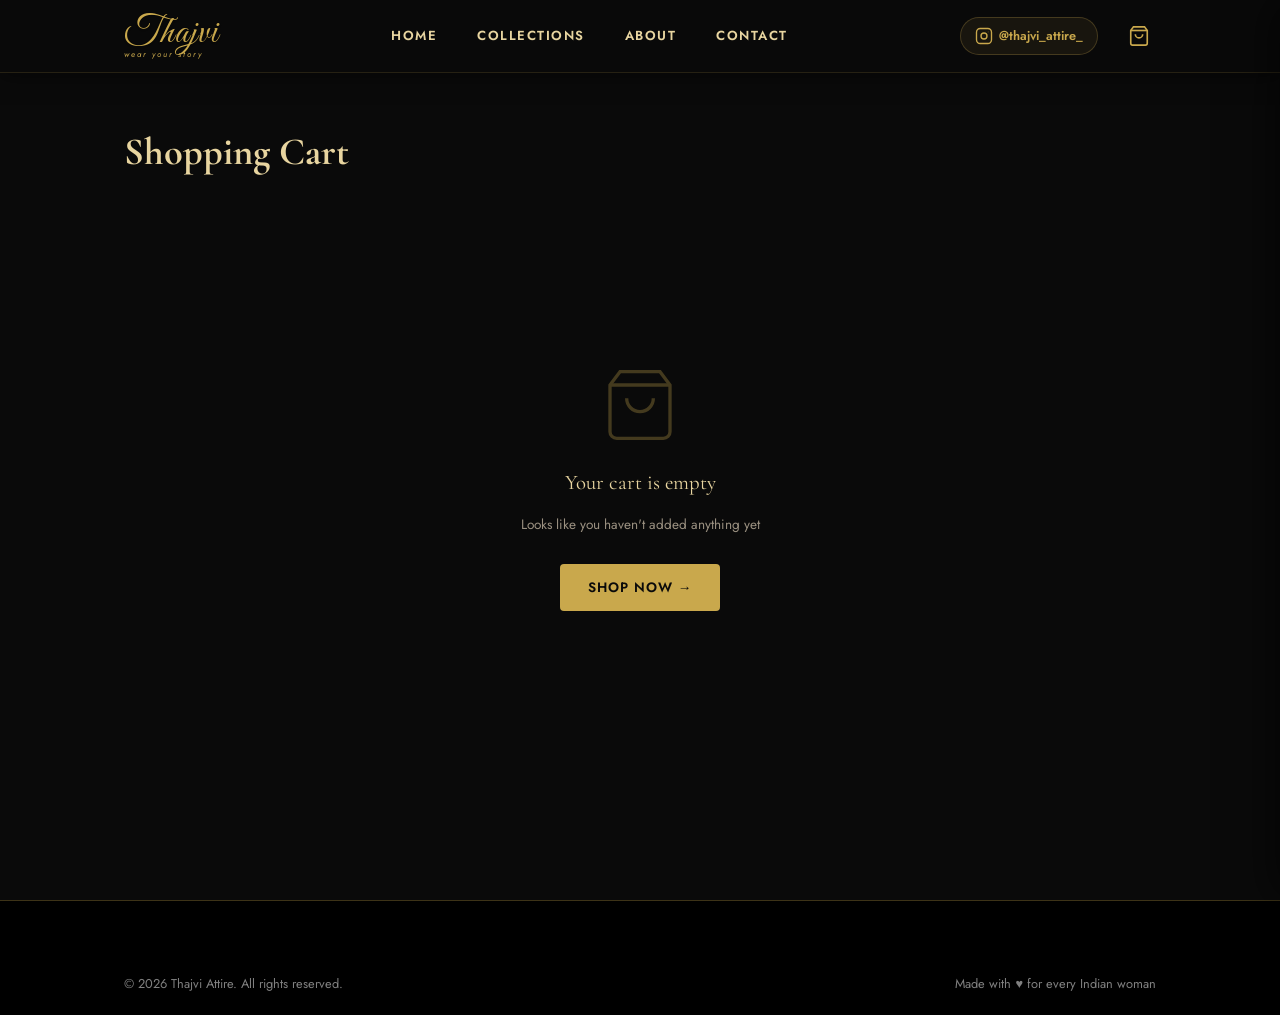
<file: cart.html>
<!DOCTYPE html>
<html lang="en">
<head>
  <meta charset="UTF-8" />
  <meta name="viewport" content="width=device-width, initial-scale=1.0" />
  <title>Your Cart | Thajvi Attire</title>
  <meta name="theme-color" content="#0A0A0A" />
  <meta http-equiv="X-Frame-Options" content="DENY" />
  <meta name="referrer" content="strict-origin-when-cross-origin" />
  <link rel="icon" href="assets/favicon/favicon.ico" sizes="32x32" />
  <link rel="preconnect" href="https://fonts.googleapis.com" />
  <link rel="preconnect" href="https://fonts.gstatic.com" crossorigin />
  <link href="https://fonts.googleapis.com/css2?family=Cormorant+Garamond:ital,wght@0,400;0,500;0,600;0,700;1,400;1,600&family=Great+Vibes&family=Jost:wght@300;400;500;600&display=swap" rel="stylesheet" />
  <link rel="stylesheet" href="assets/css/style.css" />
  <link rel="stylesheet" href="assets/css/cart.css" />
</head>
<body>

  <!-- ========== NAVBAR ========== -->
  <header class="navbar scrolled" id="navbar">
    <div class="nav-container">
      <a href="index.html" class="nav-logo">
        <span class="logo-main">Thajvi</span>
        <span class="logo-sub">wear your story</span>
      </a>
      <nav class="nav-links" id="nav-links">
        <a href="index.html">Home</a>
        <a href="index.html#collections">Collections</a>
        <a href="index.html#about">About</a>
        <a href="index.html#contact">Contact</a>
      </nav>
      <a href="https://instagram.com/thajvi_attire_" target="_blank" rel="noopener" class="nav-insta">
        <svg viewBox="0 0 24 24" fill="none" stroke="currentColor" stroke-width="1.8" width="18" height="18">
          <rect x="2" y="2" width="20" height="20" rx="5" ry="5"/>
          <circle cx="12" cy="12" r="4"/>
          <circle cx="17.5" cy="6.5" r="0.5" fill="currentColor" stroke="none"/>
        </svg>
        @thajvi_attire_
      </a>
      <button class="hamburger" id="hamburger" aria-label="Open menu" aria-expanded="false">
        <span></span><span></span><span></span>
      </button>
    </div>
  </header>

  <!-- ========== CART PAGE ========== -->
  <section class="cart-page">
    <div class="container">
      <h1 class="cart-page-title">Shopping Cart</h1>
      <div id="cart-page-content"></div>
    </div>
  </section>

  <!-- ========== FOOTER ========== -->
  <footer class="footer">
    <div class="container">
      <div class="footer-bottom" style="border-top:none;padding-top:0;">
        <p>&copy; 2026 Thajvi Attire. All rights reserved.</p>
        <p>Made with &#9829; for every Indian woman</p>
      </div>
    </div>
  </footer>

  <script src="assets/js/cart.js"></script>
  <script src="assets/js/cart-ui.js"></script>
  <script>
  // ===== Cart Page Renderer =====
  (function() {
    var content = document.getElementById('cart-page-content');
    if (!content) return;

    function render() {
      var cart = ThajviCart.get();

      if (cart.length === 0) {
        content.innerHTML =
          '<div class="cart-page-empty">' +
            '<div class="cart-empty">' +
              '<svg viewBox="0 0 24 24" fill="none" stroke="currentColor" stroke-width="1" width="80" height="80" style="opacity:0.3;color:var(--gold)">' +
              '<path d="M6 2L3 6v14a2 2 0 002 2h14a2 2 0 002-2V6l-3-4z"/>' +
              '<line x1="3" y1="6" x2="21" y2="6"/>' +
              '<path d="M16 10a4 4 0 01-8 0"/>' +
              '</svg>' +
              '<p class="cart-empty-title">Your cart is empty</p>' +
              '<p class="cart-empty-sub">Looks like you haven\'t added anything yet</p>' +
              '<a href="index.html#collections" class="cart-empty-btn">Shop Now &rarr;</a>' +
            '</div>' +
          '</div>';
        return;
      }

      var subtotal = ThajviCart.subtotal();
      var shipping = ThajviCart.shipping();
      var total = ThajviCart.total();
      var remaining = ThajviCart.freeShippingRemaining();
      var progress = ThajviCart.freeShippingProgress();
      var shippingText = shipping === 0 ? '<span style="color:#25d366;font-weight:600;">FREE</span>' : ThajviCart.formatPrice(shipping);

      // Items table
      var tableHtml =
        '<table class="cart-table">' +
        '<thead><tr><th>Product</th><th>Size</th><th>Price</th><th>Qty</th><th>Total</th><th></th></tr></thead><tbody>';

      for (var i = 0; i < cart.length; i++) {
        var item = cart[i];
        var lineTotal = item.price * item.quantity;
        tableHtml +=
          '<tr>' +
            '<td><div class="cart-table-product">' +
              '<div class="cart-table-img">' + (item.image ? '<img src="' + item.image + '" alt="' + item.name + '" />' : '') + '</div>' +
              '<div><p class="cart-table-name">' + item.name + '</p></div>' +
            '</div></td>' +
            '<td><span class="cart-table-size">' + item.size + '</span></td>' +
            '<td class="cart-table-price">' + ThajviCart.formatPrice(item.price) + '</td>' +
            '<td><div class="cart-qty-control">' +
              '<button class="cart-qty-btn" data-action="decrease" data-id="' + item.id + '" data-qty="' + item.quantity + '">\u2212</button>' +
              '<span class="cart-qty-num">' + item.quantity + '</span>' +
              '<button class="cart-qty-btn" data-action="increase" data-id="' + item.id + '" data-qty="' + item.quantity + '">+</button>' +
            '</div></td>' +
            '<td class="cart-table-total">' + ThajviCart.formatPrice(lineTotal) + '</td>' +
            '<td><button class="cart-table-remove" data-id="' + item.id + '" aria-label="Remove">\uD83D\uDDD1</button></td>' +
          '</tr>';
      }
      tableHtml += '</tbody></table>';
      tableHtml += '<a href="index.html#collections" class="cart-back-link">&larr; Continue Shopping</a>';

      // Sidebar
      var sidebarHtml =
        '<div class="cart-order-summary">' +
          '<h3 class="cart-order-title">Order Summary</h3>' +
          '<div class="cart-shipping-progress">' +
            '<div class="cart-shipping-bar"><div class="cart-shipping-fill" style="width:' + progress + '%"></div></div>' +
            (remaining > 0
              ? '<p class="cart-shipping-msg">Add ' + ThajviCart.formatPrice(remaining) + ' more for free shipping</p>'
              : '<p class="cart-shipping-msg free">You have free shipping!</p>') +
          '</div>' +
          '<div class="cart-summary-row"><span>Subtotal</span><span>' + ThajviCart.formatPrice(subtotal) + '</span></div>' +
          '<div class="cart-summary-row"><span>Shipping</span><span>' + shippingText + '</span></div>' +
          '<div class="cart-summary-divider"></div>' +
          '<div class="cart-summary-row cart-summary-total"><span>Total</span><span>' + ThajviCart.formatPrice(total) + '</span></div>' +
          '<p class="cart-tax-note">Inclusive of all taxes</p>' +
          '<div class="cart-coupon"><input type="text" placeholder="Coupon code" /><button id="coupon-apply-btn">Apply</button></div>' +
          '<a href="checkout.html" class="cart-checkout-btn">Proceed to Checkout &rarr;</a>' +
          '<div class="cart-trust-row">' +
            '<span class="cart-trust-item">\uD83D\uDD12 Secure</span>' +
            '<span class="cart-trust-item">\u21A9\uFE0F Returns</span>' +
            '<span class="cart-trust-item">\uD83D\uDE9A Delivery</span>' +
            '<span class="cart-trust-item">\u2705 Quality</span>' +
          '</div>' +
        '</div>';

      content.innerHTML =
        '<div class="cart-page-grid">' +
          '<div>' + tableHtml + '</div>' +
          '<div>' + sidebarHtml + '</div>' +
        '</div>';

      // Bind events
      content.querySelectorAll('.cart-table-remove').forEach(function(btn) {
        btn.addEventListener('click', function() {
          ThajviCart.remove(this.getAttribute('data-id'));
          render();
        });
      });
      content.querySelectorAll('.cart-qty-btn').forEach(function(btn) {
        btn.addEventListener('click', function() {
          var id = this.getAttribute('data-id');
          var qty = parseInt(this.getAttribute('data-qty'));
          var action = this.getAttribute('data-action');
          ThajviCart.updateQty(id, action === 'increase' ? qty + 1 : qty - 1);
          render();
        });
      });
      // Coupon placeholder
      var couponBtn = document.getElementById('coupon-apply-btn');
      if (couponBtn) {
        couponBtn.addEventListener('click', function() {
          this.textContent = 'Coming soon!';
          setTimeout(function() { couponBtn.textContent = 'Apply'; }, 2000);
        });
      }
    }

    function generateOrderMessage(cart, total, shipping) {
      var msg = 'Hi! \uD83D\uDC4B\n\nI\'d like to place an order:\n\n';
      for (var i = 0; i < cart.length; i++) {
        msg += '\u2022 *' + cart[i].name + '* (Size: ' + cart[i].size + ') x' + cart[i].quantity + ' \u2014 ' + ThajviCart.formatPrice(cart[i].price * cart[i].quantity) + '\n';
      }
      msg += '\n\uD83D\uDCE6 Shipping: ' + (shipping === 0 ? 'FREE' : ThajviCart.formatPrice(shipping));
      msg += '\n\uD83D\uDCB0 Total: ' + ThajviCart.formatPrice(total);
      msg += '\n\nPlease confirm availability and payment details. Thank you!';
      return msg;
    }

    render();
    ThajviCart.onChange(render);

    // Mobile hamburger
    var hamburger = document.getElementById('hamburger');
    var navLinks = document.getElementById('nav-links');
    if (hamburger && navLinks) {
      hamburger.addEventListener('click', function() {
        navLinks.classList.toggle('open');
        hamburger.classList.toggle('open');
      });
    }
  })();
  </script>

</body>
</html>
</file>
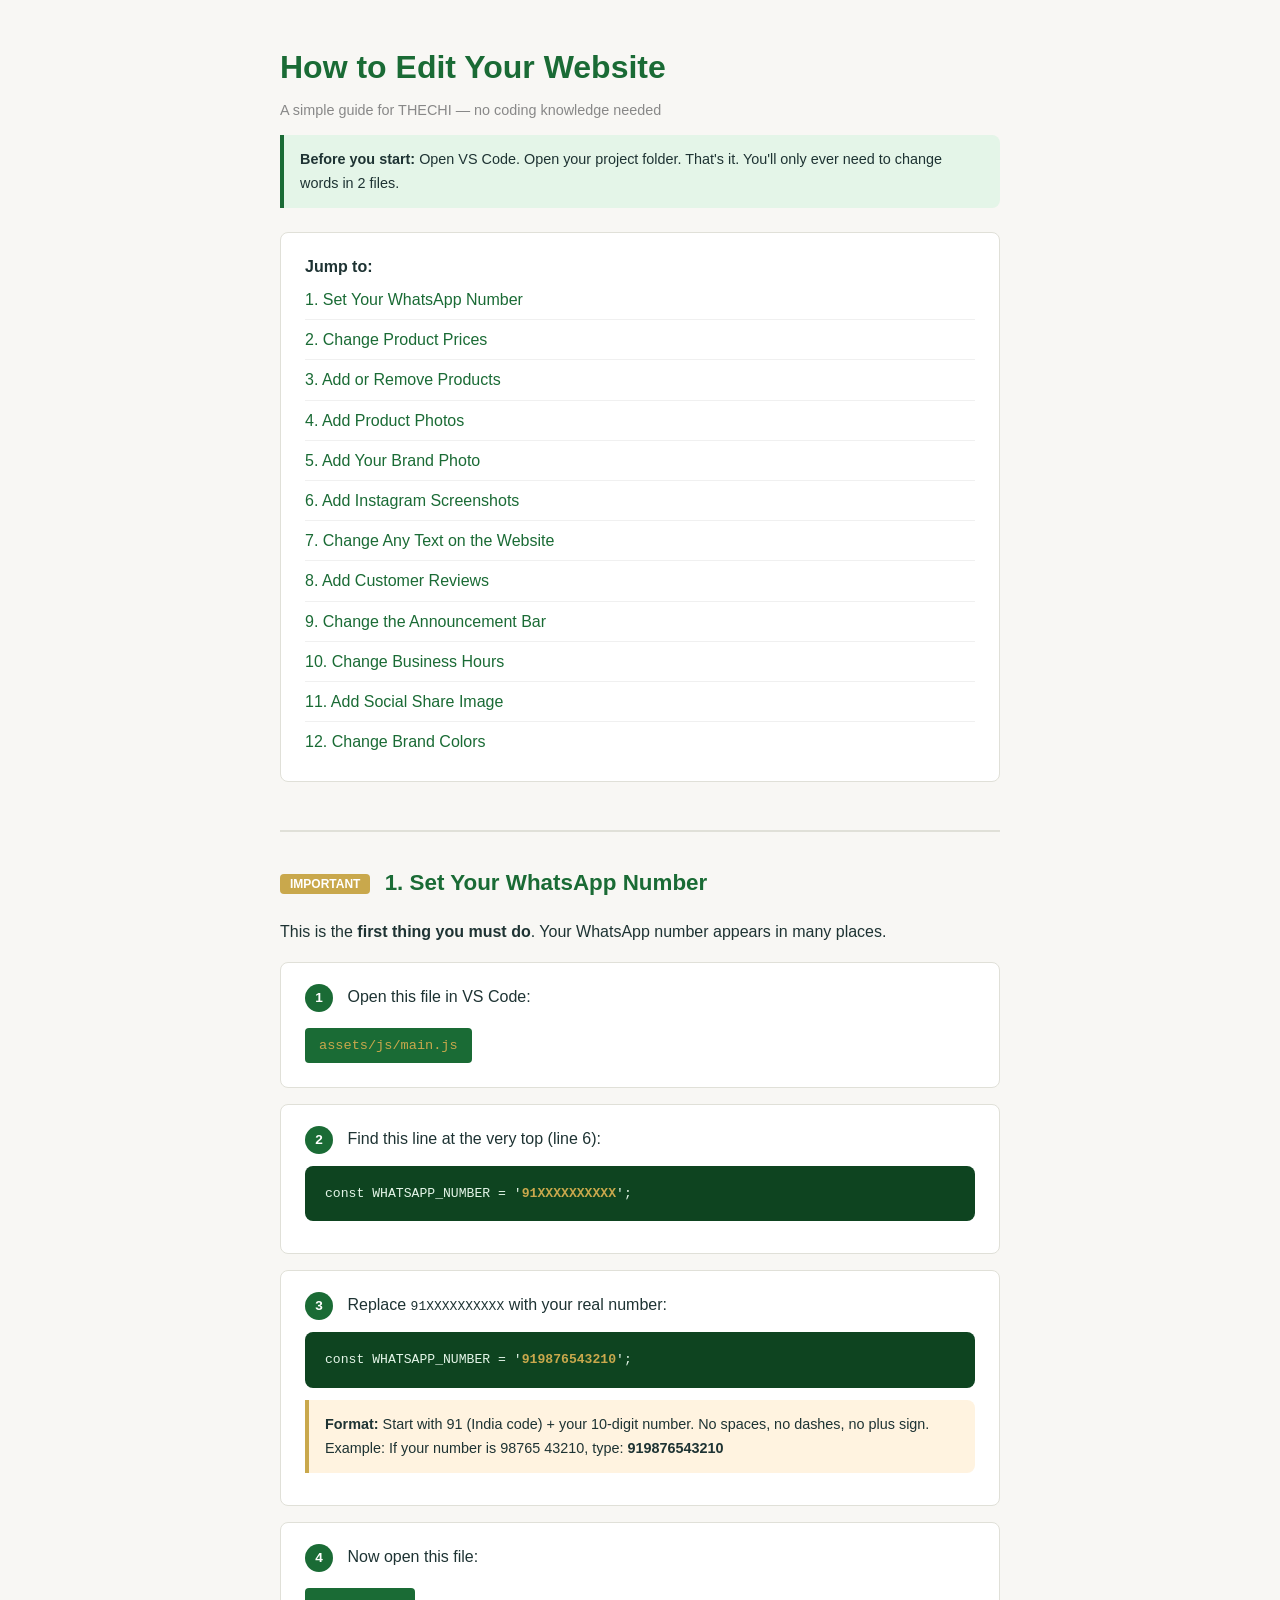
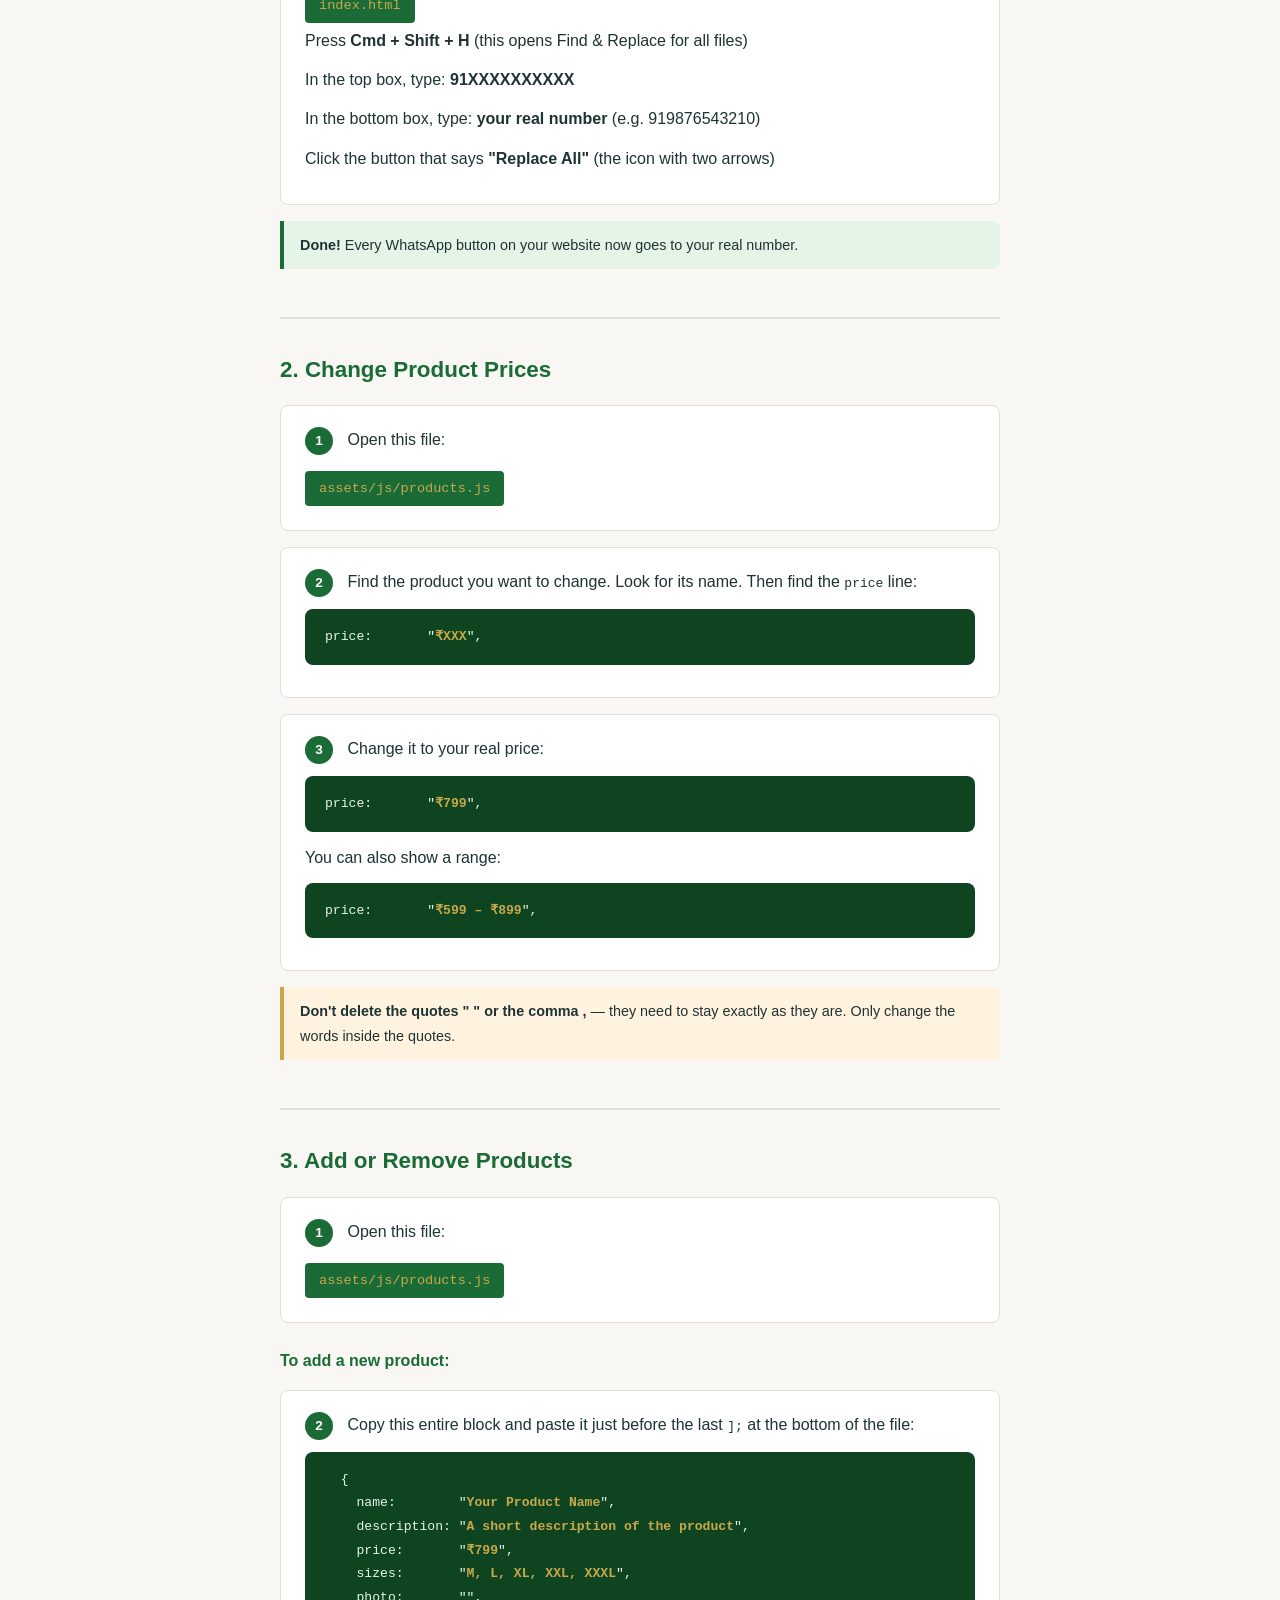
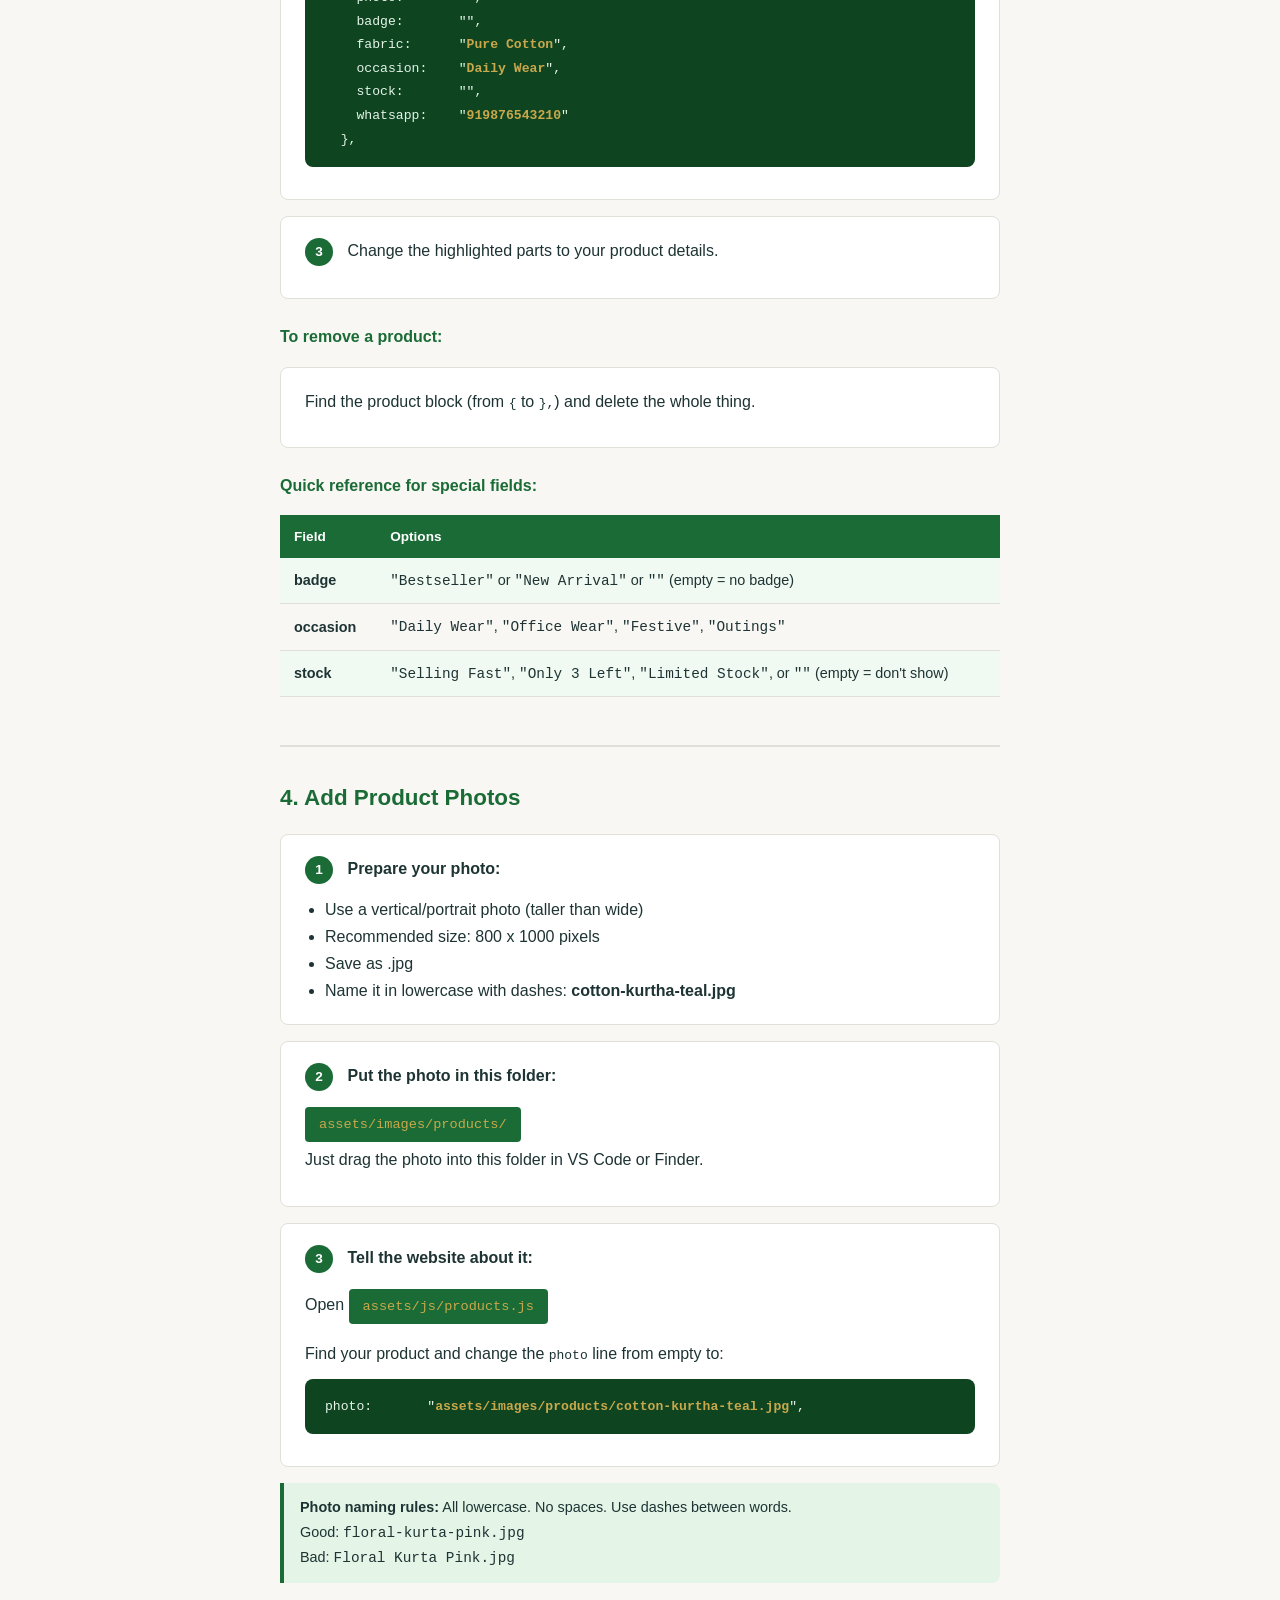
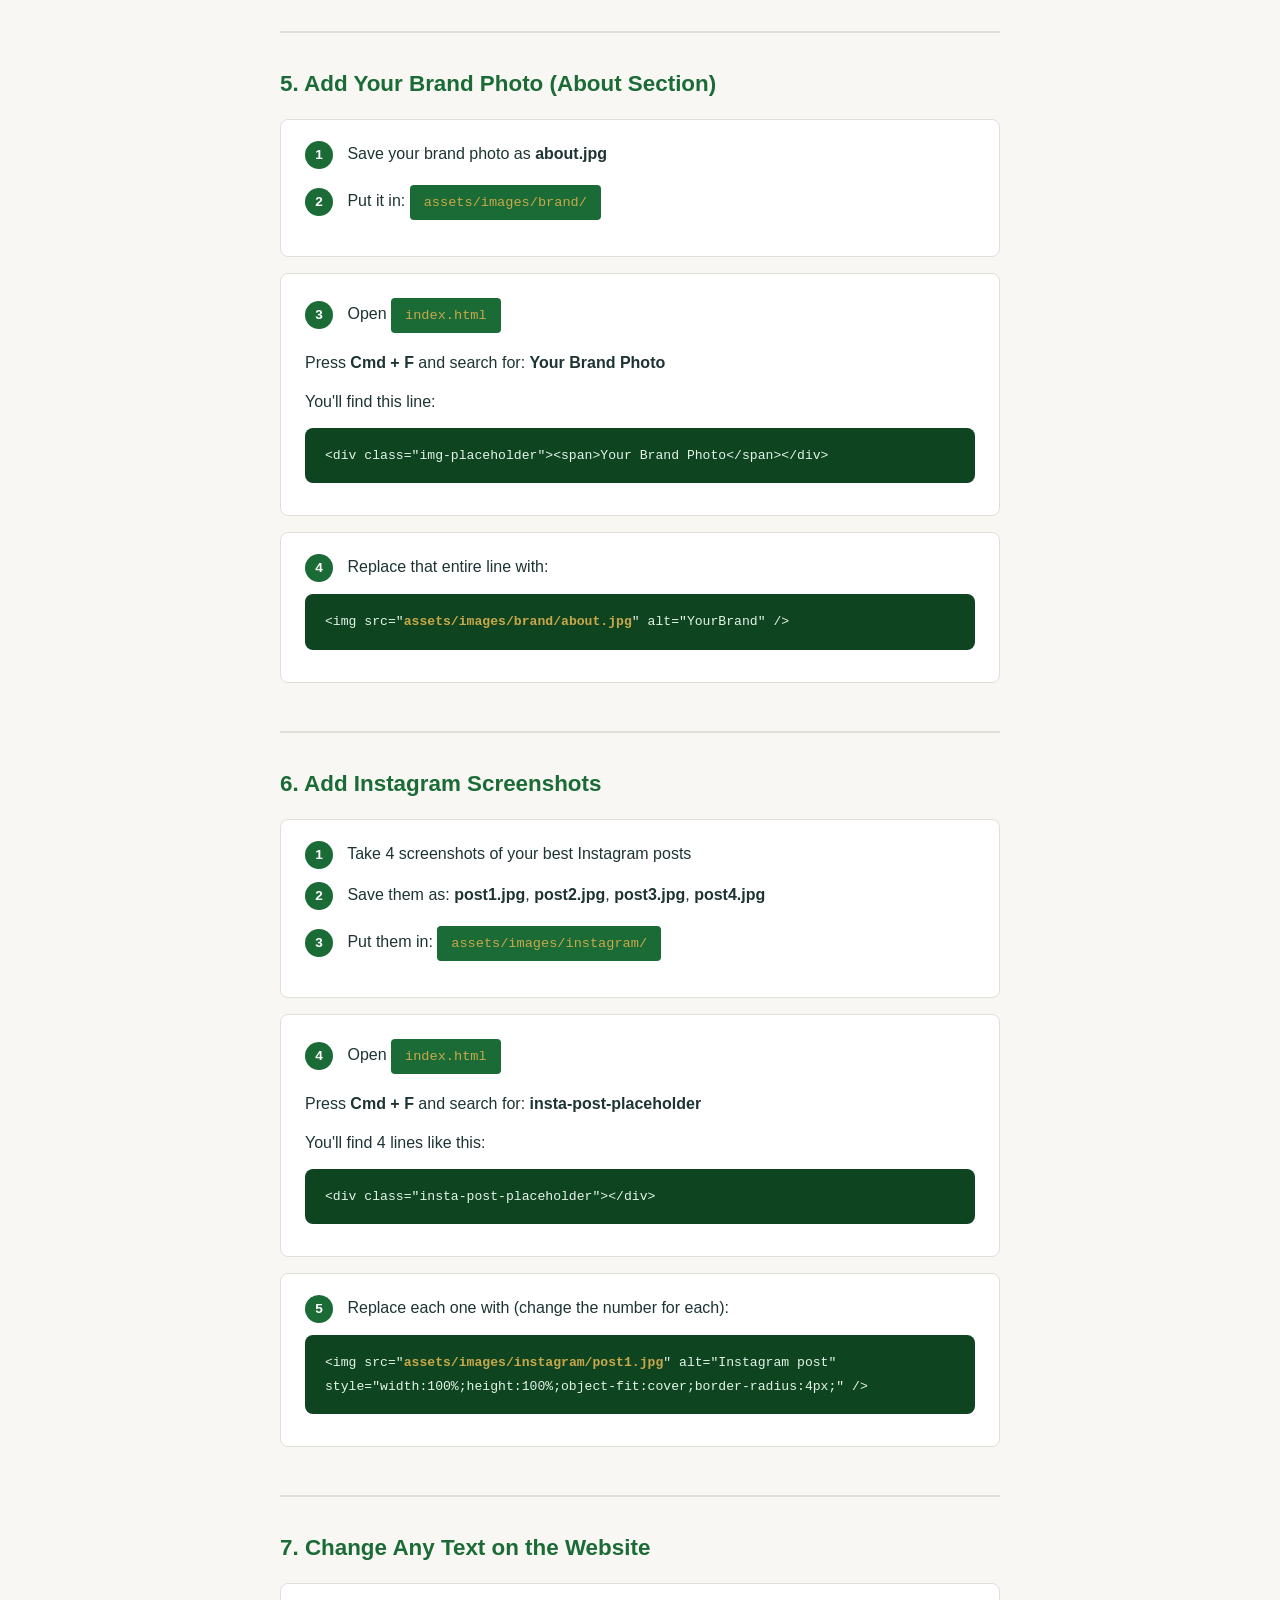
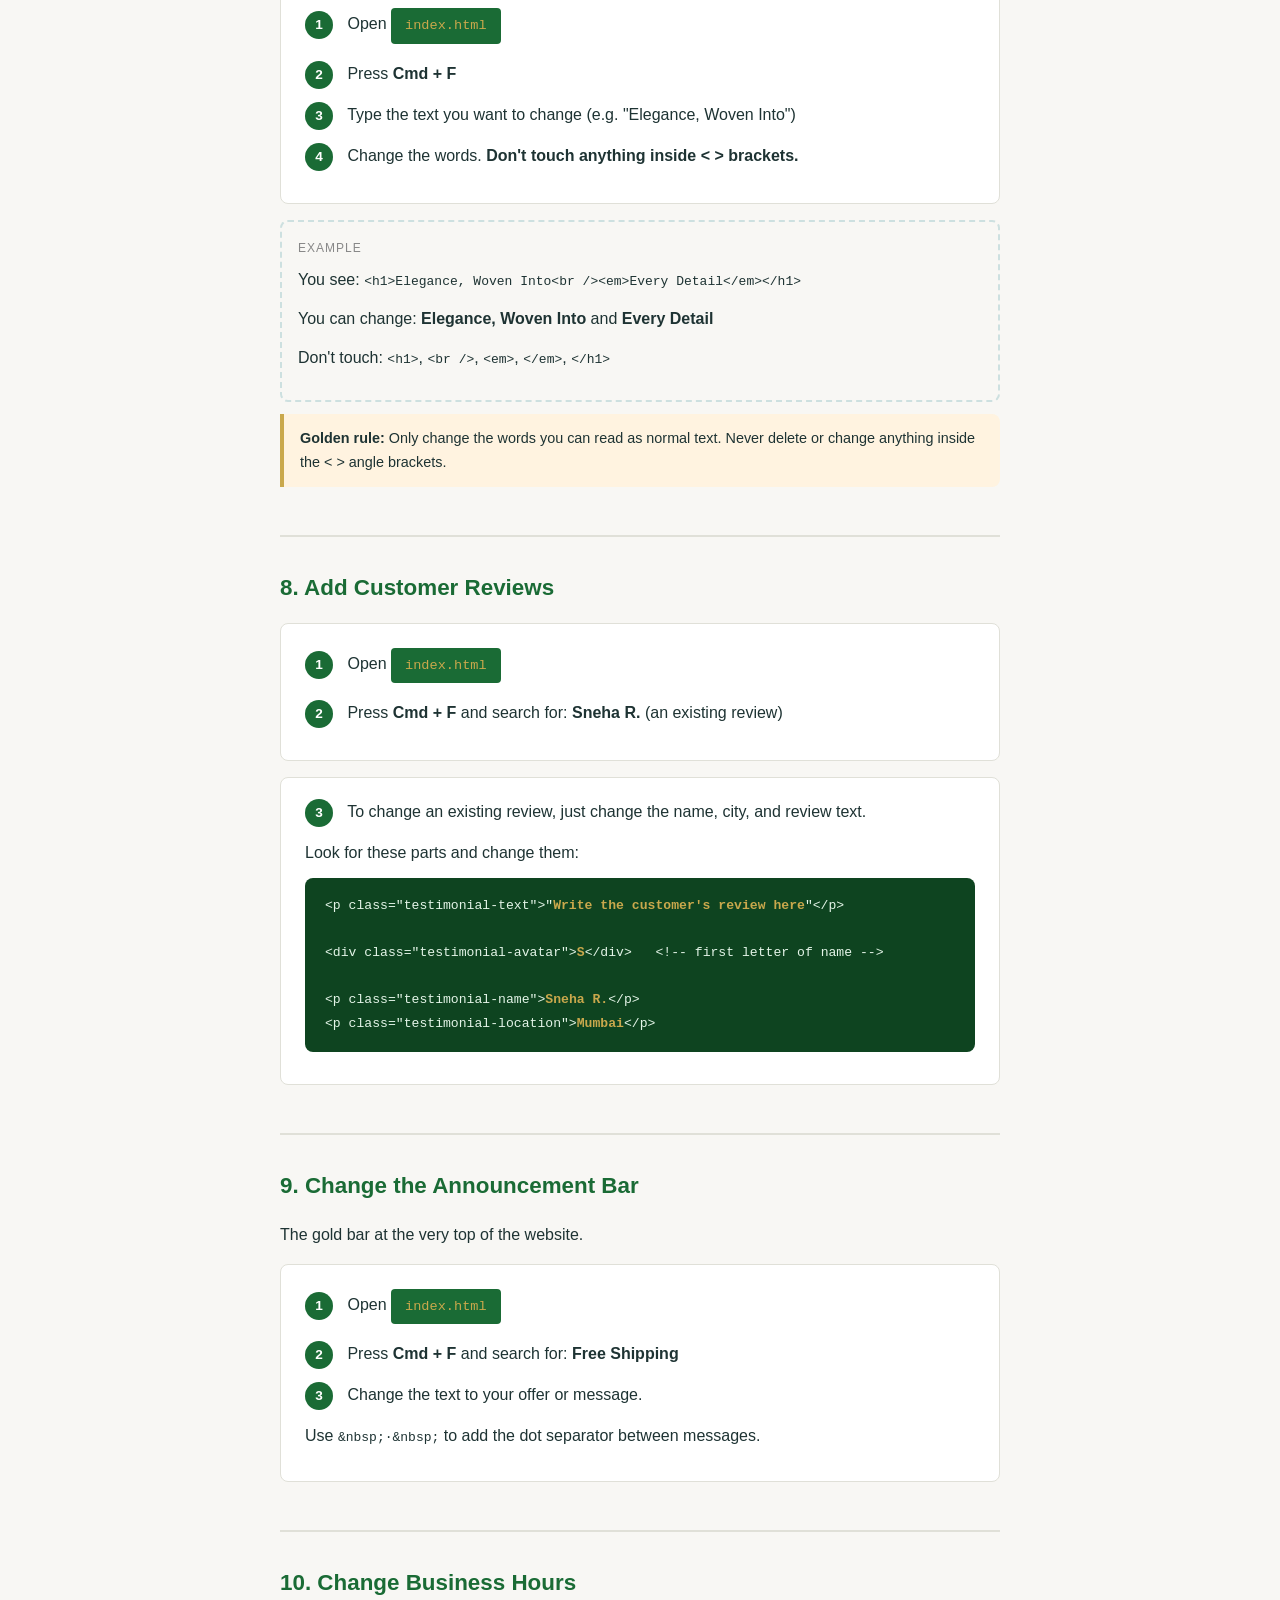
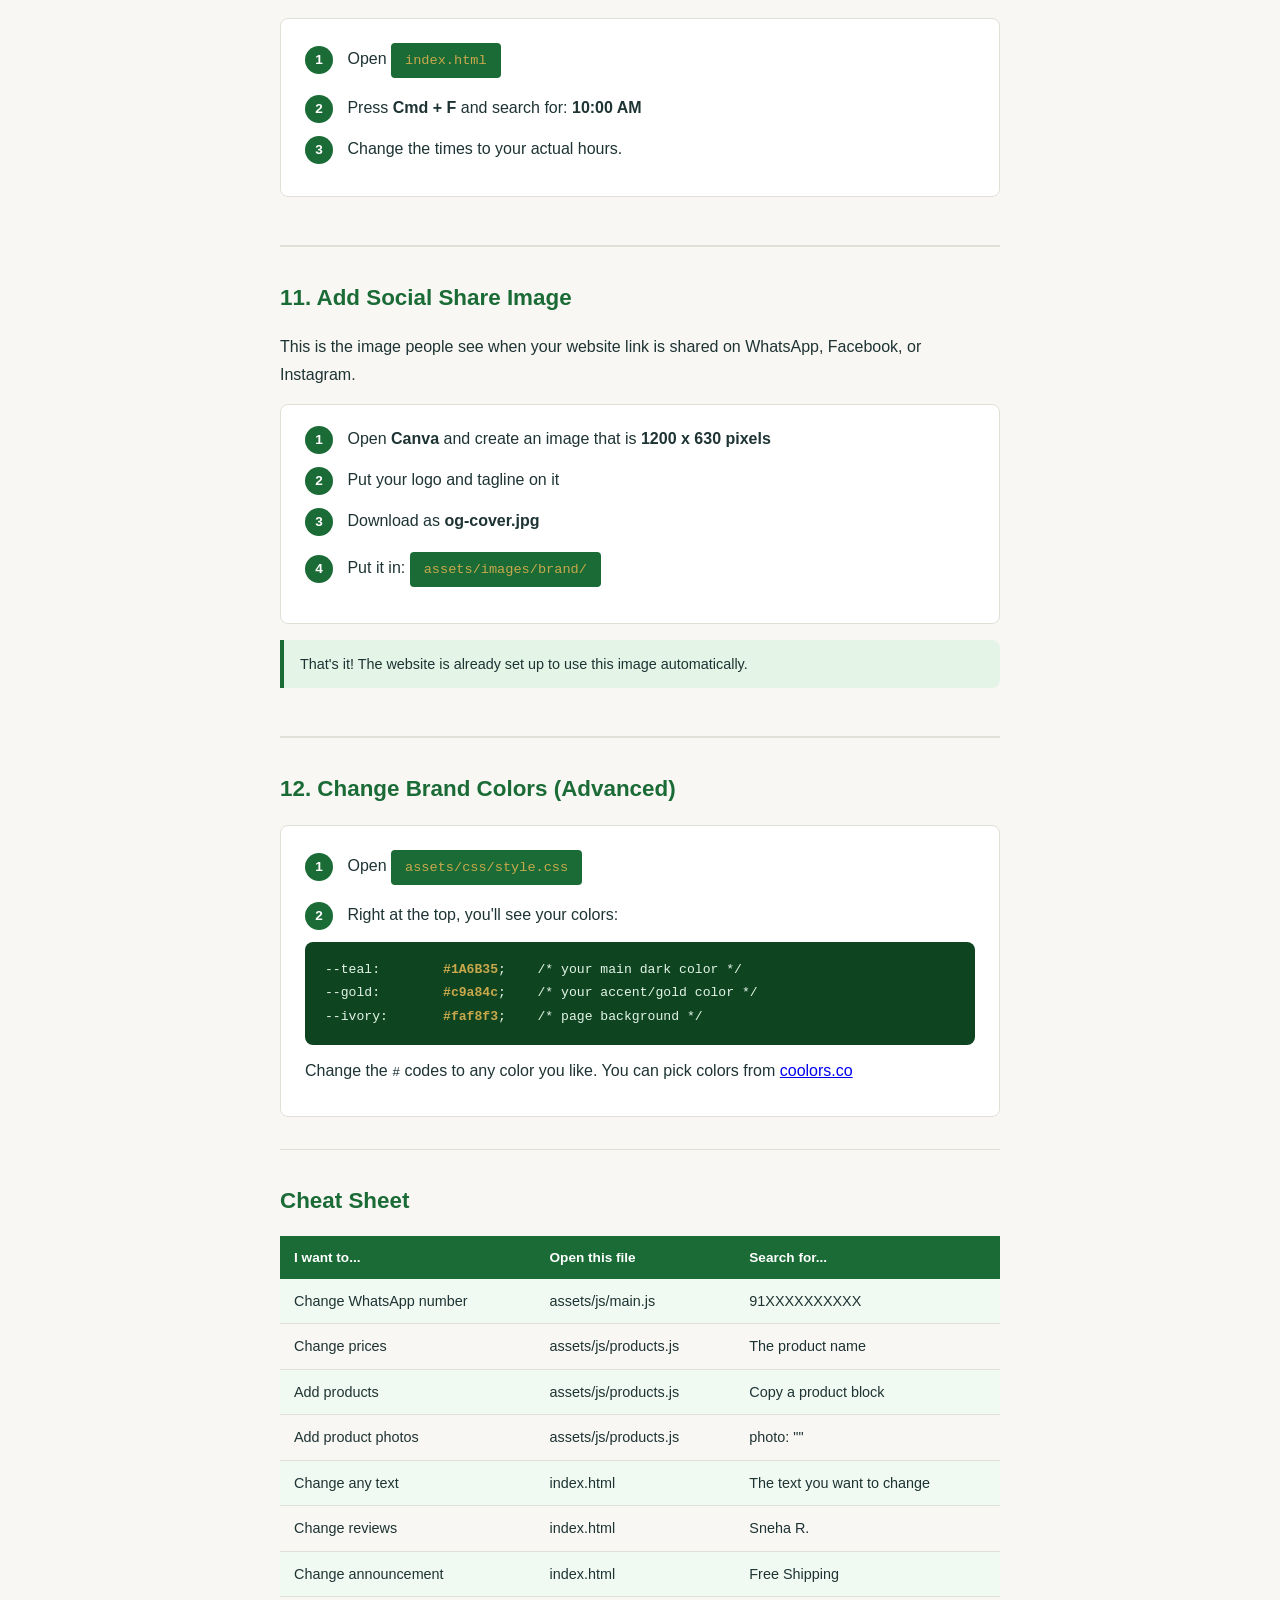
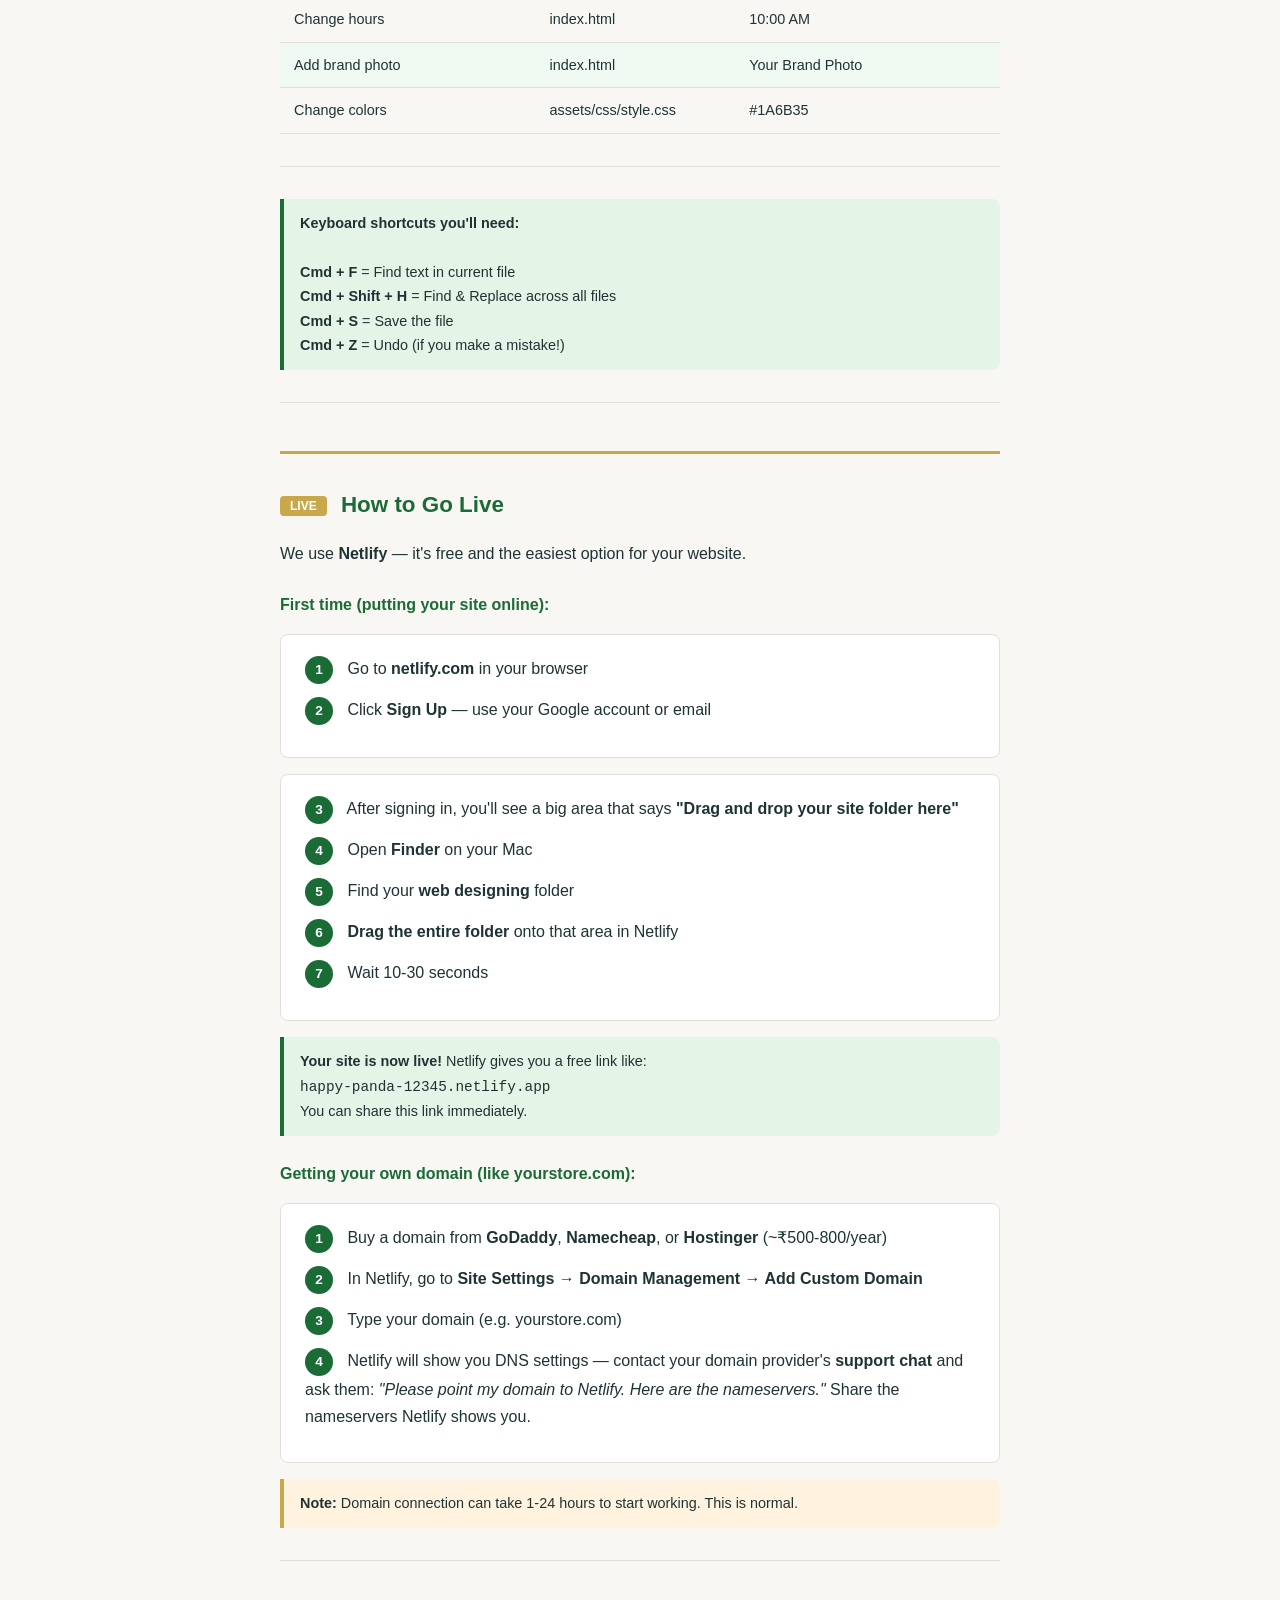
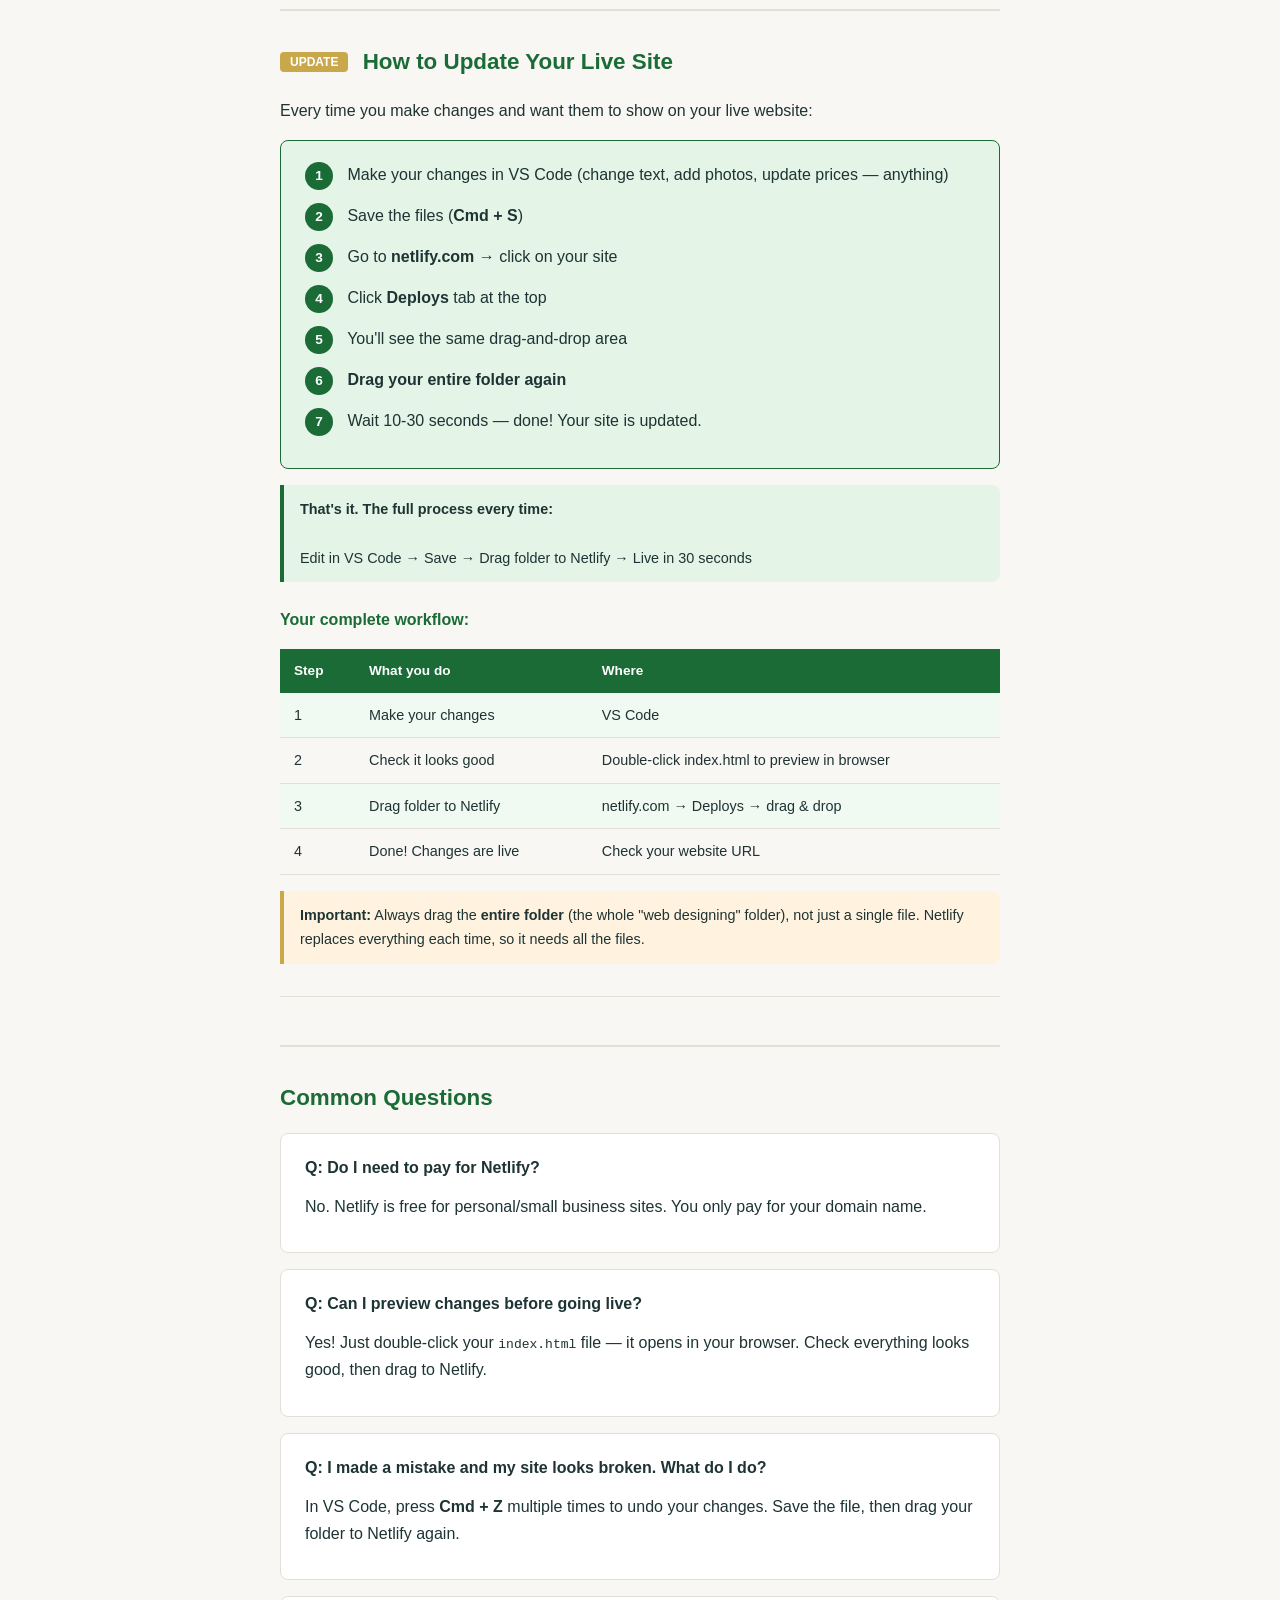
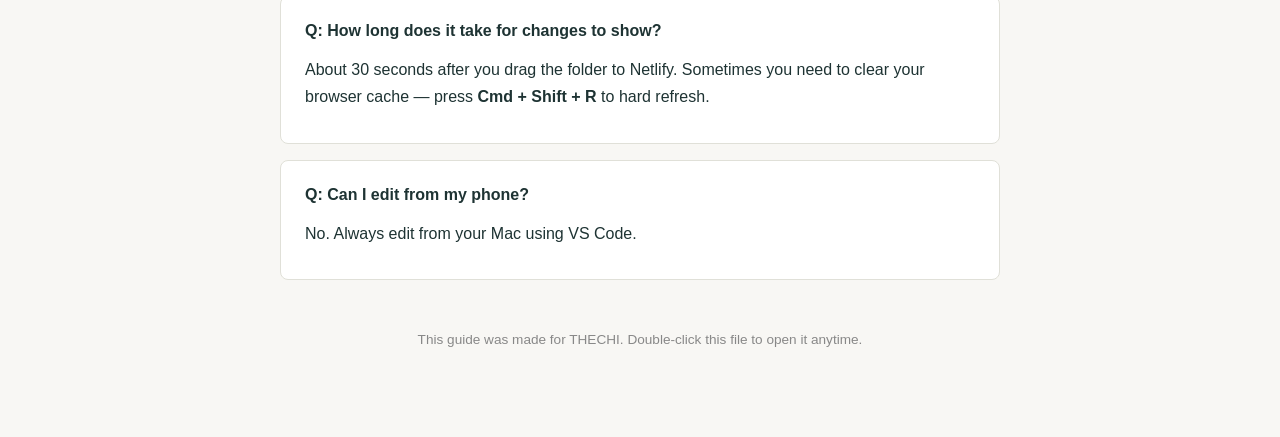
<file: HOW-TO-EDIT.html>
<!DOCTYPE html>
<html lang="en">
<head>
  <meta charset="UTF-8" />
  <meta name="viewport" content="width=device-width, initial-scale=1.0" />
  <title>How to Edit Your Website — THECHI</title>
  <style>
    * { box-sizing: border-box; margin: 0; padding: 0; }
    body { font-family: -apple-system, BlinkMacSystemFont, 'Segoe UI', sans-serif; background: #f8f7f4; color: #1e3333; line-height: 1.7; padding: 40px 20px 80px; }
    .wrap { max-width: 720px; margin: 0 auto; }
    h1 { font-size: 2rem; margin-bottom: 8px; color: #1A6B35; }
    h1 small { display: block; font-size: 0.9rem; color: #888; font-weight: 400; margin-top: 4px; }
    h2 { font-size: 1.4rem; color: #1A6B35; margin: 48px 0 16px; padding-top: 32px; border-top: 2px solid #e0e0d8; }
    h2 span { background: #c9a84c; color: #fff; font-size: 0.75rem; padding: 3px 10px; border-radius: 4px; vertical-align: middle; margin-right: 8px; }
    h3 { font-size: 1rem; margin: 24px 0 8px; color: #1A6B35; }
    p { margin-bottom: 12px; }
    .step { background: #fff; border: 1px solid #e0e0d8; border-radius: 8px; padding: 20px 24px; margin: 16px 0; }
    .step-num { display: inline-block; background: #1A6B35; color: #fff; width: 28px; height: 28px; border-radius: 50%; text-align: center; line-height: 28px; font-size: 0.85rem; font-weight: 700; margin-right: 10px; }
    .file-path { background: #1A6B35; color: #c9a84c; padding: 6px 14px; border-radius: 4px; font-family: monospace; font-size: 0.85rem; display: inline-block; margin: 4px 0; }
    .code-box { background: #0E4420; color: #E4F5E8; padding: 16px 20px; border-radius: 8px; font-family: monospace; font-size: 0.82rem; overflow-x: auto; margin: 12px 0; line-height: 1.8; white-space: pre-wrap; }
    .code-box .highlight { color: #c9a84c; font-weight: 700; }
    .warning { background: #fff3e0; border-left: 4px solid #c9a84c; padding: 12px 16px; border-radius: 0 8px 8px 0; margin: 12px 0; font-size: 0.9rem; }
    .tip { background: #E4F5E8; border-left: 4px solid #1A6B35; padding: 12px 16px; border-radius: 0 8px 8px 0; margin: 12px 0; font-size: 0.9rem; }
    .example { border: 2px dashed #cde0e0; padding: 16px; border-radius: 8px; margin: 12px 0; }
    .example-label { font-size: 0.75rem; text-transform: uppercase; letter-spacing: 1px; color: #888; margin-bottom: 8px; }
    table { width: 100%; border-collapse: collapse; margin: 16px 0; }
    th { background: #1A6B35; color: #fff; padding: 10px 14px; text-align: left; font-size: 0.85rem; }
    td { padding: 10px 14px; border-bottom: 1px solid #e0e0d8; font-size: 0.9rem; }
    tr:nth-child(even) { background: #F0FAF2; }
    .emoji { font-size: 1.2rem; }
    hr { border: none; border-top: 1px solid #e0e0d8; margin: 32px 0; }
    .toc { background: #fff; border: 1px solid #e0e0d8; border-radius: 8px; padding: 20px 24px; margin: 24px 0; }
    .toc a { display: block; color: #1A6B35; padding: 6px 0; text-decoration: none; border-bottom: 1px solid #f0f0f0; }
    .toc a:hover { color: #c9a84c; }
    .toc a:last-child { border-bottom: none; }
  </style>
</head>
<body>
<div class="wrap">

<h1>How to Edit Your Website <small>A simple guide for THECHI — no coding knowledge needed</small></h1>

<div class="tip">
  <strong>Before you start:</strong> Open VS Code. Open your project folder. That's it. You'll only ever need to change words in 2 files.
</div>

<div class="toc">
  <strong>Jump to:</strong>
  <a href="#whatsapp">1. Set Your WhatsApp Number</a>
  <a href="#prices">2. Change Product Prices</a>
  <a href="#products">3. Add or Remove Products</a>
  <a href="#photos">4. Add Product Photos</a>
  <a href="#brand-photo">5. Add Your Brand Photo</a>
  <a href="#instagram">6. Add Instagram Screenshots</a>
  <a href="#text">7. Change Any Text on the Website</a>
  <a href="#reviews">8. Add Customer Reviews</a>
  <a href="#announcement">9. Change the Announcement Bar</a>
  <a href="#hours">10. Change Business Hours</a>
  <a href="#social-share">11. Add Social Share Image</a>
  <a href="#colors">12. Change Brand Colors</a>
</div>

<!-- ============================================ -->
<h2 id="whatsapp"><span>IMPORTANT</span> 1. Set Your WhatsApp Number</h2>

<p>This is the <strong>first thing you must do</strong>. Your WhatsApp number appears in many places.</p>

<div class="step">
  <p><span class="step-num">1</span> Open this file in VS Code:</p>
  <p class="file-path">assets/js/main.js</p>
</div>

<div class="step">
  <p><span class="step-num">2</span> Find this line at the very top (line 6):</p>
  <div class="code-box">const WHATSAPP_NUMBER = '<span class="highlight">91XXXXXXXXXX</span>';</div>
</div>

<div class="step">
  <p><span class="step-num">3</span> Replace <code>91XXXXXXXXXX</code> with your real number:</p>
  <div class="code-box">const WHATSAPP_NUMBER = '<span class="highlight">919876543210</span>';</div>
  <div class="warning">
    <strong>Format:</strong> Start with 91 (India code) + your 10-digit number. No spaces, no dashes, no plus sign.<br>
    Example: If your number is 98765 43210, type: <strong>919876543210</strong>
  </div>
</div>

<div class="step">
  <p><span class="step-num">4</span> Now open this file:</p>
  <p class="file-path">index.html</p>
  <p>Press <strong>Cmd + Shift + H</strong> (this opens Find & Replace for all files)</p>
  <p>In the top box, type: <strong>91XXXXXXXXXX</strong></p>
  <p>In the bottom box, type: <strong>your real number</strong> (e.g. 919876543210)</p>
  <p>Click the button that says <strong>"Replace All"</strong> (the icon with two arrows)</p>
</div>

<div class="tip">
  <strong>Done!</strong> Every WhatsApp button on your website now goes to your real number.
</div>

<!-- ============================================ -->
<h2 id="prices">2. Change Product Prices</h2>

<div class="step">
  <p><span class="step-num">1</span> Open this file:</p>
  <p class="file-path">assets/js/products.js</p>
</div>

<div class="step">
  <p><span class="step-num">2</span> Find the product you want to change. Look for its name. Then find the <code>price</code> line:</p>
  <div class="code-box">price:       "<span class="highlight">&#8377;XXX</span>",</div>
</div>

<div class="step">
  <p><span class="step-num">3</span> Change it to your real price:</p>
  <div class="code-box">price:       "<span class="highlight">&#8377;799</span>",</div>
  <p>You can also show a range:</p>
  <div class="code-box">price:       "<span class="highlight">&#8377;599 – &#8377;899</span>",</div>
</div>

<div class="warning">
  <strong>Don't delete the quotes " " or the comma ,</strong> — they need to stay exactly as they are. Only change the words inside the quotes.
</div>

<!-- ============================================ -->
<h2 id="products">3. Add or Remove Products</h2>

<div class="step">
  <p><span class="step-num">1</span> Open this file:</p>
  <p class="file-path">assets/js/products.js</p>
</div>

<h3>To add a new product:</h3>

<div class="step">
  <p><span class="step-num">2</span> Copy this entire block and paste it just before the last <code>];</code> at the bottom of the file:</p>
  <div class="code-box">  {
    name:        "<span class="highlight">Your Product Name</span>",
    description: "<span class="highlight">A short description of the product</span>",
    price:       "<span class="highlight">&#8377;799</span>",
    sizes:       "<span class="highlight">M, L, XL, XXL, XXXL</span>",
    photo:       "",
    badge:       "",
    fabric:      "<span class="highlight">Pure Cotton</span>",
    occasion:    "<span class="highlight">Daily Wear</span>",
    stock:       "",
    whatsapp:    "<span class="highlight">919876543210</span>"
  },</div>
</div>

<div class="step">
  <p><span class="step-num">3</span> Change the highlighted parts to your product details.</p>
</div>

<h3>To remove a product:</h3>
<div class="step">
  <p>Find the product block (from <code>{</code> to <code>},</code>) and delete the whole thing.</p>
</div>

<h3>Quick reference for special fields:</h3>
<table>
  <tr><th>Field</th><th>Options</th></tr>
  <tr><td><strong>badge</strong></td><td><code>"Bestseller"</code> or <code>"New Arrival"</code> or <code>""</code> (empty = no badge)</td></tr>
  <tr><td><strong>occasion</strong></td><td><code>"Daily Wear"</code>, <code>"Office Wear"</code>, <code>"Festive"</code>, <code>"Outings"</code></td></tr>
  <tr><td><strong>stock</strong></td><td><code>"Selling Fast"</code>, <code>"Only 3 Left"</code>, <code>"Limited Stock"</code>, or <code>""</code> (empty = don't show)</td></tr>
</table>

<!-- ============================================ -->
<h2 id="photos">4. Add Product Photos</h2>

<div class="step">
  <p><span class="step-num">1</span> <strong>Prepare your photo:</strong></p>
  <ul style="margin-left: 20px; margin-top: 8px;">
    <li>Use a vertical/portrait photo (taller than wide)</li>
    <li>Recommended size: 800 x 1000 pixels</li>
    <li>Save as .jpg</li>
    <li>Name it in lowercase with dashes: <strong>cotton-kurtha-teal.jpg</strong></li>
  </ul>
</div>

<div class="step">
  <p><span class="step-num">2</span> <strong>Put the photo in this folder:</strong></p>
  <p class="file-path">assets/images/products/</p>
  <p>Just drag the photo into this folder in VS Code or Finder.</p>
</div>

<div class="step">
  <p><span class="step-num">3</span> <strong>Tell the website about it:</strong></p>
  <p>Open <span class="file-path">assets/js/products.js</span></p>
  <p>Find your product and change the <code>photo</code> line from empty to:</p>
  <div class="code-box">photo:       "<span class="highlight">assets/images/products/cotton-kurtha-teal.jpg</span>",</div>
</div>

<div class="tip">
  <strong>Photo naming rules:</strong> All lowercase. No spaces. Use dashes between words.<br>
  Good: <code>floral-kurta-pink.jpg</code><br>
  Bad: <code>Floral Kurta Pink.jpg</code>
</div>

<!-- ============================================ -->
<h2 id="brand-photo">5. Add Your Brand Photo (About Section)</h2>

<div class="step">
  <p><span class="step-num">1</span> Save your brand photo as <strong>about.jpg</strong></p>
  <p><span class="step-num">2</span> Put it in: <span class="file-path">assets/images/brand/</span></p>
</div>

<div class="step">
  <p><span class="step-num">3</span> Open <span class="file-path">index.html</span></p>
  <p>Press <strong>Cmd + F</strong> and search for: <strong>Your Brand Photo</strong></p>
  <p>You'll find this line:</p>
  <div class="code-box">&lt;div class="img-placeholder"&gt;&lt;span&gt;Your Brand Photo&lt;/span&gt;&lt;/div&gt;</div>
</div>

<div class="step">
  <p><span class="step-num">4</span> Replace that entire line with:</p>
  <div class="code-box">&lt;img src="<span class="highlight">assets/images/brand/about.jpg</span>" alt="YourBrand" /&gt;</div>
</div>

<!-- ============================================ -->
<h2 id="instagram">6. Add Instagram Screenshots</h2>

<div class="step">
  <p><span class="step-num">1</span> Take 4 screenshots of your best Instagram posts</p>
  <p><span class="step-num">2</span> Save them as: <strong>post1.jpg</strong>, <strong>post2.jpg</strong>, <strong>post3.jpg</strong>, <strong>post4.jpg</strong></p>
  <p><span class="step-num">3</span> Put them in: <span class="file-path">assets/images/instagram/</span></p>
</div>

<div class="step">
  <p><span class="step-num">4</span> Open <span class="file-path">index.html</span></p>
  <p>Press <strong>Cmd + F</strong> and search for: <strong>insta-post-placeholder</strong></p>
  <p>You'll find 4 lines like this:</p>
  <div class="code-box">&lt;div class="insta-post-placeholder"&gt;&lt;/div&gt;</div>
</div>

<div class="step">
  <p><span class="step-num">5</span> Replace each one with (change the number for each):</p>
  <div class="code-box">&lt;img src="<span class="highlight">assets/images/instagram/post1.jpg</span>" alt="Instagram post" style="width:100%;height:100%;object-fit:cover;border-radius:4px;" /&gt;</div>
</div>

<!-- ============================================ -->
<h2 id="text">7. Change Any Text on the Website</h2>

<div class="step">
  <p><span class="step-num">1</span> Open <span class="file-path">index.html</span></p>
  <p><span class="step-num">2</span> Press <strong>Cmd + F</strong></p>
  <p><span class="step-num">3</span> Type the text you want to change (e.g. "Elegance, Woven Into")</p>
  <p><span class="step-num">4</span> Change the words. <strong>Don't touch anything inside &lt; &gt; brackets.</strong></p>
</div>

<div class="example">
  <p class="example-label">Example</p>
  <p>You see: <code>&lt;h1&gt;Elegance, Woven Into&lt;br /&gt;&lt;em&gt;Every Detail&lt;/em&gt;&lt;/h1&gt;</code></p>
  <p>You can change: <strong>Elegance, Woven Into</strong> and <strong>Every Detail</strong></p>
  <p>Don't touch: <code>&lt;h1&gt;</code>, <code>&lt;br /&gt;</code>, <code>&lt;em&gt;</code>, <code>&lt;/em&gt;</code>, <code>&lt;/h1&gt;</code></p>
</div>

<div class="warning">
  <strong>Golden rule:</strong> Only change the words you can read as normal text. Never delete or change anything inside the &lt; &gt; angle brackets.
</div>

<!-- ============================================ -->
<h2 id="reviews">8. Add Customer Reviews</h2>

<div class="step">
  <p><span class="step-num">1</span> Open <span class="file-path">index.html</span></p>
  <p><span class="step-num">2</span> Press <strong>Cmd + F</strong> and search for: <strong>Sneha R.</strong> (an existing review)</p>
</div>

<div class="step">
  <p><span class="step-num">3</span> To change an existing review, just change the name, city, and review text.</p>
  <p>Look for these parts and change them:</p>
  <div class="code-box">&lt;p class="testimonial-text"&gt;"<span class="highlight">Write the customer's review here</span>"&lt;/p&gt;

&lt;div class="testimonial-avatar"&gt;<span class="highlight">S</span>&lt;/div&gt;   &lt;!-- first letter of name --&gt;

&lt;p class="testimonial-name"&gt;<span class="highlight">Sneha R.</span>&lt;/p&gt;
&lt;p class="testimonial-location"&gt;<span class="highlight">Mumbai</span>&lt;/p&gt;</div>
</div>

<!-- ============================================ -->
<h2 id="announcement">9. Change the Announcement Bar</h2>

<p>The gold bar at the very top of the website.</p>

<div class="step">
  <p><span class="step-num">1</span> Open <span class="file-path">index.html</span></p>
  <p><span class="step-num">2</span> Press <strong>Cmd + F</strong> and search for: <strong>Free Shipping</strong></p>
  <p><span class="step-num">3</span> Change the text to your offer or message.</p>
  <p>Use <code>&amp;nbsp;&middot;&amp;nbsp;</code> to add the dot separator between messages.</p>
</div>

<!-- ============================================ -->
<h2 id="hours">10. Change Business Hours</h2>

<div class="step">
  <p><span class="step-num">1</span> Open <span class="file-path">index.html</span></p>
  <p><span class="step-num">2</span> Press <strong>Cmd + F</strong> and search for: <strong>10:00 AM</strong></p>
  <p><span class="step-num">3</span> Change the times to your actual hours.</p>
</div>

<!-- ============================================ -->
<h2 id="social-share">11. Add Social Share Image</h2>

<p>This is the image people see when your website link is shared on WhatsApp, Facebook, or Instagram.</p>

<div class="step">
  <p><span class="step-num">1</span> Open <strong>Canva</strong> and create an image that is <strong>1200 x 630 pixels</strong></p>
  <p><span class="step-num">2</span> Put your logo and tagline on it</p>
  <p><span class="step-num">3</span> Download as <strong>og-cover.jpg</strong></p>
  <p><span class="step-num">4</span> Put it in: <span class="file-path">assets/images/brand/</span></p>
</div>

<div class="tip">That's it! The website is already set up to use this image automatically.</div>

<!-- ============================================ -->
<h2 id="colors">12. Change Brand Colors (Advanced)</h2>

<div class="step">
  <p><span class="step-num">1</span> Open <span class="file-path">assets/css/style.css</span></p>
  <p><span class="step-num">2</span> Right at the top, you'll see your colors:</p>
  <div class="code-box">--teal:        <span class="highlight">#1A6B35</span>;    /* your main dark color */
--gold:        <span class="highlight">#c9a84c</span>;    /* your accent/gold color */
--ivory:       <span class="highlight">#faf8f3</span>;    /* page background */</div>
  <p>Change the <code>#</code> codes to any color you like. You can pick colors from <a href="https://coolors.co" target="_blank">coolors.co</a></p>
</div>

<hr>

<h2 style="border: none; padding: 0; margin-top: 32px;">Cheat Sheet</h2>

<table>
  <tr><th>I want to...</th><th>Open this file</th><th>Search for...</th></tr>
  <tr><td>Change WhatsApp number</td><td>assets/js/main.js</td><td>91XXXXXXXXXX</td></tr>
  <tr><td>Change prices</td><td>assets/js/products.js</td><td>The product name</td></tr>
  <tr><td>Add products</td><td>assets/js/products.js</td><td>Copy a product block</td></tr>
  <tr><td>Add product photos</td><td>assets/js/products.js</td><td>photo: ""</td></tr>
  <tr><td>Change any text</td><td>index.html</td><td>The text you want to change</td></tr>
  <tr><td>Change reviews</td><td>index.html</td><td>Sneha R.</td></tr>
  <tr><td>Change announcement</td><td>index.html</td><td>Free Shipping</td></tr>
  <tr><td>Change hours</td><td>index.html</td><td>10:00 AM</td></tr>
  <tr><td>Add brand photo</td><td>index.html</td><td>Your Brand Photo</td></tr>
  <tr><td>Change colors</td><td>assets/css/style.css</td><td>#1A6B35</td></tr>
</table>

<hr>

<div class="tip">
  <strong>Keyboard shortcuts you'll need:</strong><br><br>
  <strong>Cmd + F</strong> = Find text in current file<br>
  <strong>Cmd + Shift + H</strong> = Find & Replace across all files<br>
  <strong>Cmd + S</strong> = Save the file<br>
  <strong>Cmd + Z</strong> = Undo (if you make a mistake!)
</div>

<hr>

<h2 style="border-top: 3px solid #c9a84c; padding-top: 32px;"><span>LIVE</span> How to Go Live</h2>

<p>We use <strong>Netlify</strong> — it's free and the easiest option for your website.</p>

<h3>First time (putting your site online):</h3>

<div class="step">
  <p><span class="step-num">1</span> Go to <strong>netlify.com</strong> in your browser</p>
  <p><span class="step-num">2</span> Click <strong>Sign Up</strong> — use your Google account or email</p>
</div>

<div class="step">
  <p><span class="step-num">3</span> After signing in, you'll see a big area that says <strong>"Drag and drop your site folder here"</strong></p>
  <p><span class="step-num">4</span> Open <strong>Finder</strong> on your Mac</p>
  <p><span class="step-num">5</span> Find your <strong>web designing</strong> folder</p>
  <p><span class="step-num">6</span> <strong>Drag the entire folder</strong> onto that area in Netlify</p>
  <p><span class="step-num">7</span> Wait 10-30 seconds</p>
</div>

<div class="tip">
  <strong>Your site is now live!</strong> Netlify gives you a free link like:<br>
  <code>happy-panda-12345.netlify.app</code><br>
  You can share this link immediately.
</div>

<h3>Getting your own domain (like yourstore.com):</h3>

<div class="step">
  <p><span class="step-num">1</span> Buy a domain from <strong>GoDaddy</strong>, <strong>Namecheap</strong>, or <strong>Hostinger</strong> (~₹500-800/year)</p>
  <p><span class="step-num">2</span> In Netlify, go to <strong>Site Settings → Domain Management → Add Custom Domain</strong></p>
  <p><span class="step-num">3</span> Type your domain (e.g. yourstore.com)</p>
  <p><span class="step-num">4</span> Netlify will show you DNS settings — contact your domain provider's <strong>support chat</strong> and ask them: <em>"Please point my domain to Netlify. Here are the nameservers."</em> Share the nameservers Netlify shows you.</p>
</div>

<div class="warning">
  <strong>Note:</strong> Domain connection can take 1-24 hours to start working. This is normal.
</div>

<hr>

<h2><span>UPDATE</span> How to Update Your Live Site</h2>

<p>Every time you make changes and want them to show on your live website:</p>

<div class="step" style="background: #E4F5E8; border-color: #1A6B35;">
  <p><span class="step-num">1</span> Make your changes in VS Code (change text, add photos, update prices — anything)</p>
  <p><span class="step-num">2</span> Save the files (<strong>Cmd + S</strong>)</p>
  <p><span class="step-num">3</span> Go to <strong>netlify.com</strong> → click on your site</p>
  <p><span class="step-num">4</span> Click <strong>Deploys</strong> tab at the top</p>
  <p><span class="step-num">5</span> You'll see the same drag-and-drop area</p>
  <p><span class="step-num">6</span> <strong>Drag your entire folder again</strong></p>
  <p><span class="step-num">7</span> Wait 10-30 seconds — done! Your site is updated.</p>
</div>

<div class="tip">
  <strong>That's it. The full process every time:</strong><br><br>
  Edit in VS Code → Save → Drag folder to Netlify → Live in 30 seconds
</div>

<h3>Your complete workflow:</h3>

<table>
  <tr><th>Step</th><th>What you do</th><th>Where</th></tr>
  <tr><td>1</td><td>Make your changes</td><td>VS Code</td></tr>
  <tr><td>2</td><td>Check it looks good</td><td>Double-click index.html to preview in browser</td></tr>
  <tr><td>3</td><td>Drag folder to Netlify</td><td>netlify.com → Deploys → drag & drop</td></tr>
  <tr><td>4</td><td>Done! Changes are live</td><td>Check your website URL</td></tr>
</table>

<div class="warning">
  <strong>Important:</strong> Always drag the <strong>entire folder</strong> (the whole "web designing" folder), not just a single file. Netlify replaces everything each time, so it needs all the files.
</div>

<hr>

<h2>Common Questions</h2>

<div class="step">
  <p><strong>Q: Do I need to pay for Netlify?</strong></p>
  <p>No. Netlify is free for personal/small business sites. You only pay for your domain name.</p>
</div>

<div class="step">
  <p><strong>Q: Can I preview changes before going live?</strong></p>
  <p>Yes! Just double-click your <code>index.html</code> file — it opens in your browser. Check everything looks good, then drag to Netlify.</p>
</div>

<div class="step">
  <p><strong>Q: I made a mistake and my site looks broken. What do I do?</strong></p>
  <p>In VS Code, press <strong>Cmd + Z</strong> multiple times to undo your changes. Save the file, then drag your folder to Netlify again.</p>
</div>

<div class="step">
  <p><strong>Q: How long does it take for changes to show?</strong></p>
  <p>About 30 seconds after you drag the folder to Netlify. Sometimes you need to clear your browser cache — press <strong>Cmd + Shift + R</strong> to hard refresh.</p>
</div>

<div class="step">
  <p><strong>Q: Can I edit from my phone?</strong></p>
  <p>No. Always edit from your Mac using VS Code.</p>
</div>

<p style="text-align: center; color: #888; margin-top: 48px; font-size: 0.85rem;">
  This guide was made for THECHI. Double-click this file to open it anytime.
</p>

</div>
</body>
</html>
</file>
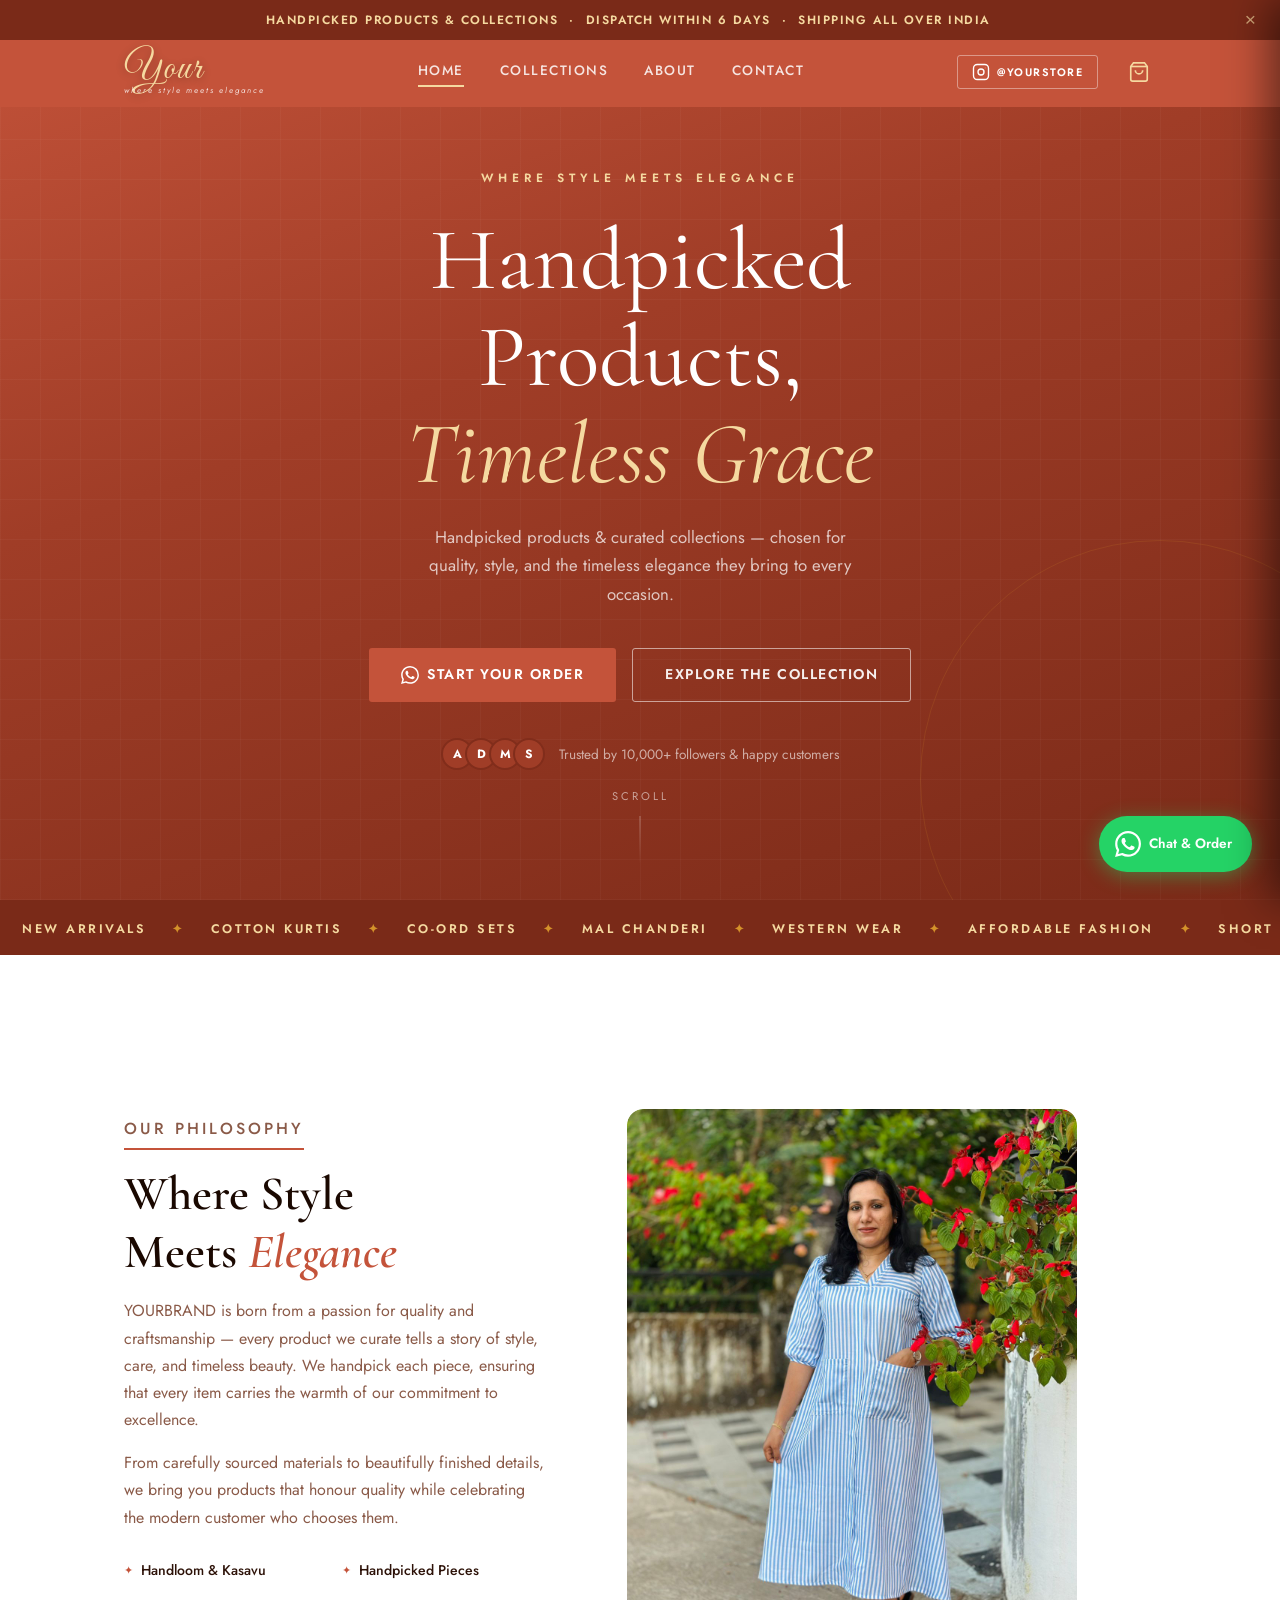
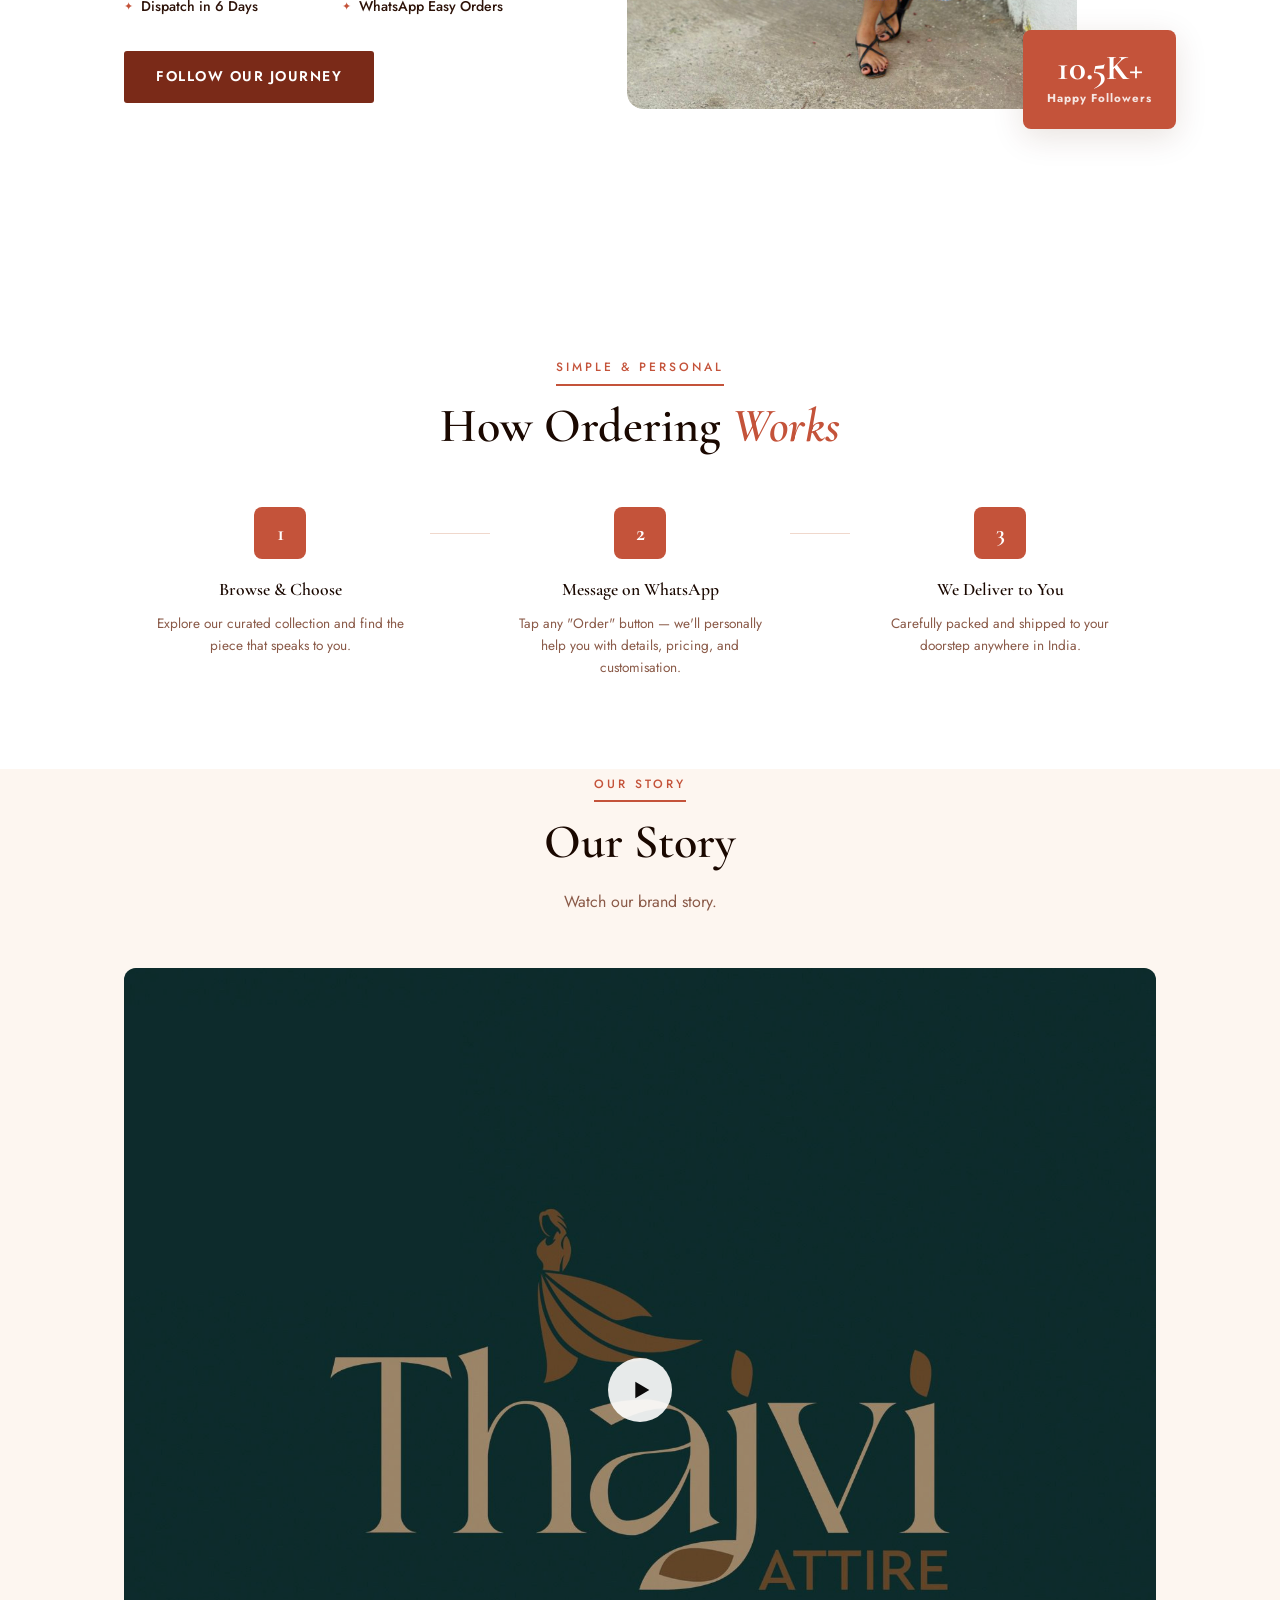
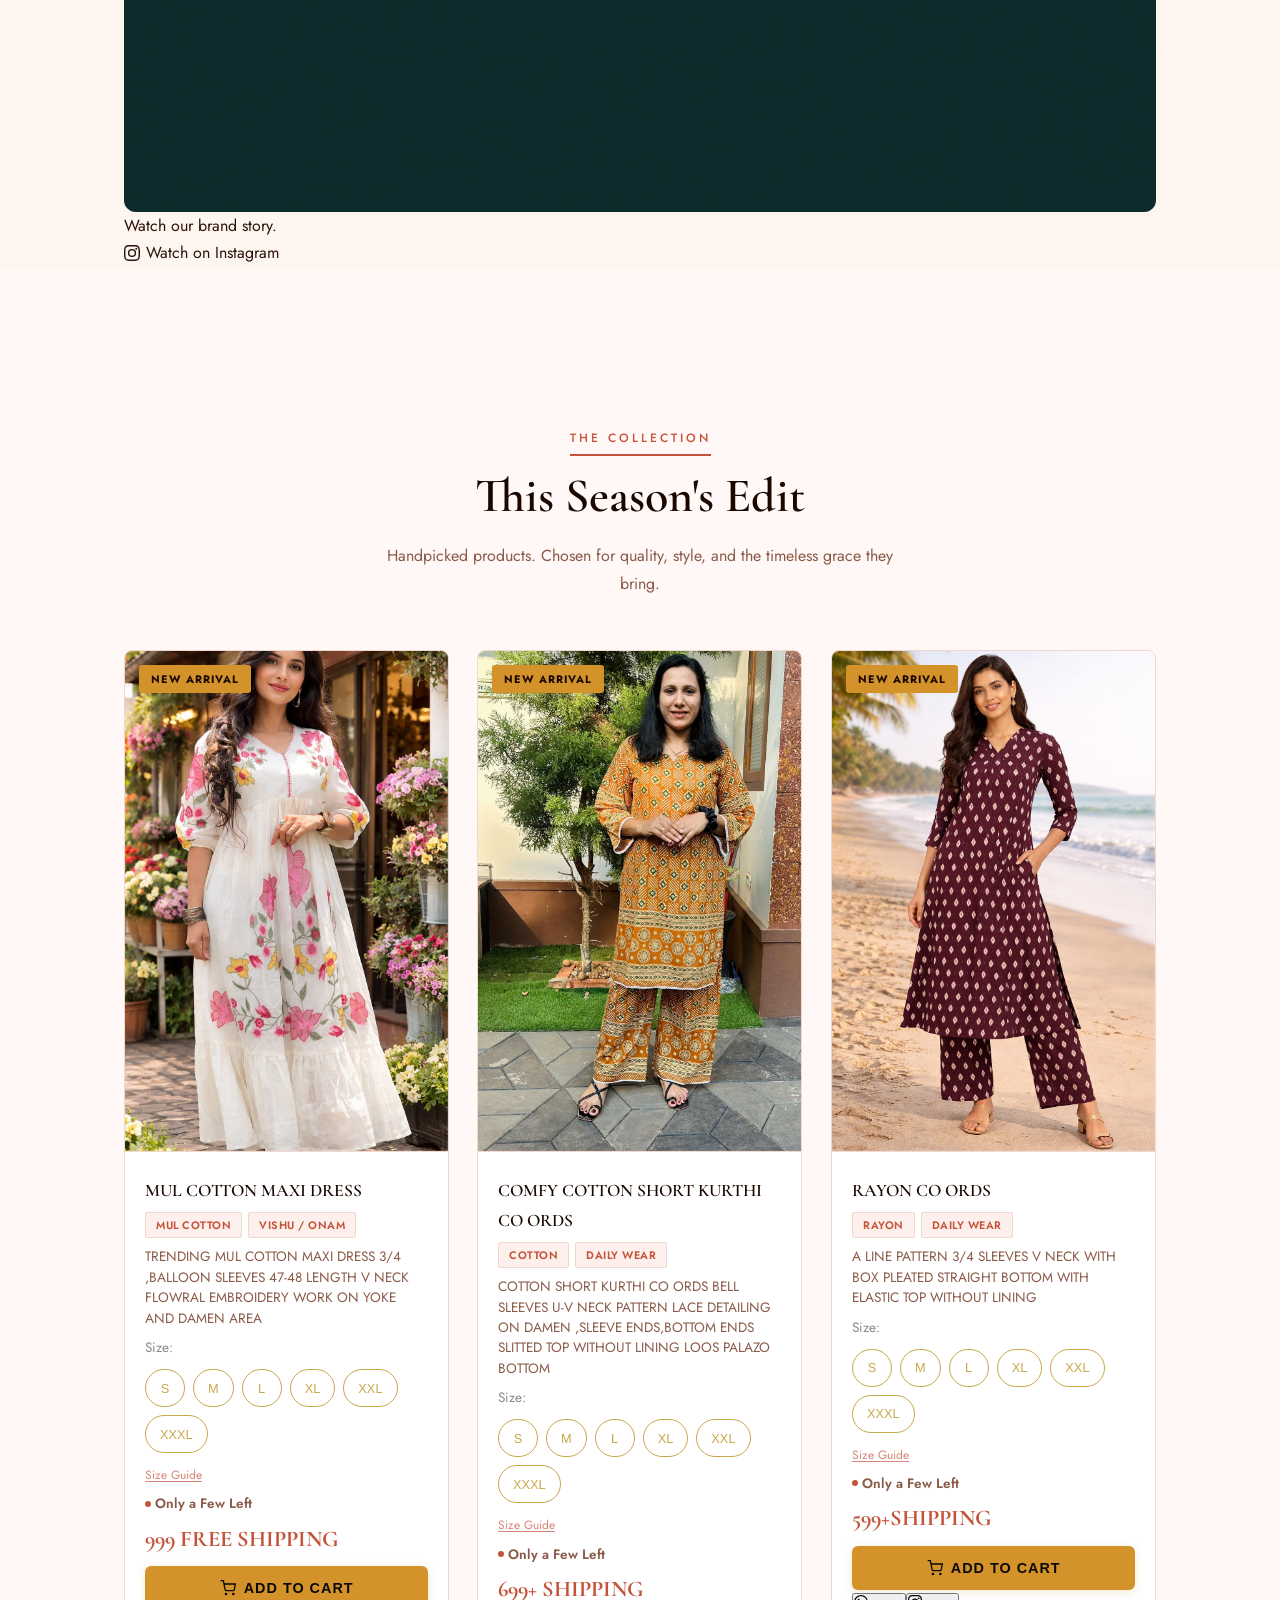
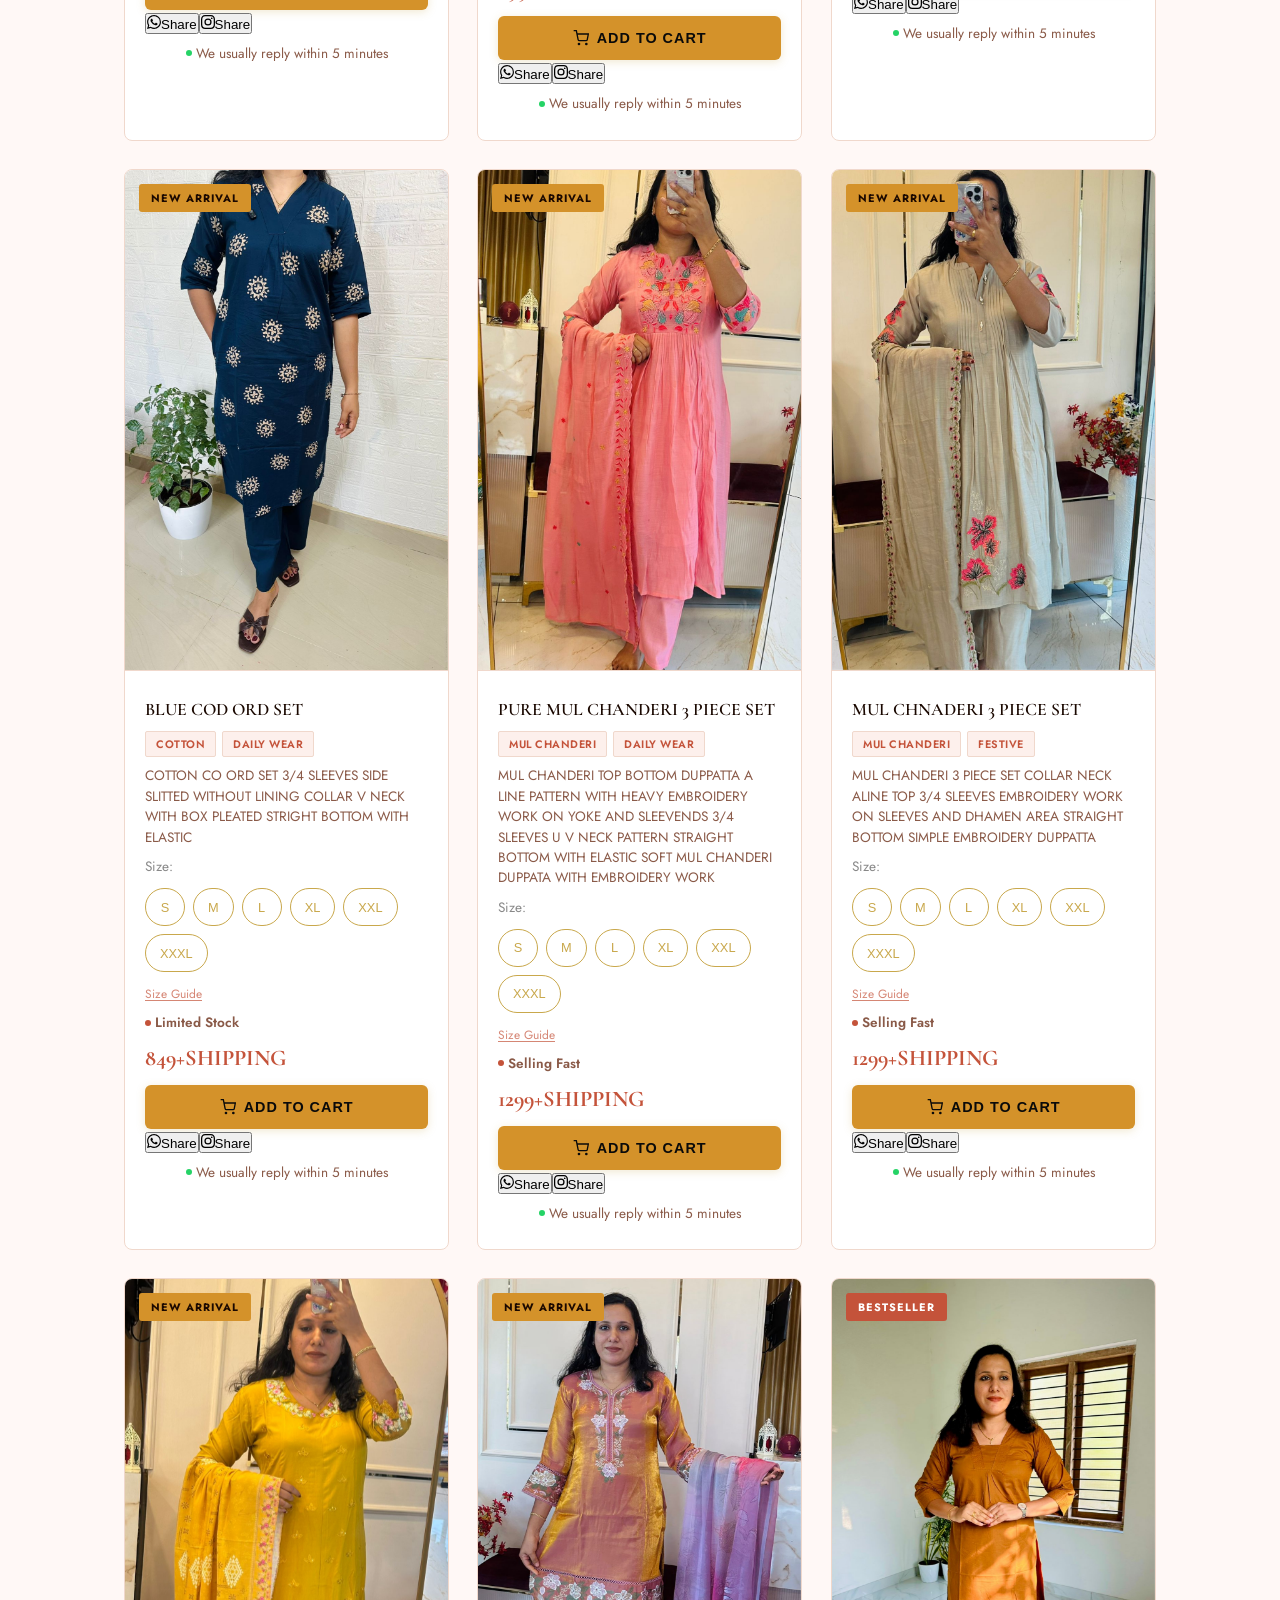
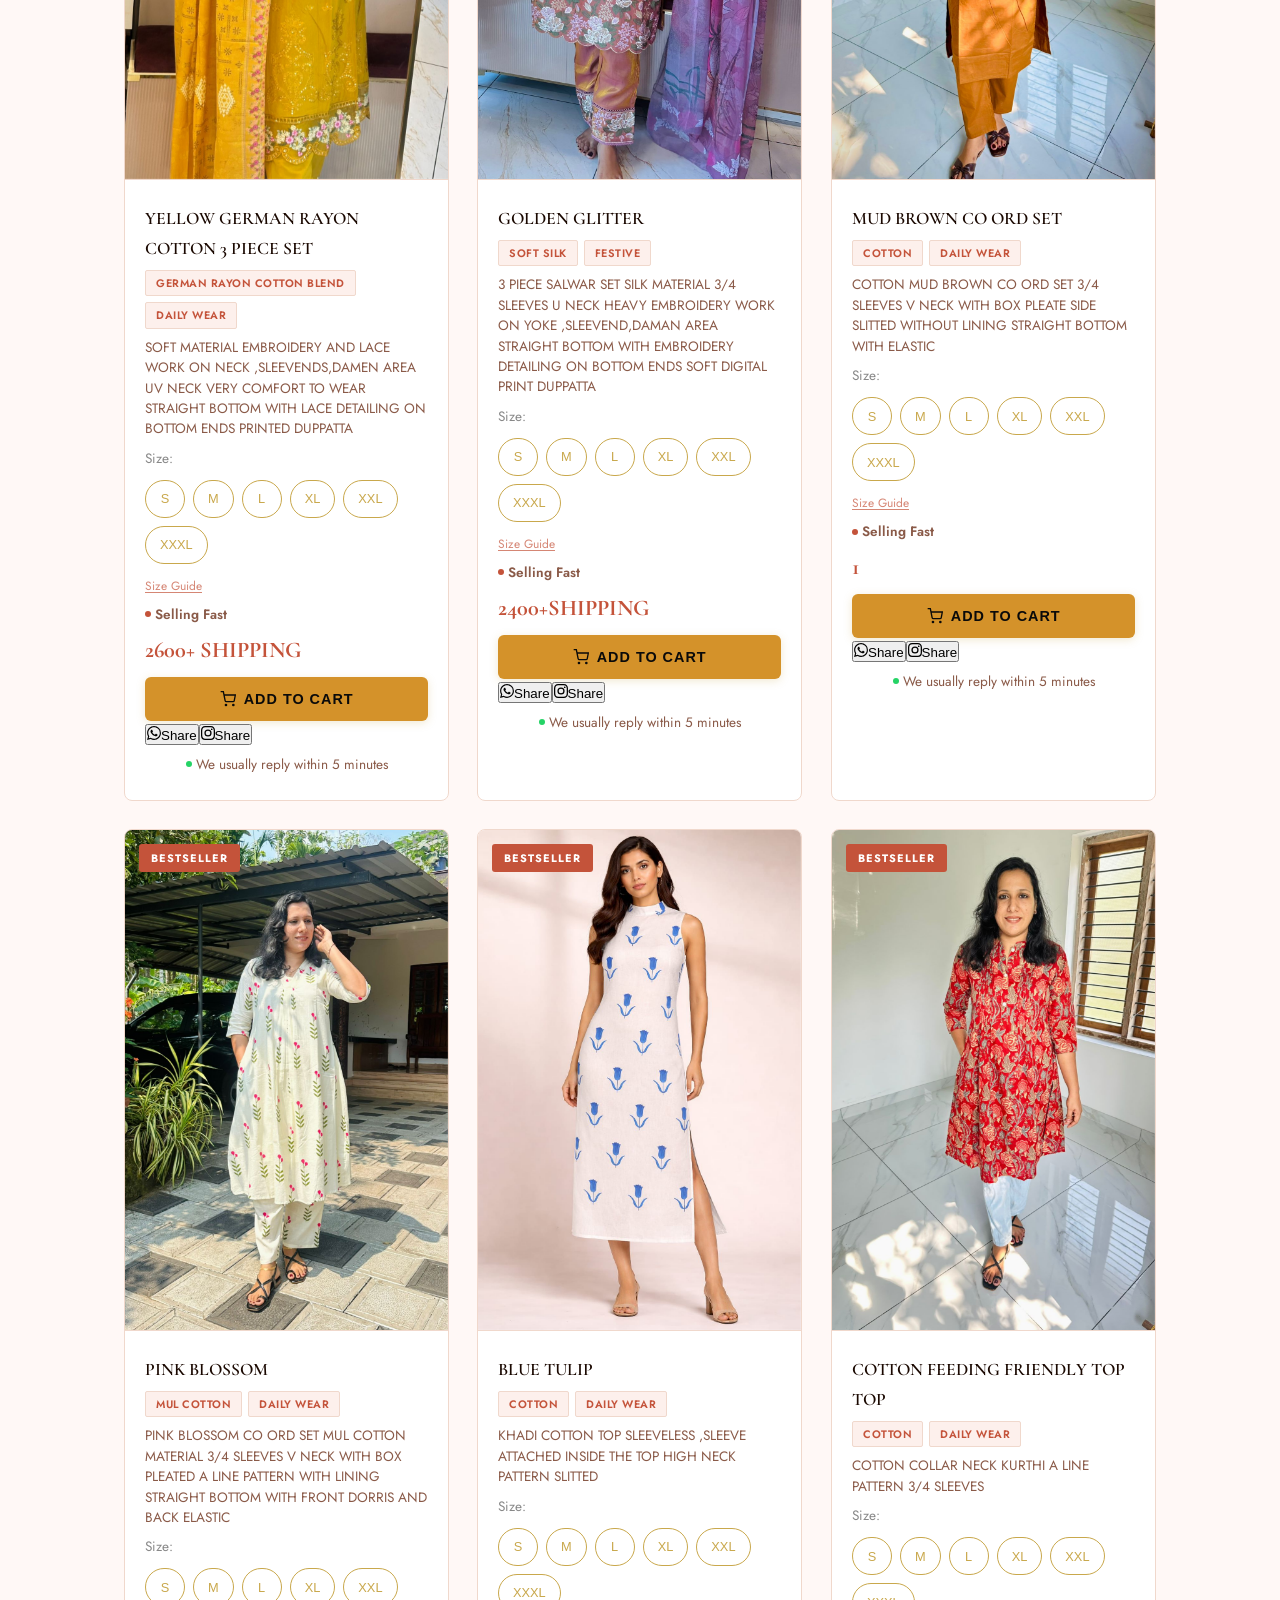
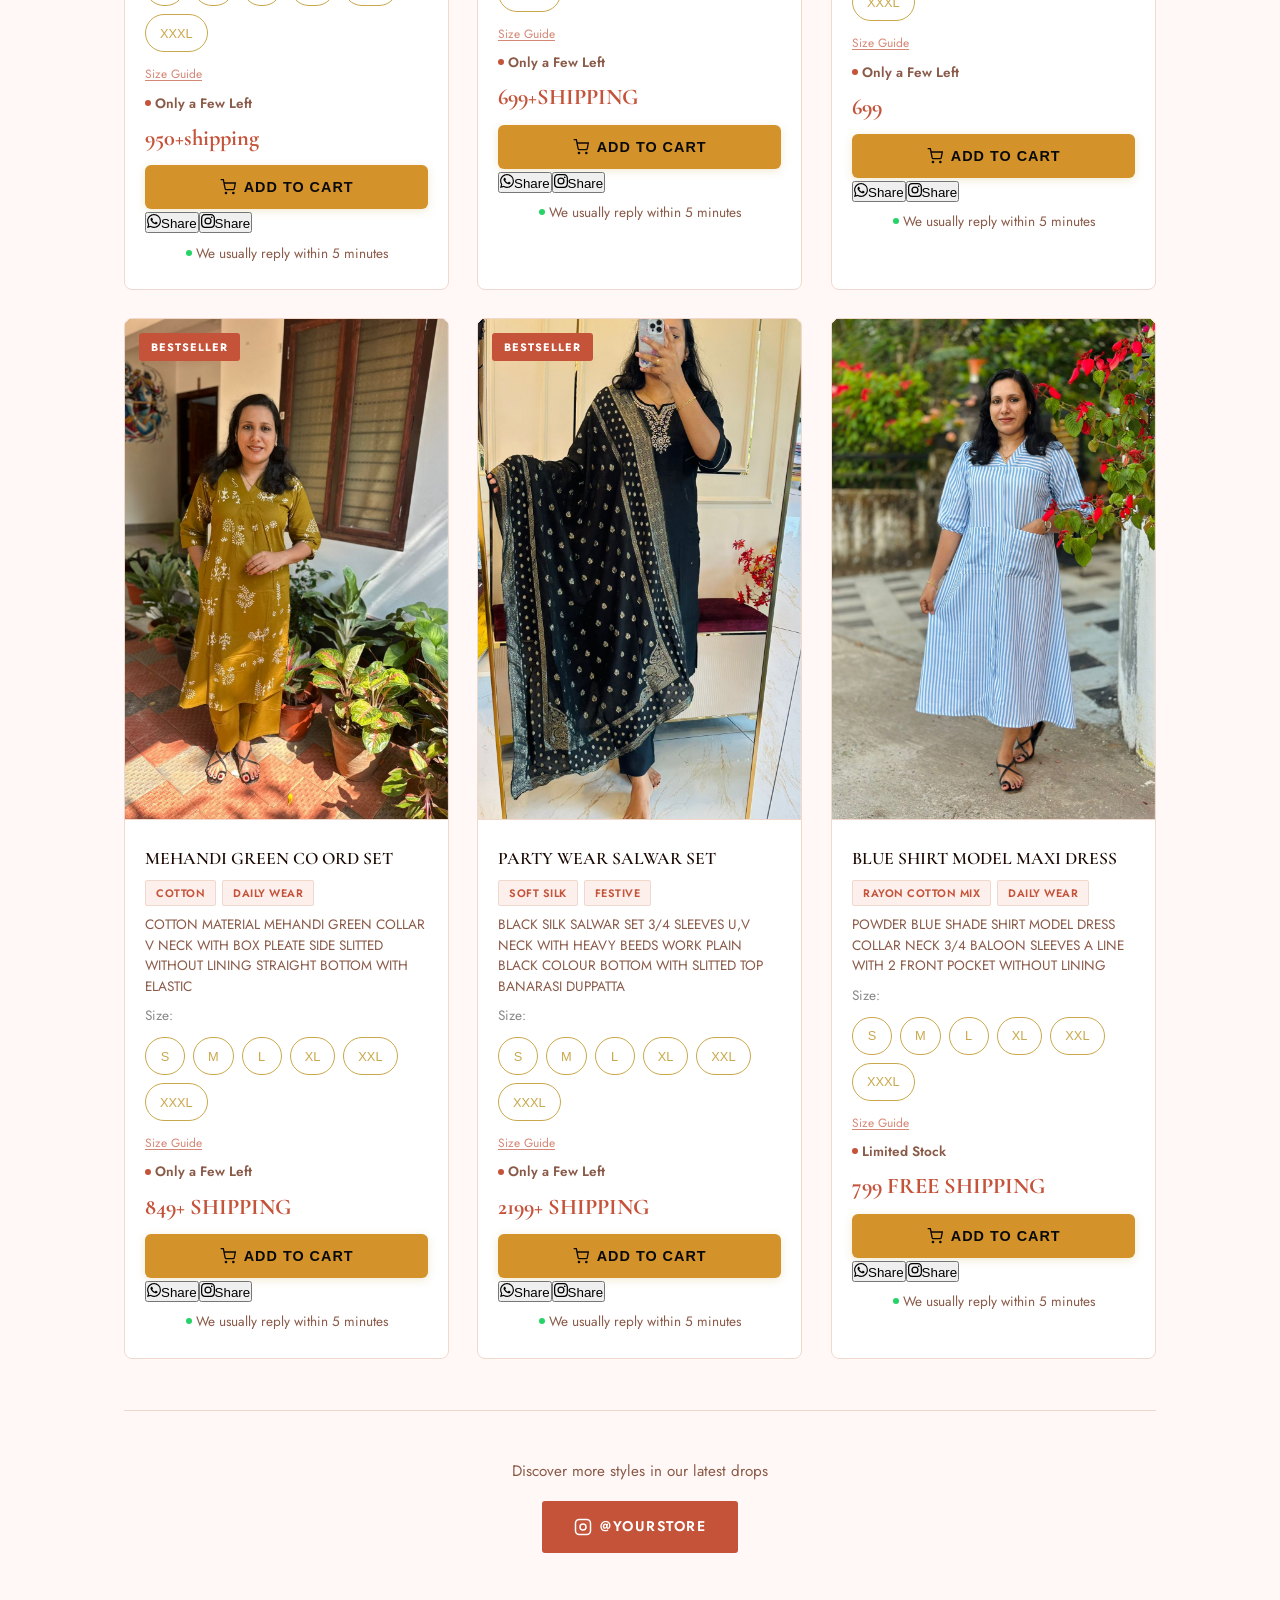
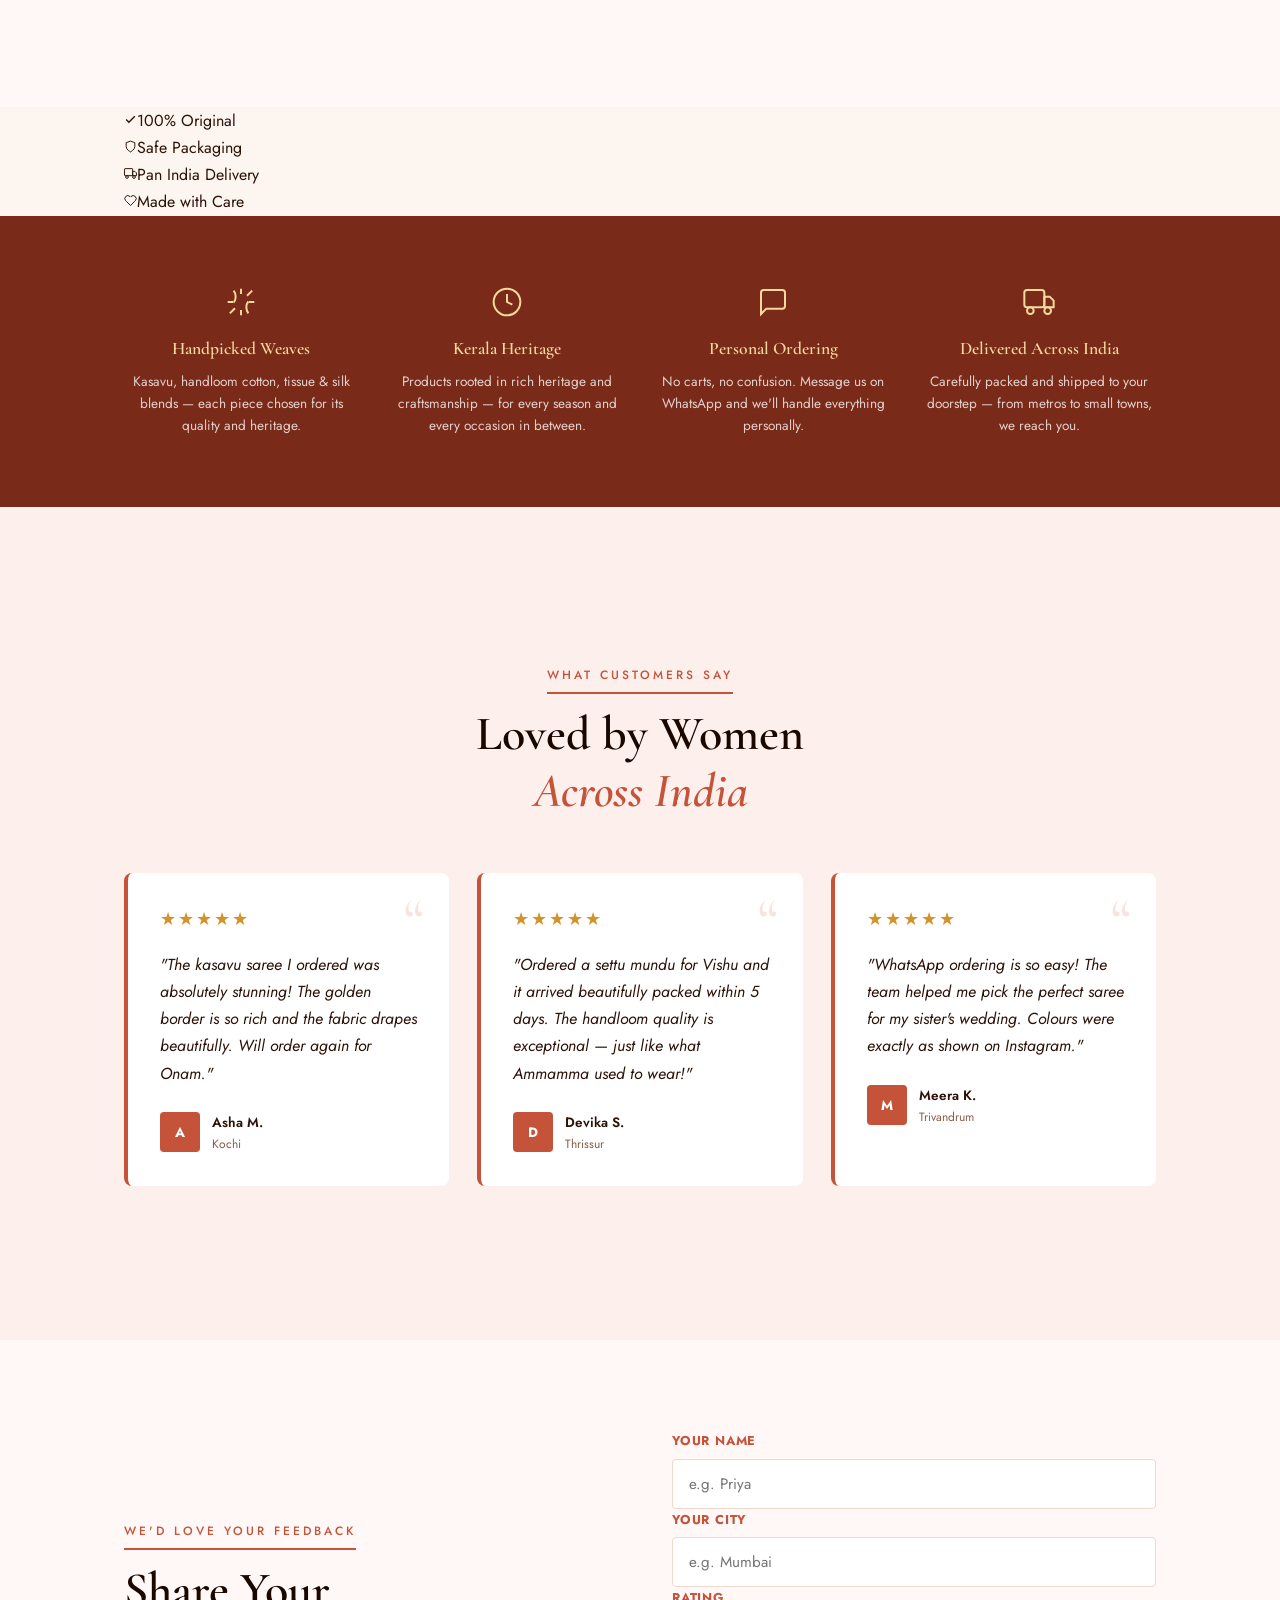
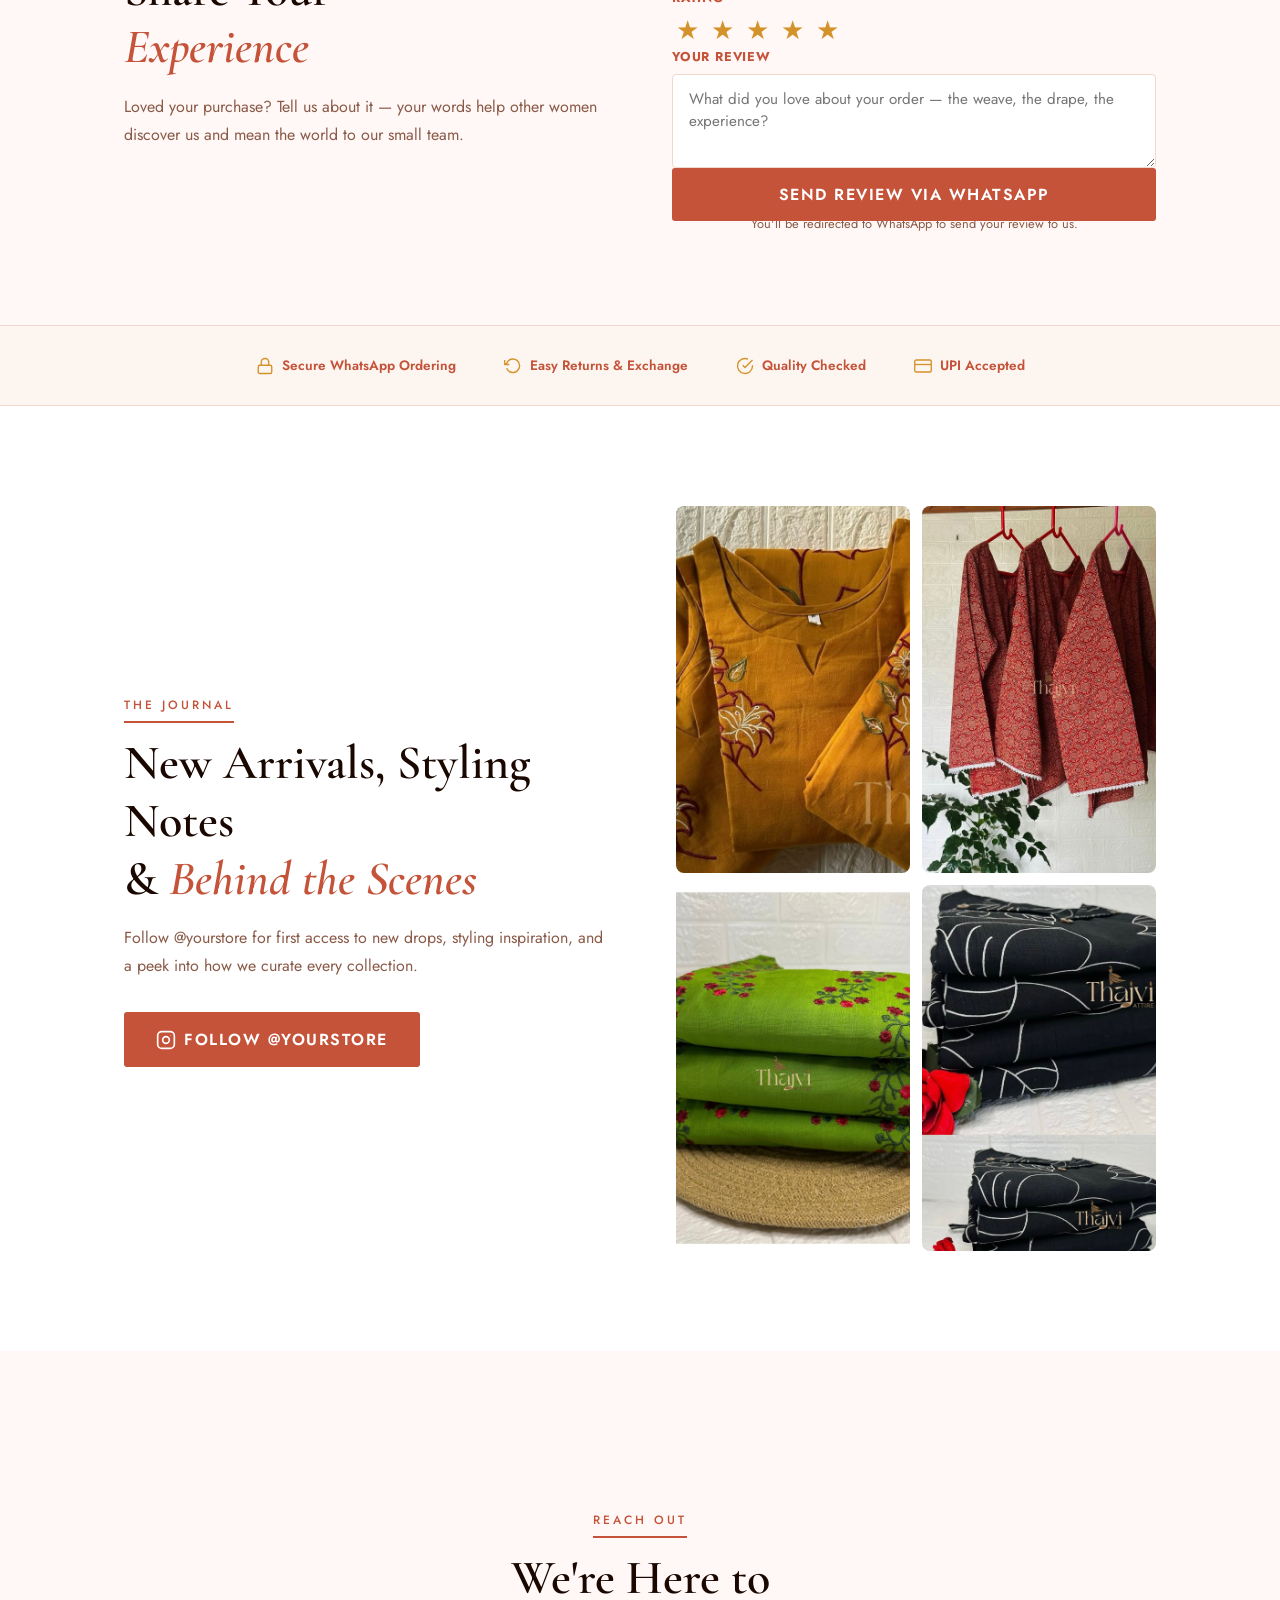
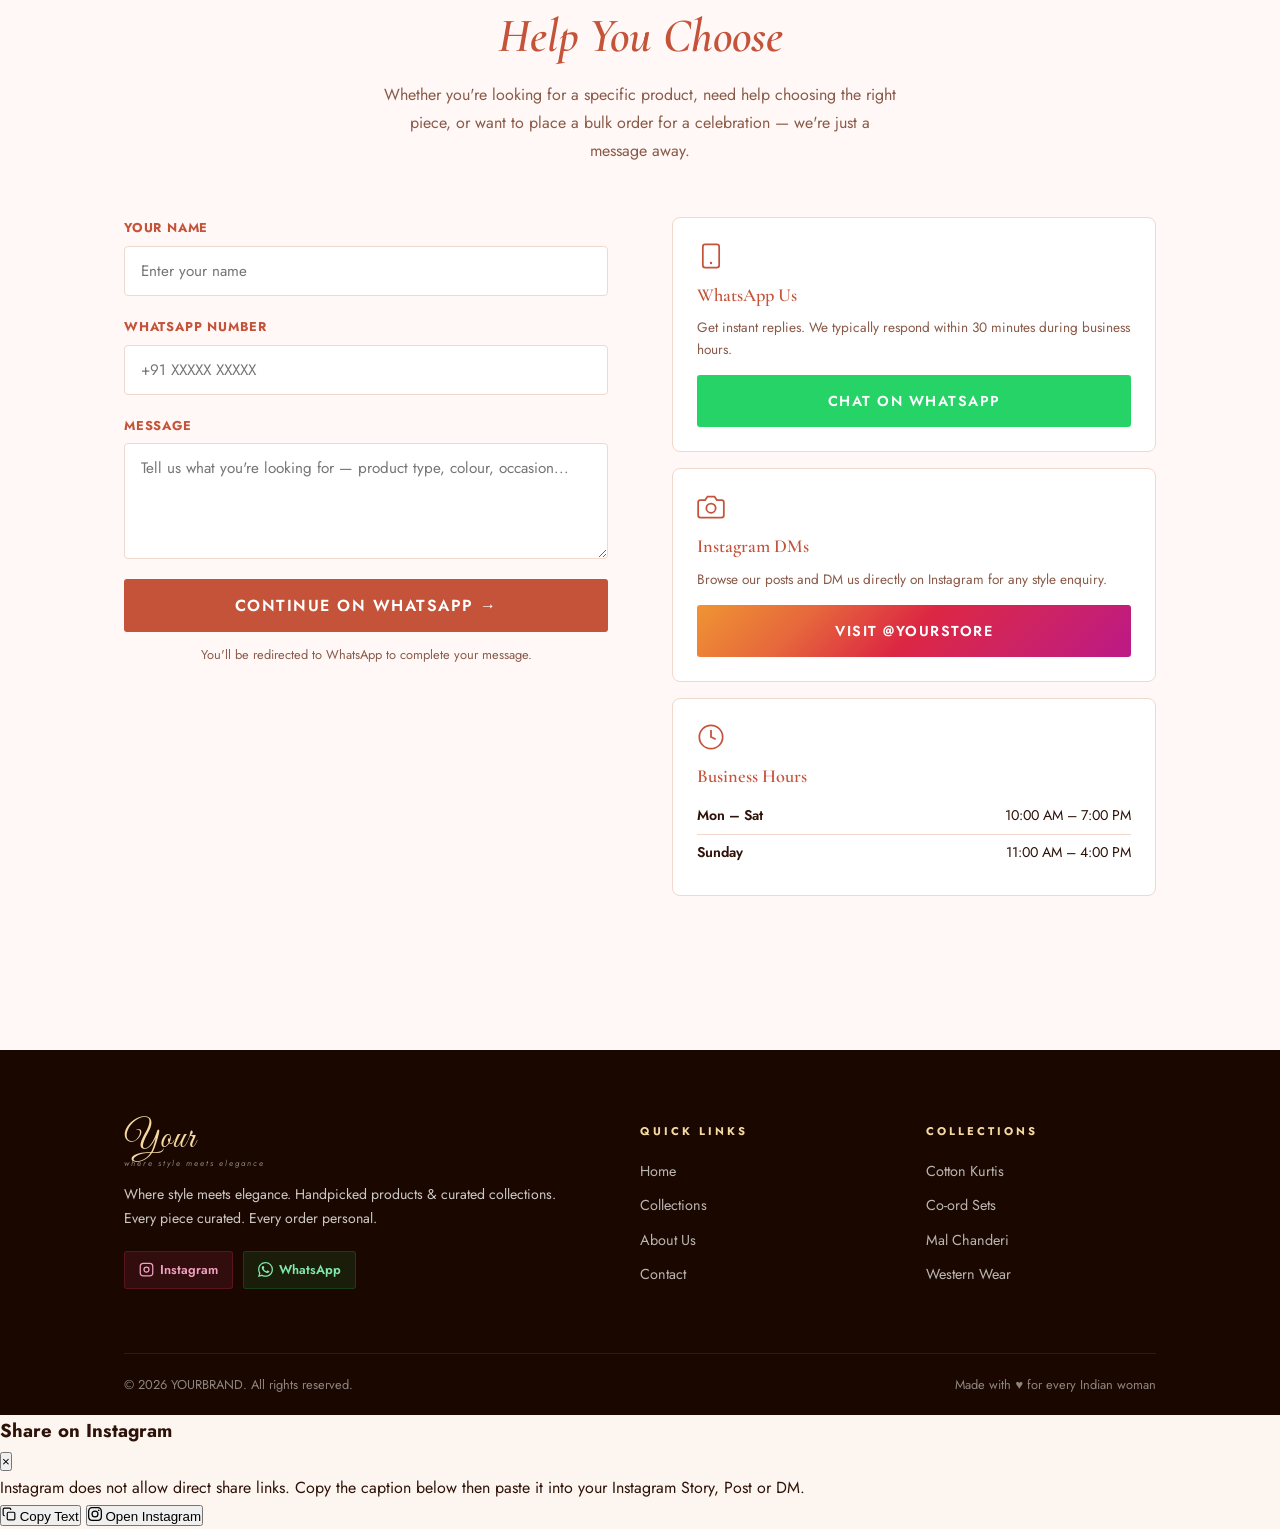
<file: index-terracotta.html>
<!DOCTYPE html>
<html lang="en">
<head>
  <meta charset="UTF-8" />
  <meta name="viewport" content="width=device-width, initial-scale=1.0" />
  <meta name="description" content="YOURBRAND — where style meets elegance. Handpicked products, curated collections & great finds. Order via WhatsApp or follow us on Instagram @yourstore" />
  <title>YOURBRAND | Handpicked Products & Collections</title>

  <!-- Favicon -->
  <link rel="icon" href="assets/favicon/favicon.ico" sizes="32x32" />
  <link rel="icon" href="assets/favicon/favicon.svg" type="image/svg+xml" />
  <link rel="icon" href="assets/favicon/favicon-96x96.png" type="image/png" sizes="96x96" />
  <link rel="apple-touch-icon" href="assets/favicon/apple-touch-icon.png" />
  <link rel="manifest" href="assets/favicon/site.webmanifest" />

  <!-- SEO -->
  <link rel="canonical" href="https://yourstore.com/" />
  <meta name="theme-color" content="#1A6B35" />

  <!-- Open Graph -->
  <meta property="og:type" content="website" />
  <meta property="og:title" content="YOURBRAND | Handpicked Products & Collections" />
  <meta property="og:description" content="Where style meets elegance. Handpicked products & curated collections. Order via WhatsApp." />
  <meta property="og:image" content="https://yourstore.com/assets/images/brand/og-cover.jpg" />
  <meta property="og:url" content="https://yourstore.com/" />
  <meta property="og:site_name" content="YOURBRAND" />

  <!-- Twitter Card -->
  <meta name="twitter:card" content="summary_large_image" />
  <meta name="twitter:title" content="YOURBRAND | Handpicked Products & Collections" />
  <meta name="twitter:description" content="Where style meets elegance. Handpicked products & curated collections." />
  <meta name="twitter:image" content="https://yourstore.com/assets/images/brand/og-cover.jpg" />

  <!-- Structured Data -->
  <script type="application/ld+json">
  {
    "@context": "https://schema.org",
    "@type": "LocalBusiness",
    "name": "YOURBRAND",
    "description": "Where style meets elegance. Handpicked products, curated collections & great finds.",
    "url": "https://yourstore.com",
    "image": "https://yourstore.com/assets/images/brand/og-cover.jpg",
    "telephone": "+918129651993",
    "sameAs": [
      "https://instagram.com/yourstore"
    ],
    "openingHours": ["Mo-Sa 10:00-19:00", "Su 11:00-16:00"],
    "priceRange": "₹₹"
  }
  </script>

  <!-- Google Fonts — preload critical weights -->
  <link rel="preconnect" href="https://fonts.googleapis.com" />
  <link rel="preconnect" href="https://fonts.gstatic.com" crossorigin />
  <link rel="preload" as="style" href="https://fonts.googleapis.com/css2?family=Cormorant+Garamond:ital,wght@0,400;0,500;0,600;0,700;1,400;1,600&family=Great+Vibes&family=Jost:wght@300;400;500;600&display=swap" />
  <link href="https://fonts.googleapis.com/css2?family=Cormorant+Garamond:ital,wght@0,400;0,500;0,600;0,700;1,400;1,600&family=Great+Vibes&family=Jost:wght@300;400;500;600&display=swap" rel="stylesheet" />

  <link rel="stylesheet" href="assets/css/style-terracotta.css" />
  <link rel="stylesheet" href="assets/css/cart.css" />
</head>
<body>

  <!-- ========== SKIP LINK ========== -->
  <a href="#home" class="skip-link">Skip to main content</a>

  <!-- ========== ANNOUNCEMENT BAR ========== -->
  <div class="announcement-bar" id="announcement-bar">
    <div class="container">
      <p class="announcement-text">Handpicked Products & Collections &nbsp;·&nbsp; Dispatch Within 6 Days &nbsp;·&nbsp; Shipping All Over India</p>
    </div>
    <button class="announcement-close" id="announcement-close" aria-label="Dismiss announcement">&times;</button>
  </div>

  <!-- ========== NAVBAR ========== -->
  <header class="navbar" id="navbar">
    <div class="nav-container">
      <a href="#home" class="nav-logo">
        <span class="logo-main">Your</span>
        <span class="logo-sub">where style meets elegance</span>
      </a>

      <nav class="nav-links" id="nav-links">
        <a href="#home">Home</a>
        <a href="#collections">Collections</a>
        <a href="#about">About</a>
        <a href="#contact">Contact</a>
      </nav>

      <a href="https://instagram.com/yourstore" target="_blank" rel="noopener" class="nav-insta">
        <svg viewBox="0 0 24 24" fill="none" stroke="currentColor" stroke-width="1.8" width="18" height="18">
          <rect x="2" y="2" width="20" height="20" rx="5" ry="5"/>
          <circle cx="12" cy="12" r="4"/>
          <circle cx="17.5" cy="6.5" r="0.5" fill="currentColor" stroke="none"/>
        </svg>
        @yourstore
      </a>

      <button class="hamburger" id="hamburger" aria-label="Open menu" aria-expanded="false" aria-controls="nav-links">
        <span></span><span></span><span></span>
      </button>
    </div>
  </header>

  <!-- ========== HERO ========== -->
  <section class="hero" id="home">
    <div class="hero-bg-pattern"></div>
    <div class="hero-content">
      <p class="hero-eyebrow">Where Style Meets Elegance</p>
      <h1>Handpicked Products,<br /><em>Timeless Grace</em></h1>
      <p class="hero-sub">Handpicked products & curated collections — chosen for quality, style, and the timeless elegance they bring to every occasion.</p>
      <div class="hero-buttons">
        <a href="https://wa.me/918129651993?text=Hi!%20I%20visited%20your%20website%20and%20would%20like%20to%20place%20an%20order." target="_blank" rel="noopener" class="btn btn-gold">
          <svg viewBox="0 0 24 24" fill="currentColor" width="18" height="18"><path d="M17.472 14.382c-.297-.149-1.758-.867-2.03-.967-.273-.099-.471-.148-.67.15-.197.297-.767.966-.94 1.164-.173.199-.347.223-.644.075-.297-.15-1.255-.463-2.39-1.475-.883-.788-1.48-1.761-1.653-2.059-.173-.297-.018-.458.13-.606.134-.133.298-.347.446-.52.149-.174.198-.298.298-.497.099-.198.05-.371-.025-.52-.075-.149-.669-1.612-.916-2.207-.242-.579-.487-.5-.669-.51-.173-.008-.371-.01-.57-.01-.198 0-.52.074-.792.372-.272.297-1.04 1.016-1.04 2.479 0 1.462 1.065 2.875 1.213 3.074.149.198 2.096 3.2 5.077 4.487.709.306 1.262.489 1.694.625.712.227 1.36.195 1.871.118.571-.085 1.758-.719 2.006-1.413.248-.694.248-1.289.173-1.413-.074-.124-.272-.198-.57-.347m-5.421 7.403h-.004a9.87 9.87 0 01-5.031-1.378l-.361-.214-3.741.982.998-3.648-.235-.374a9.86 9.86 0 01-1.51-5.26c.001-5.45 4.436-9.884 9.888-9.884 2.64 0 5.122 1.03 6.988 2.898a9.825 9.825 0 012.893 6.994c-.003 5.45-4.437 9.884-9.885 9.884m8.413-18.297A11.815 11.815 0 0012.05 0C5.495 0 .16 5.335.157 11.892c0 2.096.547 4.142 1.588 5.945L.057 24l6.305-1.654a11.882 11.882 0 005.683 1.448h.005c6.554 0 11.89-5.335 11.893-11.893a11.821 11.821 0 00-3.48-8.413z"/></svg>
          Start Your Order
        </a>
        <a href="#collections" class="btn btn-ghost">Explore the Collection</a>
      </div>
      <!-- Social proof -->
      <div class="hero-social-proof">
        <div class="proof-avatars">
          <span class="proof-avatar">A</span>
          <span class="proof-avatar">D</span>
          <span class="proof-avatar">M</span>
          <span class="proof-avatar">S</span>
        </div>
        <span>Trusted by 10,000+ followers &amp; happy customers</span>
      </div>
    </div>
    <div class="hero-scroll-hint">
      <span>Scroll</span>
      <div class="scroll-line"></div>
    </div>
  </section>

  <!-- ========== MARQUEE ========== -->
  <div class="marquee-strip">
    <div class="marquee-track" id="marquee-track">
    </div>
  </div>

  <!-- ========== ABOUT ========== -->
  <section class="about" id="about">
    <div class="container">
      <div class="about-grid">
        <div class="about-visual">
          <div class="about-img-box" id="brand-photo-box">
            <div class="img-placeholder"><span>Your Brand Photo</span></div>
          </div>
          <div class="about-tag-card">
            <p class="tag-number">10.5K+</p>
            <p class="tag-label">Happy Followers</p>
          </div>
        </div>
        <div class="about-text">
          <p class="section-label">Our Philosophy</p>
          <h2>Where Style<br />Meets <em>Elegance</em></h2>
          <p>YOURBRAND is born from a passion for quality and craftsmanship — every product we curate tells a story of style, care, and timeless beauty. We handpick each piece, ensuring that every item carries the warmth of our commitment to excellence.</p>
          <p>From carefully sourced materials to beautifully finished details, we bring you products that honour quality while celebrating the modern customer who chooses them.</p>
          <div class="about-trust">
            <div class="trust-item">
              <span class="trust-icon">✦</span>
              <span>Handloom & Kasavu</span>
            </div>
            <div class="trust-item">
              <span class="trust-icon">✦</span>
              <span>Handpicked Pieces</span>
            </div>
            <div class="trust-item">
              <span class="trust-icon">✦</span>
              <span>Dispatch in 6 Days</span>
            </div>
            <div class="trust-item">
              <span class="trust-icon">✦</span>
              <span>WhatsApp Easy Orders</span>
            </div>
          </div>
          <a href="https://instagram.com/yourstore" target="_blank" rel="noopener" class="btn btn-teal" style="margin-top:32px;">
            Follow Our Journey
          </a>
        </div>
      </div>
    </div>
  </section>

  <!-- ========== HOW IT WORKS ========== -->
  <section class="how-it-works">
    <div class="container">
      <div class="section-header">
        <p class="section-label">Simple & Personal</p>
        <h2>How Ordering <em>Works</em></h2>
      </div>
      <div class="steps-grid">
        <div class="step-item">
          <div class="step-number">1</div>
          <h4>Browse & Choose</h4>
          <p>Explore our curated collection and find the piece that speaks to you.</p>
        </div>
        <div class="step-connector" aria-hidden="true"></div>
        <div class="step-item">
          <div class="step-number">2</div>
          <h4>Message on WhatsApp</h4>
          <p>Tap any "Order" button — we'll personally help you with details, pricing, and customisation.</p>
        </div>
        <div class="step-connector" aria-hidden="true"></div>
        <div class="step-item">
          <div class="step-number">3</div>
          <h4>We Deliver to You</h4>
          <p>Carefully packed and shipped to your doorstep anywhere in India.</p>
        </div>
      </div>
    </div>
  </section>

  <!-- ========== BRAND STORY VIDEO ========== -->
  <section class="video-section" id="video-section" style="display:none;">
    <div class="container">
      <div class="section-header">
        <p class="section-label">Our Story</p>
        <h2 id="video-heading">Our Story</h2>
        <p class="section-sub" id="video-subtext">Watch how we handpick every product with love and care.</p>
      </div>
      <div class="video-embed-wrap" id="video-embed-wrap">
        <!-- Filled by JS — either iframe or Instagram card -->
      </div>
    </div>
  </section>

  <!-- ===== CATALOGUE SECTION ===== -->
  <section class="catalogue-section" id="catalogue-section" style="display:none;">
    <div class="container">
      <div class="catalogue-inner">
        <div class="catalogue-text">
          <span class="catalogue-eyebrow">
            <svg viewBox="0 0 24 24" fill="none" stroke="currentColor" stroke-width="1.8" width="16" height="16">
              <path d="M4 19.5A2.5 2.5 0 016.5 17H20"/>
              <path d="M6.5 2H20v20H6.5A2.5 2.5 0 014 19.5v-15A2.5 2.5 0 016.5 2z"/>
            </svg>
            Our Catalogue
          </span>
          <h2 class="catalogue-heading" id="catalogue-heading">Explore Our Full Collection</h2>
          <p class="catalogue-subtext" id="catalogue-subtext">Get our latest catalogue with all designs, styles and prices sent directly to your WhatsApp.</p>
          <p class="catalogue-mode-label" id="catalogue-mode-label"></p>
        </div>
        <div class="catalogue-action">
          <a class="catalogue-wa-btn" id="catalogue-wa-btn" href="#" target="_blank" rel="noopener">
            <svg viewBox="0 0 24 24" fill="currentColor" width="22" height="22">
              <path d="M17.472 14.382c-.297-.149-1.758-.867-2.03-.967-.273-.099-.471-.148-.67.15-.197.297-.767.966-.94 1.164-.173.199-.347.223-.644.075-.297-.15-1.255-.463-2.39-1.475-.883-.788-1.48-1.761-1.653-2.059-.173-.297-.018-.458.13-.606.134-.133.298-.347.446-.52.149-.174.198-.298.298-.497.099-.198.05-.371-.025-.52-.075-.149-.669-1.612-.916-2.207-.242-.579-.487-.5-.669-.51-.173-.008-.371-.01-.57-.01-.198 0-.52.074-.792.372-.272.297-1.04 1.016-1.04 2.479 0 1.462 1.065 2.875 1.213 3.074.149.198 2.096 3.2 5.077 4.487.709.306 1.262.489 1.694.625.712.227 1.36.195 1.871.118.571-.085 1.758-.719 2.006-1.413.248-.694.248-1.289.173-1.413-.074-.124-.272-.198-.57-.347m-5.421 7.403h-.004a9.87 9.87 0 01-5.031-1.378l-.361-.214-3.741.982.998-3.648-.235-.374a9.86 9.86 0 01-1.51-5.26c.001-5.45 4.436-9.884 9.888-9.884 2.64 0 5.122 1.03 6.988 2.898a9.825 9.825 0 012.893 6.994c-.003 5.45-4.437 9.884-9.885 9.884m8.413-18.297A11.815 11.815 0 0012.05 0C5.495 0 .16 5.335.157 11.892c0 2.096.547 4.142 1.588 5.945L.057 24l6.305-1.654a11.882 11.882 0 005.683 1.448h.005c6.554 0 11.89-5.335 11.893-11.893a11.821 11.821 0 00-3.48-8.413z"/>
            </svg>
            <span id="catalogue-btn-text">Get Catalogue on WhatsApp</span>
          </a>
          <p class="catalogue-note" id="catalogue-note">Free · Instant · No spam</p>
        </div>
      </div>
    </div>
  </section>

  <!-- ========== COLLECTIONS ========== -->
  <section class="collections" id="collections">
    <div class="container">
      <div class="section-header">
        <p class="section-label">The Collection</p>
        <h2>This Season's Edit</h2>
        <p class="section-sub">Handpicked products. Chosen for quality, style, and the timeless grace they bring.</p>
      </div>

      <div class="deal-of-day" id="deal-of-day" style="display:none;">
        <div class="deal-badge-row">
          <span class="deal-badge">⚡ Deal of the Day</span>
          <span class="deal-timer" id="deal-timer"></span>
        </div>
        <div class="deal-inner">
          <div class="deal-image-wrap" id="deal-image-wrap">
            <div class="deal-img-placeholder" id="deal-img-placeholder">
              <span>Photo Coming Soon</span>
            </div>
          </div>
          <div class="deal-content">
            <div class="deal-tags" id="deal-tags"></div>
            <h2 class="deal-name" id="deal-name"></h2>
            <p class="deal-desc" id="deal-desc"></p>
            <div class="deal-meta">
              <span class="deal-price" id="deal-price"></span>
              <span class="deal-stock" id="deal-stock"></span>
            </div>
            <div class="deal-sizes" id="deal-sizes"></div>
            <a class="deal-wa-btn" id="deal-wa-btn" href="#" target="_blank" rel="noopener">
              <svg viewBox="0 0 24 24" fill="currentColor" width="20" height="20">
                <path d="M17.472 14.382c-.297-.149-1.758-.867-2.03-.967-.273-.099-.471-.148-.67.15-.197.297-.767.966-.94 1.164-.173.199-.347.223-.644.075-.297-.15-1.255-.463-2.39-1.475-.883-.788-1.48-1.761-1.653-2.059-.173-.297-.018-.458.13-.606.134-.133.298-.347.446-.52.149-.174.198-.298.298-.497.099-.198.05-.371-.025-.52-.075-.149-.669-1.612-.916-2.207-.242-.579-.487-.5-.669-.51-.173-.008-.371-.01-.57-.01-.198 0-.52.074-.792.372-.272.297-1.04 1.016-1.04 2.479 0 1.462 1.065 2.875 1.213 3.074.149.198 2.096 3.2 5.077 4.487.709.306 1.262.489 1.694.625.712.227 1.36.195 1.871.118.571-.085 1.758-.719 2.006-1.413.248-.694.248-1.289.173-1.413-.074-.124-.272-.198-.57-.347m-5.421 7.403h-.004a9.87 9.87 0 01-5.031-1.378l-.361-.214-3.741.982.998-3.648-.235-.374a9.86 9.86 0 01-1.51-5.26c.001-5.45 4.436-9.884 9.888-9.884 2.64 0 5.122 1.03 6.988 2.898a9.825 9.825 0 012.893 6.994c-.003 5.45-4.437 9.884-9.885 9.884m8.413-18.297A11.815 11.815 0 0012.05 0C5.495 0 .16 5.335.157 11.892c0 2.096.547 4.142 1.588 5.945L.057 24l6.305-1.654a11.882 11.882 0 005.683 1.448h.005c6.554 0 11.89-5.335 11.893-11.893a11.821 11.821 0 00-3.48-8.413z"/>
              </svg>
              Order This on WhatsApp
            </a>
            <p class="deal-reply">We usually reply within 5 minutes</p>
          </div>
        </div>
      </div>

      <!-- Cards are built automatically from assets/js/products.js -->
      <div class="saree-grid" id="saree-grid" role="list" aria-label="Product collection">
        <!-- Skeleton placeholders (removed by JS on load) -->
        <div class="skeleton-card" aria-hidden="true"><div class="skeleton-img"></div><div class="skeleton-line w80"></div><div class="skeleton-line w60"></div><div class="skeleton-line w40"></div></div>
        <div class="skeleton-card" aria-hidden="true"><div class="skeleton-img"></div><div class="skeleton-line w80"></div><div class="skeleton-line w60"></div><div class="skeleton-line w40"></div></div>
        <div class="skeleton-card" aria-hidden="true"><div class="skeleton-img"></div><div class="skeleton-line w80"></div><div class="skeleton-line w60"></div><div class="skeleton-line w40"></div></div>
      </div>

      <div class="collections-cta">
        <p>Discover more styles in our latest drops</p>
        <a href="https://instagram.com/yourstore" target="_blank" rel="noopener" class="btn btn-gold">
          <svg viewBox="0 0 24 24" fill="none" stroke="currentColor" stroke-width="2" width="18" height="18">
            <rect x="2" y="2" width="20" height="20" rx="5"/>
            <circle cx="12" cy="12" r="4"/>
            <circle cx="17.5" cy="6.5" r="0.5" fill="currentColor" stroke="none"/>
          </svg>
          @yourstore
        </a>
      </div>
    </div>
  </section>

  <!-- ========== TRUST BADGES ========== -->
  <div class="trust-badges-strip" id="trust-badges-strip" style="display:none;">
    <div class="container">
      <div class="trust-badges-row" id="trust-badges-row">
        <!-- Filled by JS from site.json -->
      </div>
    </div>
  </div>

  <!-- ========== FEATURES STRIP ========== -->
  <section class="features">
    <div class="container">
      <div class="features-grid">
        <div class="feature-item">
          <div class="feature-icon" aria-hidden="true">
            <svg viewBox="0 0 24 24" fill="none" stroke="currentColor" stroke-width="1.5" width="32" height="32"><path d="M20.38 3.46L16.5 7.34M3.62 20.54l3.88-3.88M6.5 3.5C6.5 3.5 8 5.5 8 8s-1.5 4.5-1.5 4.5M17.5 11.5c0 0-1.5 2-1.5 4.5s1.5 4.5 1.5 4.5M12 2v4M12 18v4M2 12h4M18 12h4"/></svg>
          </div>
          <h4>Handpicked Weaves</h4>
          <p>Kasavu, handloom cotton, tissue & silk blends — each piece chosen for its quality and heritage.</p>
        </div>
        <div class="feature-item">
          <div class="feature-icon" aria-hidden="true">
            <svg viewBox="0 0 24 24" fill="none" stroke="currentColor" stroke-width="1.5" width="32" height="32"><path d="M12 2a10 10 0 110 20 10 10 0 010-20z"/><path d="M12 6v6l4 2"/></svg>
          </div>
          <h4>Kerala Heritage</h4>
          <p>Products rooted in rich heritage and craftsmanship — for every season and every occasion in between.</p>
        </div>
        <div class="feature-item">
          <div class="feature-icon" aria-hidden="true">
            <svg viewBox="0 0 24 24" fill="none" stroke="currentColor" stroke-width="1.5" width="32" height="32"><path d="M21 15a2 2 0 01-2 2H7l-4 4V5a2 2 0 012-2h14a2 2 0 012 2z"/></svg>
          </div>
          <h4>Personal Ordering</h4>
          <p>No carts, no confusion. Message us on WhatsApp and we'll handle everything personally.</p>
        </div>
        <div class="feature-item">
          <div class="feature-icon" aria-hidden="true">
            <svg viewBox="0 0 24 24" fill="none" stroke="currentColor" stroke-width="1.5" width="32" height="32"><rect x="1" y="3" width="15" height="13" rx="2"/><path d="M16 8h4l3 3v5h-7V8z"/><circle cx="5.5" cy="18.5" r="2.5"/><circle cx="18.5" cy="18.5" r="2.5"/></svg>
          </div>
          <h4>Delivered Across India</h4>
          <p>Carefully packed and shipped to your doorstep — from metros to small towns, we reach you.</p>
        </div>
      </div>
    </div>
  </section>

  <!-- ========== TESTIMONIALS ========== -->
  <section class="testimonials" id="testimonials">
    <div class="container">
      <div class="section-header">
        <p class="section-label">What Customers Say</p>
        <h2>Loved by Women<br /><em>Across India</em></h2>
      </div>
      <div class="testimonial-grid">
        <div class="testimonial-card">
          <div class="testimonial-stars" aria-label="5 out of 5 stars">★★★★★</div>
          <p class="testimonial-text">"The kasavu saree I ordered was absolutely stunning! The golden border is so rich and the fabric drapes beautifully. Will order again for Onam."</p>
          <div class="testimonial-author">
            <div class="testimonial-avatar">A</div>
            <div>
              <p class="testimonial-name">Asha M.</p>
              <p class="testimonial-location">Kochi</p>
            </div>
          </div>
        </div>
        <div class="testimonial-card">
          <div class="testimonial-stars" aria-label="5 out of 5 stars">★★★★★</div>
          <p class="testimonial-text">"Ordered a settu mundu for Vishu and it arrived beautifully packed within 5 days. The handloom quality is exceptional — just like what Ammamma used to wear!"</p>
          <div class="testimonial-author">
            <div class="testimonial-avatar">D</div>
            <div>
              <p class="testimonial-name">Devika S.</p>
              <p class="testimonial-location">Thrissur</p>
            </div>
          </div>
        </div>
        <div class="testimonial-card">
          <div class="testimonial-stars" aria-label="5 out of 5 stars">★★★★★</div>
          <p class="testimonial-text">"WhatsApp ordering is so easy! The team helped me pick the perfect saree for my sister's wedding. Colours were exactly as shown on Instagram."</p>
          <div class="testimonial-author">
            <div class="testimonial-avatar">M</div>
            <div>
              <p class="testimonial-name">Meera K.</p>
              <p class="testimonial-location">Trivandrum</p>
            </div>
          </div>
        </div>
      </div>
    </div>
  </section>

  <!-- ========== SHARE YOUR EXPERIENCE ========== -->
  <section class="review-section">
    <div class="container">
      <div class="review-inner">
        <div class="review-text">
          <p class="section-label">We'd Love Your Feedback</p>
          <h2>Share Your<br /><em>Experience</em></h2>
          <p class="review-sub">Loved your purchase? Tell us about it — your words help other women discover us and mean the world to our small team.</p>
        </div>
        <form class="review-form" id="review-form">
          <div class="form-group">
            <label for="review-name">Your Name</label>
            <input type="text" id="review-name" name="review-name" placeholder="e.g. Priya" required />
          </div>
          <div class="form-group">
            <label for="review-city">Your City</label>
            <input type="text" id="review-city" name="review-city" placeholder="e.g. Mumbai" required />
          </div>
          <div class="form-group">
            <label for="review-rating">Rating</label>
            <div class="star-rating" id="star-rating">
              <button type="button" class="star" data-value="1" aria-label="1 star">★</button>
              <button type="button" class="star" data-value="2" aria-label="2 stars">★</button>
              <button type="button" class="star" data-value="3" aria-label="3 stars">★</button>
              <button type="button" class="star" data-value="4" aria-label="4 stars">★</button>
              <button type="button" class="star" data-value="5" aria-label="5 stars">★</button>
            </div>
            <input type="hidden" id="review-rating" name="review-rating" value="5" />
          </div>
          <div class="form-group">
            <label for="review-text">Your Review</label>
            <textarea id="review-text" name="review-text" rows="3" placeholder="What did you love about your order — the weave, the drape, the experience?" required></textarea>
          </div>
          <button type="submit" class="btn btn-gold" style="width:100%;justify-content:center;font-size:1rem;padding:15px;">
            Send Review via WhatsApp
          </button>
          <p class="form-note">You'll be redirected to WhatsApp to send your review to us.</p>
        </form>
      </div>
    </div>
  </section>

  <!-- ========== TRUST SIGNALS ========== -->
  <section class="trust-strip">
    <div class="container">
      <div class="trust-grid">
        <div class="trust-signal">
          <span class="trust-signal-icon" aria-hidden="true"><svg viewBox="0 0 24 24" fill="none" stroke="currentColor" stroke-width="1.8" width="18" height="18"><rect x="3" y="11" width="18" height="11" rx="2"/><path d="M7 11V7a5 5 0 0110 0v4"/></svg></span>
          <span>Secure WhatsApp Ordering</span>
        </div>
        <div class="trust-signal">
          <span class="trust-signal-icon" aria-hidden="true"><svg viewBox="0 0 24 24" fill="none" stroke="currentColor" stroke-width="1.8" width="18" height="18"><polyline points="1 4 1 10 7 10"/><path d="M3.51 15a9 9 0 100-6.68L1 10"/></svg></span>
          <span>Easy Returns & Exchange</span>
        </div>
        <div class="trust-signal">
          <span class="trust-signal-icon" aria-hidden="true"><svg viewBox="0 0 24 24" fill="none" stroke="currentColor" stroke-width="1.8" width="18" height="18"><path d="M22 11.08V12a10 10 0 11-5.93-9.14"/><polyline points="22 4 12 14.01 9 11.01"/></svg></span>
          <span>Quality Checked</span>
        </div>
        <div class="trust-signal">
          <span class="trust-signal-icon" aria-hidden="true"><svg viewBox="0 0 24 24" fill="none" stroke="currentColor" stroke-width="1.8" width="18" height="18"><rect x="1" y="4" width="22" height="16" rx="2"/><line x1="1" y1="10" x2="23" y2="10"/></svg></span>
          <span>UPI Accepted</span>
        </div>
      </div>
    </div>
  </section>

  <!-- ========== INSTAGRAM CTA ========== -->
  <section class="insta-cta">
    <div class="container">
      <div class="insta-cta-inner">
        <div class="insta-cta-text">
          <p class="section-label">The Journal</p>
          <h2>New Arrivals, Styling Notes<br />& <em>Behind the Scenes</em></h2>
          <p class="section-sub" style="margin-bottom:32px;">Follow @yourstore for first access to new drops, styling inspiration, and a peek into how we curate every collection.</p>
          <a href="https://instagram.com/yourstore" target="_blank" rel="noopener" class="btn btn-gold" style="font-size:1rem;padding:14px 32px;">
            <svg viewBox="0 0 24 24" fill="none" stroke="currentColor" stroke-width="2" width="20" height="20">
              <rect x="2" y="2" width="20" height="20" rx="5"/>
              <circle cx="12" cy="12" r="4"/>
              <circle cx="17.5" cy="6.5" r="0.5" fill="currentColor" stroke="none"/>
            </svg>
            Follow @yourstore
          </a>
        </div>
        <div class="insta-cta-grid" id="journal-grid">
          <div class="insta-post-placeholder"></div>
          <div class="insta-post-placeholder"></div>
          <div class="insta-post-placeholder"></div>
          <div class="insta-post-placeholder"></div>
        </div>
      </div>
    </div>
  </section>

  <!-- ========== CONTACT ========== -->
  <section class="contact" id="contact">
    <div class="container">
      <div class="section-header">
        <p class="section-label">Reach Out</p>
        <h2>We're Here to<br /><em>Help You Choose</em></h2>
        <p class="section-sub">Whether you're looking for a specific product, need help choosing the right piece, or want to place a bulk order for a celebration — we're just a message away.</p>
      </div>

      <div class="contact-grid">
        <form class="contact-form" id="contact-form">
          <div class="form-group">
            <label for="name">Your Name</label>
            <input type="text" id="name" name="name" placeholder="Enter your name" required />
          </div>
          <div class="form-group">
            <label for="phone">WhatsApp Number</label>
            <input type="tel" id="phone" name="phone" inputmode="tel" placeholder="+91 XXXXX XXXXX" required />
          </div>
          <div class="form-group">
            <label for="message">Message</label>
            <textarea id="message" name="message" rows="4" placeholder="Tell us what you're looking for — product type, colour, occasion..." required></textarea>
          </div>
          <button type="submit" class="btn btn-gold" style="width:100%;justify-content:center;font-size:1rem;padding:15px;">
            Continue on WhatsApp &rarr;
          </button>
          <p class="form-note">You'll be redirected to WhatsApp to complete your message.</p>
        </form>

        <div class="contact-info">
          <div class="contact-card">
            <div class="contact-card-icon" aria-hidden="true"><svg viewBox="0 0 24 24" fill="none" stroke="currentColor" stroke-width="1.5" width="28" height="28"><rect x="5" y="2" width="14" height="20" rx="2"/><line x1="12" y1="18" x2="12" y2="18.01" stroke-width="2" stroke-linecap="round"/></svg></div>
            <h3>WhatsApp Us</h3>
            <p>Get instant replies. We typically respond within 30 minutes during business hours.</p>
            <a href="https://wa.me/918129651993?text=Hi!%20I%20visited%20your%20website%20and%20would%20like%20to%20enquire%20about%20your%20products." target="_blank" rel="noopener" class="btn btn-whatsapp">Chat on WhatsApp</a>
          </div>
          <div class="contact-card">
            <div class="contact-card-icon" aria-hidden="true"><svg viewBox="0 0 24 24" fill="none" stroke="currentColor" stroke-width="1.5" width="28" height="28"><path d="M23 19a2 2 0 01-2 2H3a2 2 0 01-2-2V8a2 2 0 012-2h4l2-3h6l2 3h4a2 2 0 012 2z"/><circle cx="12" cy="13" r="4"/></svg></div>
            <h3>Instagram DMs</h3>
            <p>Browse our posts and DM us directly on Instagram for any style enquiry.</p>
            <a href="https://instagram.com/yourstore" target="_blank" rel="noopener" class="btn btn-insta">Visit @yourstore</a>
          </div>
          <div class="contact-card">
            <div class="contact-card-icon" aria-hidden="true"><svg viewBox="0 0 24 24" fill="none" stroke="currentColor" stroke-width="1.5" width="28" height="28"><circle cx="12" cy="12" r="10"/><polyline points="12 6 12 12 16 14"/></svg></div>
            <h3>Business Hours</h3>
            <div class="hours-list">
              <div class="hours-row"><span>Mon – Sat</span><span>10:00 AM – 7:00 PM</span></div>
              <div class="hours-row"><span>Sunday</span><span>11:00 AM – 4:00 PM</span></div>
            </div>
          </div>
        </div>
      </div>
    </div>
  </section>

  <!-- ========== FOOTER ========== -->
  <footer class="footer">
    <div class="container">
      <div class="footer-top">
        <div class="footer-brand">
          <div class="footer-logo">
            <span class="logo-main">Your</span>
            <span class="logo-sub">where style meets elegance</span>
          </div>
          <p>Where style meets elegance. Handpicked products & curated collections. Every piece curated. Every order personal.</p>
          <div class="footer-socials">
            <a href="https://instagram.com/yourstore" target="_blank" rel="noopener" class="social-pill instagram">
              <svg viewBox="0 0 24 24" fill="none" stroke="currentColor" stroke-width="2" width="15" height="15"><rect x="2" y="2" width="20" height="20" rx="5"/><circle cx="12" cy="12" r="4"/><circle cx="17.5" cy="6.5" r="0.5" fill="currentColor" stroke="none"/></svg>
              Instagram
            </a>
            <a href="https://wa.me/918129651993" target="_blank" rel="noopener" class="social-pill whatsapp">
              <svg viewBox="0 0 24 24" fill="currentColor" width="15" height="15"><path d="M17.472 14.382c-.297-.149-1.758-.867-2.03-.967-.273-.099-.471-.148-.67.15-.197.297-.767.966-.94 1.164-.173.199-.347.223-.644.075-.297-.15-1.255-.463-2.39-1.475-.883-.788-1.48-1.761-1.653-2.059-.173-.297-.018-.458.13-.606.134-.133.298-.347.446-.52.149-.174.198-.298.298-.497.099-.198.05-.371-.025-.52-.075-.149-.669-1.612-.916-2.207-.242-.579-.487-.5-.669-.51-.173-.008-.371-.01-.57-.01-.198 0-.52.074-.792.372-.272.297-1.04 1.016-1.04 2.479 0 1.462 1.065 2.875 1.213 3.074.149.198 2.096 3.2 5.077 4.487.709.306 1.262.489 1.694.625.712.227 1.36.195 1.871.118.571-.085 1.758-.719 2.006-1.413.248-.694.248-1.289.173-1.413-.074-.124-.272-.198-.57-.347m-5.421 7.403h-.004a9.87 9.87 0 01-5.031-1.378l-.361-.214-3.741.982.998-3.648-.235-.374a9.86 9.86 0 01-1.51-5.26c.001-5.45 4.436-9.884 9.888-9.884 2.64 0 5.122 1.03 6.988 2.898a9.825 9.825 0 012.893 6.994c-.003 5.45-4.437 9.884-9.885 9.884m8.413-18.297A11.815 11.815 0 0012.05 0C5.495 0 .16 5.335.157 11.892c0 2.096.547 4.142 1.588 5.945L.057 24l6.305-1.654a11.882 11.882 0 005.683 1.448h.005c6.554 0 11.89-5.335 11.893-11.893a11.821 11.821 0 00-3.48-8.413z"/></svg>
              WhatsApp
            </a>
          </div>
        </div>
        <div class="footer-links">
          <h4>Quick Links</h4>
          <a href="#home">Home</a>
          <a href="#collections">Collections</a>
          <a href="#about">About Us</a>
          <a href="#contact">Contact</a>
        </div>
        <div class="footer-links" id="footer-collections">
          <h4>Collections</h4>
          <a href="#collections">Kasavu Sarees</a>
          <a href="#collections">Settu Mundu</a>
          <a href="#collections">Handloom Collection</a>
          <a href="#collections">Vishu & Onam Specials</a>
        </div>
      </div>
      <div class="footer-bottom">
        <p>&copy; 2026 YOURBRAND. All rights reserved.</p>
        <p>Made with ♥ for every Indian woman</p>
      </div>
    </div>
  </footer>

  <!-- ========== BACK TO TOP ========== -->
  <button class="back-to-top" id="back-to-top" aria-label="Back to top">
    <svg viewBox="0 0 24 24" fill="none" stroke="currentColor" stroke-width="2.5" width="20" height="20">
      <polyline points="18 15 12 9 6 15"/>
    </svg>
  </button>

  <!-- ========== FLOATING WHATSAPP ========== -->
  <a href="https://wa.me/918129651993?text=Hi!%20I%20visited%20your%20website%20and%20would%20like%20to%20enquire%20about%20your%20products." target="_blank" rel="noopener" class="whatsapp-float" aria-label="Chat on WhatsApp">
    <svg viewBox="0 0 24 24" fill="currentColor" width="26" height="26">
      <path d="M17.472 14.382c-.297-.149-1.758-.867-2.03-.967-.273-.099-.471-.148-.67.15-.197.297-.767.966-.94 1.164-.173.199-.347.223-.644.075-.297-.15-1.255-.463-2.39-1.475-.883-.788-1.48-1.761-1.653-2.059-.173-.297-.018-.458.13-.606.134-.133.298-.347.446-.52.149-.174.198-.298.298-.497.099-.198.05-.371-.025-.52-.075-.149-.669-1.612-.916-2.207-.242-.579-.487-.5-.669-.51-.173-.008-.371-.01-.57-.01-.198 0-.52.074-.792.372-.272.297-1.04 1.016-1.04 2.479 0 1.462 1.065 2.875 1.213 3.074.149.198 2.096 3.2 5.077 4.487.709.306 1.262.489 1.694.625.712.227 1.36.195 1.871.118.571-.085 1.758-.719 2.006-1.413.248-.694.248-1.289.173-1.413-.074-.124-.272-.198-.57-.347m-5.421 7.403h-.004a9.87 9.87 0 01-5.031-1.378l-.361-.214-3.741.982.998-3.648-.235-.374a9.86 9.86 0 01-1.51-5.26c.001-5.45 4.436-9.884 9.888-9.884 2.64 0 5.122 1.03 6.988 2.898a9.825 9.825 0 012.893 6.994c-.003 5.45-4.437 9.884-9.885 9.884m8.413-18.297A11.815 11.815 0 0012.05 0C5.495 0 .16 5.335.157 11.892c0 2.096.547 4.142 1.588 5.945L.057 24l6.305-1.654a11.882 11.882 0 005.683 1.448h.005c6.554 0 11.89-5.335 11.893-11.893a11.821 11.821 0 00-3.48-8.413z"/>
    </svg>
    <span class="float-label">Chat & Order</span>
  </a>

  <!-- ========== STICKY MOBILE WHATSAPP BAR ========== -->
  <div class="mobile-wa-bar">
    <a href="https://wa.me/918129651993?text=Hi!%20I%20visited%20your%20website%20and%20would%20like%20to%20place%20an%20order." target="_blank" rel="noopener">
      <svg viewBox="0 0 24 24" fill="currentColor" width="20" height="20"><path d="M17.472 14.382c-.297-.149-1.758-.867-2.03-.967-.273-.099-.471-.148-.67.15-.197.297-.767.966-.94 1.164-.173.199-.347.223-.644.075-.297-.15-1.255-.463-2.39-1.475-.883-.788-1.48-1.761-1.653-2.059-.173-.297-.018-.458.13-.606.134-.133.298-.347.446-.52.149-.174.198-.298.298-.497.099-.198.05-.371-.025-.52-.075-.149-.669-1.612-.916-2.207-.242-.579-.487-.5-.669-.51-.173-.008-.371-.01-.57-.01-.198 0-.52.074-.792.372-.272.297-1.04 1.016-1.04 2.479 0 1.462 1.065 2.875 1.213 3.074.149.198 2.096 3.2 5.077 4.487.709.306 1.262.489 1.694.625.712.227 1.36.195 1.871.118.571-.085 1.758-.719 2.006-1.413.248-.694.248-1.289.173-1.413-.074-.124-.272-.198-.57-.347m-5.421 7.403h-.004a9.87 9.87 0 01-5.031-1.378l-.361-.214-3.741.982.998-3.648-.235-.374a9.86 9.86 0 01-1.51-5.26c.001-5.45 4.436-9.884 9.888-9.884 2.64 0 5.122 1.03 6.988 2.898a9.825 9.825 0 012.893 6.994c-.003 5.45-4.437 9.884-9.885 9.884m8.413-18.297A11.815 11.815 0 0012.05 0C5.495 0 .16 5.335.157 11.892c0 2.096.547 4.142 1.588 5.945L.057 24l6.305-1.654a11.882 11.882 0 005.683 1.448h.005c6.554 0 11.89-5.335 11.893-11.893a11.821 11.821 0 00-3.48-8.413z"/></svg>
      Order on WhatsApp
    </a>
  </div>

  <!-- ========== SIZE GUIDE MODAL ========== -->
  <div class="sg-overlay" id="size-guide-overlay">
    <div class="sg-modal" id="size-guide-modal">
      <div class="sg-header">
        <h3>Size Guide</h3>
        <button class="sg-close" id="size-guide-close" aria-label="Close size guide">&times;</button>
      </div>
      <div class="sg-tabs">
        <button class="sg-tab active" data-sg-tab="kurtis">Kurtis &amp; Tops</button>
        <button class="sg-tab" data-sg-tab="sets">Kurta Sets</button>
      </div>
      <div class="sg-tab-content active" id="sg-tab-kurtis">
        <table class="sg-table">
          <thead>
            <tr><th>Size</th><th>Chest</th><th>Waist</th><th>Hip</th><th>Length</th><th>Shoulder</th></tr>
          </thead>
          <tbody>
            <tr data-size="M"><td>M</td><td>36–38</td><td>30–32</td><td>38–40</td><td>42–44</td><td>14</td></tr>
            <tr data-size="L"><td>L</td><td>38–40</td><td>32–34</td><td>40–42</td><td>43–45</td><td>14.5</td></tr>
            <tr data-size="XL"><td>XL</td><td>40–42</td><td>34–36</td><td>42–44</td><td>44–46</td><td>15</td></tr>
            <tr data-size="XXL"><td>XXL</td><td>42–44</td><td>36–38</td><td>44–46</td><td>45–47</td><td>15.5</td></tr>
            <tr data-size="XXXL"><td>XXXL</td><td>44–46</td><td>38–40</td><td>46–48</td><td>46–48</td><td>16</td></tr>
          </tbody>
        </table>
      </div>
      <div class="sg-tab-content" id="sg-tab-sets">
        <table class="sg-table">
          <thead>
            <tr><th>Size</th><th>Chest</th><th>Waist</th><th>Hip</th><th>Top Length</th><th>Pant Waist</th></tr>
          </thead>
          <tbody>
            <tr data-size="M"><td>M</td><td>36–38</td><td>30–32</td><td>38–40</td><td>42–44</td><td>24–26</td></tr>
            <tr data-size="L"><td>L</td><td>38–40</td><td>32–34</td><td>40–42</td><td>43–45</td><td>26–28</td></tr>
            <tr data-size="XL"><td>XL</td><td>40–42</td><td>34–36</td><td>42–44</td><td>44–46</td><td>28–30</td></tr>
            <tr data-size="XXL"><td>XXL</td><td>42–44</td><td>36–38</td><td>44–46</td><td>45–47</td><td>30–32</td></tr>
            <tr data-size="XXXL"><td>XXXL</td><td>44–46</td><td>38–40</td><td>46–48</td><td>46–48</td><td>32–34</td></tr>
          </tbody>
        </table>
      </div>
      <p class="sg-note">All measurements are in inches. Designed for Indian body proportions. If between sizes, size up for embroidered styles.</p>
      <a href="https://wa.me/918129651993?text=Hi!%20I%20need%20help%20choosing%20the%20right%20product." target="_blank" rel="noopener" class="sg-wa-btn">
        <svg viewBox="0 0 24 24" fill="currentColor" width="16" height="16"><path d="M17.472 14.382c-.297-.149-1.758-.867-2.03-.967-.273-.099-.471-.148-.67.15-.197.297-.767.966-.94 1.164-.173.199-.347.223-.644.075-.297-.15-1.255-.463-2.39-1.475-.883-.788-1.48-1.761-1.653-2.059-.173-.297-.018-.458.13-.606.134-.133.298-.347.446-.52.149-.174.198-.298.298-.497.099-.198.05-.371-.025-.52-.075-.149-.669-1.612-.916-2.207-.242-.579-.487-.5-.669-.51-.173-.008-.371-.01-.57-.01-.198 0-.52.074-.792.372-.272.297-1.04 1.016-1.04 2.479 0 1.462 1.065 2.875 1.213 3.074.149.198 2.096 3.2 5.077 4.487.709.306 1.262.489 1.694.625.712.227 1.36.195 1.871.118.571-.085 1.758-.719 2.006-1.413.248-.694.248-1.289.173-1.413-.074-.124-.272-.198-.57-.347m-5.421 7.403h-.004a9.87 9.87 0 01-5.031-1.378l-.361-.214-3.741.982.998-3.648-.235-.374a9.86 9.86 0 01-1.51-5.26c.001-5.45 4.436-9.884 9.888-9.884 2.64 0 5.122 1.03 6.988 2.898a9.825 9.825 0 012.893 6.994c-.003 5.45-4.437 9.884-9.885 9.884m8.413-18.297A11.815 11.815 0 0012.05 0C5.495 0 .16 5.335.157 11.892c0 2.096.547 4.142 1.588 5.945L.057 24l6.305-1.654a11.882 11.882 0 005.683 1.448h.005c6.554 0 11.89-5.335 11.893-11.893a11.821 11.821 0 00-3.48-8.413z"/></svg>
        Still unsure? Ask us on WhatsApp
      </a>
    </div>
  </div>

  <!-- INSTAGRAM SHARE MODAL -->
  <div class="ig-modal-bg" id="ig-modal-bg">
    <div class="ig-modal">
      <div class="ig-modal-header">
        <h3 class="ig-modal-title">Share on Instagram</h3>
        <button class="ig-modal-close" id="ig-modal-close" aria-label="Close">&times;</button>
      </div>
      <p class="ig-modal-note">
        Instagram does not allow direct share links.
        Copy the caption below then paste it into
        your Instagram Story, Post or DM.
      </p>
      <div class="ig-modal-text" id="ig-modal-text"></div>
      <div class="ig-modal-actions">
        <button class="ig-copy-btn" id="ig-copy-btn">
          <svg viewBox="0 0 24 24" fill="none" stroke="currentColor" stroke-width="2" width="14" height="14">
            <rect x="9" y="9" width="13" height="13" rx="2"/>
            <path d="M5 15H4a2 2 0 01-2-2V4a2 2 0 012-2h9a2 2 0 012 2v1"/>
          </svg>
          Copy Text
        </button>
        <button class="ig-open-btn" id="ig-open-btn">
          <svg viewBox="0 0 24 24" fill="currentColor" width="14" height="14">
            <path d="M12 2.163c3.204 0 3.584.012 4.85.07 3.252.148 4.771 1.691 4.919 4.919.058 1.265.069 1.645.069 4.849 0 3.205-.012 3.584-.069 4.849-.149 3.225-1.664 4.771-4.919 4.919-1.266.058-1.644.07-4.85.07-3.204 0-3.584-.012-4.849-.07-3.26-.149-4.771-1.699-4.919-4.92-.058-1.265-.07-1.644-.07-4.849 0-3.204.013-3.583.07-4.849.149-3.227 1.664-4.771 4.919-4.919 1.266-.057 1.645-.069 4.849-.069zM12 0C8.741 0 8.333.014 7.053.072 2.695.272.273 2.69.073 7.052.014 8.333 0 8.741 0 12c0 3.259.014 3.668.072 4.948.2 4.358 2.618 6.78 6.98 6.98C8.333 23.986 8.741 24 12 24c3.259 0 3.668-.014 4.948-.072 4.354-.2 6.782-2.618 6.979-6.98.059-1.28.073-1.689.073-4.948 0-3.259-.014-3.667-.072-4.947-.196-4.354-2.617-6.78-6.979-6.98C15.668.014 15.259 0 12 0zm0 5.838a6.162 6.162 0 100 12.324 6.162 6.162 0 000-12.324zM12 16a4 4 0 110-8 4 4 0 010 8zm6.406-11.845a1.44 1.44 0 100 2.881 1.44 1.44 0 000-2.881z"/>
          </svg>
          Open Instagram
        </button>
      </div>
    </div>
  </div>

  <!-- SHARE TOAST -->
  <div class="share-toast" id="share-toast">
    <span class="share-toast-dot"></span>
    <span id="share-toast-text"></span>
  </div>

  <script src="assets/js/cart.js"></script>
  <script src="assets/js/main.js"></script>
  <script src="assets/js/cart-ui.js"></script>
</body>
</html>
</file>
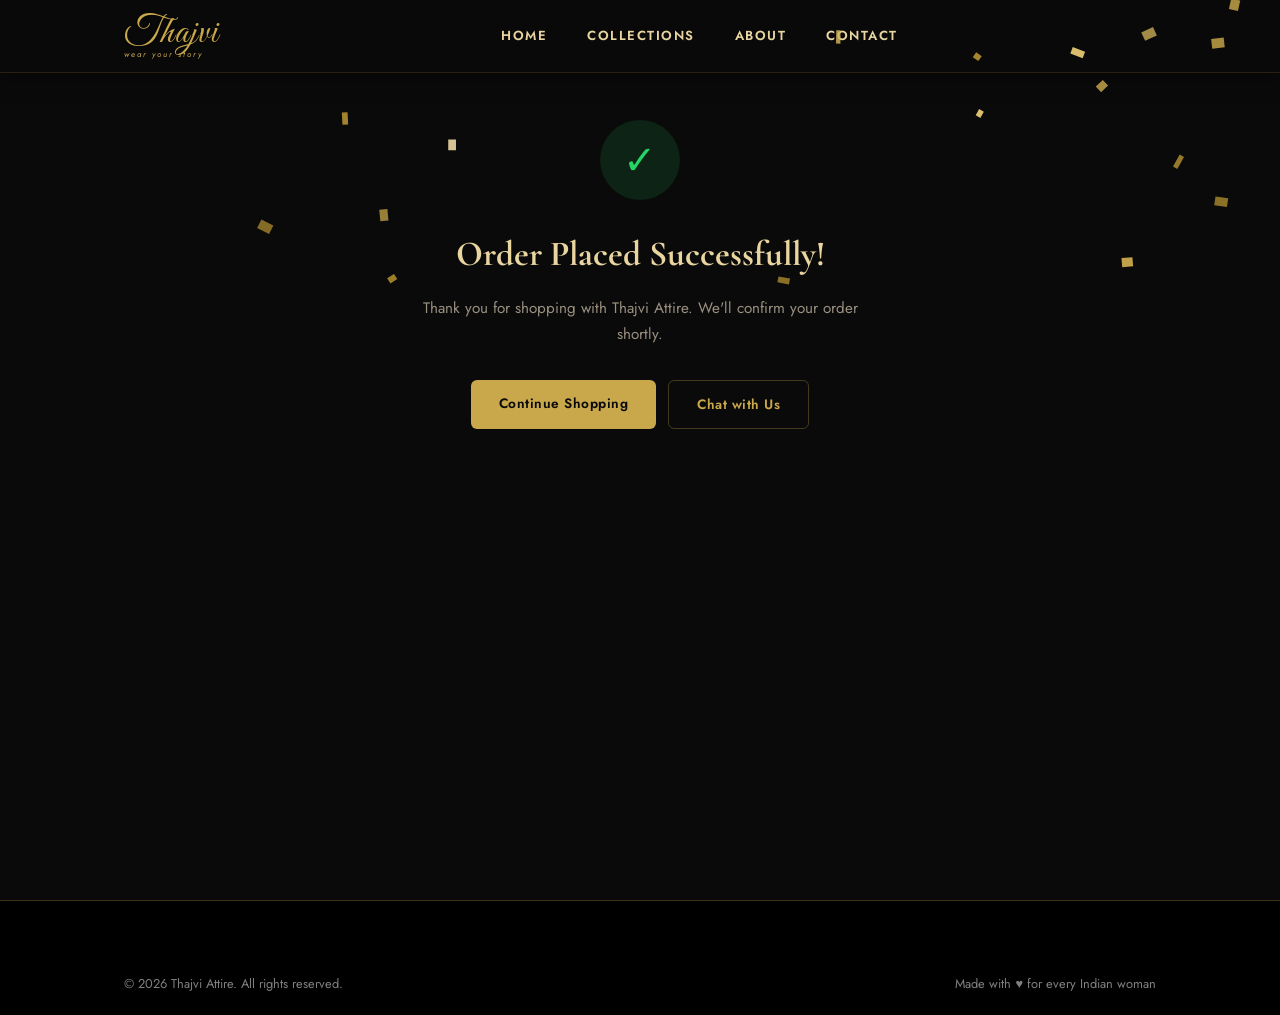
<file: order-success.html>
<!DOCTYPE html>
<html lang="en">
<head>
  <meta charset="UTF-8" />
  <meta name="viewport" content="width=device-width, initial-scale=1.0" />
  <title>Order Placed | Thajvi Attire</title>
  <meta name="theme-color" content="#0A0A0A" />
  <meta http-equiv="X-Frame-Options" content="DENY" />
  <meta name="referrer" content="strict-origin-when-cross-origin" />
  <link rel="icon" href="assets/favicon/favicon.ico" sizes="32x32" />
  <link rel="preconnect" href="https://fonts.googleapis.com" />
  <link rel="preconnect" href="https://fonts.gstatic.com" crossorigin />
  <link href="https://fonts.googleapis.com/css2?family=Cormorant+Garamond:ital,wght@0,400;0,500;0,600;0,700;1,400;1,600&family=Great+Vibes&family=Jost:wght@300;400;500;600&display=swap" rel="stylesheet" />
  <link rel="stylesheet" href="assets/css/style.css" />
  <link rel="stylesheet" href="assets/css/checkout.css" />
</head>
<body>

  <!-- NAVBAR -->
  <header class="navbar scrolled" id="navbar">
    <div class="nav-container">
      <a href="index.html" class="nav-logo">
        <span class="logo-main">Thajvi</span>
        <span class="logo-sub">wear your story</span>
      </a>
      <nav class="nav-links" id="nav-links">
        <a href="index.html">Home</a>
        <a href="index.html#collections">Collections</a>
        <a href="index.html#about">About</a>
        <a href="index.html#contact">Contact</a>
      </nav>
      <button class="hamburger" id="hamburger" aria-label="Open menu" aria-expanded="false">
        <span></span><span></span><span></span>
      </button>
    </div>
  </header>

  <!-- SUCCESS -->
  <section class="success-page">
    <div class="container">
      <div class="success-icon">&#10003;</div>
      <h1 class="success-title">Order Placed Successfully!</h1>
      <p class="success-sub">Thank you for shopping with Thajvi Attire. We'll confirm your order shortly.</p>

      <div id="payment-badge-container"></div>
      <p class="success-order-id" id="success-order-id"></p>

      <div class="success-actions">
        <a href="index.html" class="success-btn success-btn-primary">Continue Shopping</a>
        <a href="https://wa.me/918129651993" target="_blank" rel="noopener" class="success-btn success-btn-secondary">Chat with Us</a>
      </div>
    </div>
  </section>

  <footer class="footer">
    <div class="container">
      <div class="footer-bottom" style="border-top:none;padding-top:0;">
        <p>&copy; 2026 Thajvi Attire. All rights reserved.</p>
        <p>Made with &#9829; for every Indian woman</p>
      </div>
    </div>
  </footer>

  <script>
  (function() {
    var raw = localStorage.getItem('thajvi_last_order');
    if (!raw) return;

    try {
      var order = JSON.parse(raw);
      var badgeContainer = document.getElementById('payment-badge-container');
      var orderIdEl = document.getElementById('success-order-id');

      if (orderIdEl && order.orderId) {
        orderIdEl.innerHTML = 'Order ID: <strong></strong>';
        orderIdEl.querySelector('strong').textContent = order.orderId;
      }

      if (badgeContainer) {
        if (order.paymentMethod === 'upi') {
          badgeContainer.innerHTML =
            '<div class="payment-badge" style="background:rgba(255,193,7,0.1);border:1px solid rgba(255,193,7,0.4);">' +
              '<span class="badge-icon">&#9203;</span>' +
              '<div>' +
                '<div class="badge-title">UPI Payment Pending Verification</div>' +
                '<div class="badge-desc">If you have already paid, please send the screenshot on WhatsApp. Order confirms within 30 mins of payment verification.</div>' +
              '</div>' +
            '</div>';
        } else if (order.paymentMethod === 'cod') {
          badgeContainer.innerHTML =
            '<div class="payment-badge cod">' +
              '<span class="badge-icon">&#128181;</span>' +
              '<div>' +
                '<div class="badge-title">Cash on Delivery</div>' +
                '<div class="badge-desc">Pay \u20B9' + (order.total || 0).toLocaleString('en-IN') + ' when your order arrives</div>' +
              '</div>' +
            '</div>';
        } else {
          badgeContainer.innerHTML =
            '<div class="payment-badge whatsapp">' +
              '<span class="badge-icon">&#128172;</span>' +
              '<div>' +
                '<div class="badge-title">WhatsApp Order</div>' +
                '<div class="badge-desc">We\'ll confirm your order on WhatsApp shortly</div>' +
              '</div>' +
            '</div>';
        }
      }
    } catch(e) { /* silent */ }

    // Mobile hamburger
    var hamburger = document.getElementById('hamburger');
    var navLinks = document.getElementById('nav-links');
    if (hamburger && navLinks) {
      hamburger.addEventListener('click', function() {
        navLinks.classList.toggle('open');
        hamburger.classList.toggle('open');
      });
    }
  })();
  </script>

  <!-- Gold Confetti Animation -->
  <canvas id="confetti-canvas" style="position:fixed;inset:0;z-index:9999;pointer-events:none;"></canvas>
  <script>
  (function() {
    var canvas = document.getElementById('confetti-canvas');
    if (!canvas) return;
    var ctx = canvas.getContext('2d');
    var W, H;
    var colors = ['#C9A84C', '#E8D5A0', '#A8882E', '#D4B55A', '#F5D67B'];
    var particles = [];
    var startTime = Date.now();
    var duration = 3000;

    function resize() {
      W = canvas.width = window.innerWidth;
      H = canvas.height = window.innerHeight;
    }
    resize();
    window.addEventListener('resize', resize);

    // Create particles
    for (var i = 0; i < 80; i++) {
      particles.push({
        x: Math.random() * W,
        y: Math.random() * -H,
        w: 4 + Math.random() * 6,
        h: 6 + Math.random() * 8,
        color: colors[Math.floor(Math.random() * colors.length)],
        vx: (Math.random() - 0.5) * 2,
        vy: 2 + Math.random() * 3,
        rot: Math.random() * 360,
        rotSpeed: (Math.random() - 0.5) * 8,
        opacity: 0.7 + Math.random() * 0.3
      });
    }

    function draw() {
      var elapsed = Date.now() - startTime;
      if (elapsed > duration + 1500) {
        canvas.remove();
        return;
      }

      ctx.clearRect(0, 0, W, H);
      var fade = elapsed > duration ? 1 - ((elapsed - duration) / 1500) : 1;

      for (var i = 0; i < particles.length; i++) {
        var p = particles[i];
        p.x += p.vx;
        p.y += p.vy;
        p.rot += p.rotSpeed;

        if (p.y > H + 20) {
          p.y = -20;
          p.x = Math.random() * W;
        }

        ctx.save();
        ctx.translate(p.x, p.y);
        ctx.rotate(p.rot * Math.PI / 180);
        ctx.globalAlpha = p.opacity * fade;
        ctx.fillStyle = p.color;
        ctx.fillRect(-p.w / 2, -p.h / 2, p.w, p.h);
        ctx.restore();
      }

      requestAnimationFrame(draw);
    }

    draw();
  })();
  </script>

</body>
</html>
</file>
<file: assets/css/style.css>
/* ============================================
   THAJVI ATTIRE — Premium Stylesheet
   Brand Palette — Black & Gold Luxury:
     --primary:    #C9A84C  (rich gold — primary)
     --gold:       #D4A44C  (warm gold — accent)
     --black:      #0A0A0A  (deep black — base)
     --charcoal:   #F5F0E6  (warm white — text on dark)
   ============================================ */

/* ===== RESET ===== */
*, *::before, *::after { box-sizing: border-box; margin: 0; padding: 0; }
html { scroll-behavior: smooth; font-size: 16px; }

body {
  font-family: 'Jost', sans-serif;
  background: var(--ivory);
  color: var(--text);
  line-height: 1.7;
  overflow-x: hidden;
  text-rendering: optimizeLegibility;
  font-feature-settings: 'kern' 1, 'liga' 1;
  -webkit-font-smoothing: antialiased;
}

img { max-width: 100%; display: block; }
a { text-decoration: none; color: inherit; }

/* ===== CUSTOM PROPERTIES ===== */
:root {
  /* Gold Primary */
  --teal:        #C9A84C;
  --teal-mid:    #D4B55A;
  --teal-dark:   #0A0A0A;
  --teal-light:  #1A1A1A;
  --teal-pale:   #111111;

  /* Gold Accent */
  --gold:        #C9A84C;
  --gold-light:  #E8D5A0;
  --gold-dark:   #A8882E;

  /* Warm Accent */
  --red-accent:  #C9A84C;
  --red-light:   #2A2218;

  /* Neutrals — Dark base */
  --ivory:       #0A0A0A;
  --white:       #141414;
  --charcoal:    #F5F0E6;
  --text:        #E8E0D0;
  --muted:       #9A9080;
  --border:      #2A2520;
  --blush:       #111111;

  /* Functional */
  --green:       #25d366;
  --green-dark:  #1ebe5b;
  --pink:        #e1306c;

  /* Shadows */
  --shadow-sm:   0 2px 12px rgba(0, 0, 0, 0.3);
  --shadow-md:   0 8px 32px rgba(0, 0, 0, 0.4);
  --shadow-lg:   0 20px 60px rgba(0, 0, 0, 0.5);

  /* Type Scale */
  --text-2xs:    0.68rem;  /* 10.9px — badges only */
  --text-xs:     0.75rem;  /* 12px   — labels, captions */
  --text-sm:     0.85rem;  /* 13.6px — card text, small UI */
  --text-base:   1rem;     /* 16px   — body copy */
  --text-lg:     1.1rem;   /* 17.6px — card headings */
  --text-xl:     1.4rem;   /* 22.4px — prices */

  /* Spacing scale (8px base) */
  --space-section: clamp(80px, 12vw, 160px);

  /* Shape */
  --radius-sm:   4px;
  --radius-md:   8px;
  --radius-lg:   16px;
  --ease:        cubic-bezier(0.4, 0, 0.2, 1);
  --transition:  0.3s var(--ease);
}

/* ===== ANNOUNCEMENT BAR ===== */
.announcement-bar {
  background: #000000;
  color: var(--gold);
  text-align: center;
  padding: 10px 48px 10px 24px;
  font-size: var(--text-xs);
  font-weight: 600;
  letter-spacing: 1.5px;
  text-transform: uppercase;
  position: fixed;
  top: 0;
  left: 0;
  right: 0;
  z-index: 1001;
  transition: max-height 0.3s, padding 0.3s, opacity 0.3s;
  overflow: hidden;
}
.announcement-bar.dismissed {
  max-height: 0;
  padding: 0;
  opacity: 0;
}
.announcement-text { margin: 0; }
.announcement-close {
  position: absolute;
  right: 16px;
  top: 50%;
  transform: translateY(-50%);
  background: none;
  border: none;
  color: var(--gold);
  font-size: 1.2rem;
  cursor: pointer;
  padding: 4px 8px;
  opacity: 0.7;
  transition: opacity 0.2s;
}
.announcement-close:hover { opacity: 1; }

/* Countdown timer in announcement bar */
.countdown-timer { white-space: nowrap; }
.cd-digits { display: inline; }
.cd-unit { letter-spacing: 0.5px; }
.cd-unit b { font-weight: 700; font-size: 1.05em; }

.has-announcement { --nav-offset: 110px; }
.has-announcement .navbar { top: 38px; }
.has-announcement .hero { padding-top: 38px; }



/* ===== UTILITIES ===== */
.container { max-width: 1080px; margin: 0 auto; padding: 0 24px; }

.section-label {
  display: inline-block;
  font-size: var(--text-xs);
  font-weight: 500;
  letter-spacing: 3px;
  text-transform: uppercase;
  color: var(--gold);
  margin-bottom: 12px;
  position: relative;
  padding-bottom: 8px;
  text-shadow: 0 0 20px rgba(201,168,76,0.2);
}
.section-label::after {
  content: '';
  position: absolute;
  bottom: 0;
  left: 0;
  width: 0;
  height: 1px;
  background: var(--gold);
  transition: width 0.8s var(--ease);
}
.revealed .section-label::after,
.section-header.revealed .section-label::after {
  width: 100%;
}

h2 {
  font-family: 'Cormorant Garamond', serif;
  font-size: clamp(2rem, 4.5vw, 3rem);
  font-weight: 500;
  color: var(--gold-light);
  line-height: 1.2;
  margin-bottom: 16px;
}

h2 em { font-style: italic; color: var(--gold); }

.section-sub {
  font-size: var(--text-base);
  color: var(--muted);
  max-width: 520px;
  line-height: 1.75;
  margin-bottom: 52px;
}

.section-header { text-align: center; }
.section-header .section-sub { margin-left: auto; margin-right: auto; }

/* ===== BUTTONS ===== */
.btn {
  display: inline-flex;
  align-items: center;
  gap: 8px;
  padding: 14px 32px;
  border-radius: 4px;
  font-family: 'Jost', sans-serif;
  font-weight: 500;
  font-size: 0.88rem;
  letter-spacing: 1px;
  text-transform: uppercase;
  cursor: pointer;
  border: none;
  transition: var(--transition);
}

/* Button shine sweep on hover */
.btn {
  position: relative;
  overflow: hidden;
}
.btn::after {
  content: '';
  position: absolute;
  top: 0;
  left: -100%;
  width: 60%;
  height: 100%;
  background: linear-gradient(90deg, transparent, rgba(255,255,255,0.2), transparent);
  transition: none;
  pointer-events: none;
}
.btn:hover::after {
  left: 120%;
  transition: left 0.6s var(--ease);
}

.btn-gold {
  background: var(--gold);
  color: #0A0A0A;
}
.btn-gold:hover {
  background: var(--gold-light);
  transform: translateY(-2px);
  box-shadow: 0 8px 24px rgba(201, 168, 76, 0.35);
}
.btn-gold:active { transform: translateY(0) scale(0.97); }

.btn-ghost {
  background: transparent;
  color: rgba(255,255,255,0.9);
  border: 1.5px solid rgba(255,255,255,0.45);
}
.btn-ghost:hover {
  background: rgba(255,255,255,0.12);
  border-color: rgba(255,255,255,0.8);
  transform: translateY(-2px);
}
.btn-ghost:active { transform: translateY(0) scale(0.97); }

.btn-teal {
  background: transparent;
  color: var(--gold);
  border: 1.5px solid var(--gold);
}
.btn-teal:hover {
  background: var(--gold);
  color: #0A0A0A;
  transform: translateY(-2px);
  box-shadow: 0 8px 24px rgba(201, 168, 76, 0.25);
}
.btn-teal:active { transform: translateY(0) scale(0.97); }

.btn-whatsapp {
  background: var(--green);
  color: var(--white);
  width: 100%;
  justify-content: center;
  font-size: 0.9rem;
}
.btn-whatsapp:hover {
  background: var(--green-dark);
  transform: translateY(-2px);
  box-shadow: 0 6px 20px rgba(37,211,102,0.35);
}
.btn-whatsapp:active { transform: translateY(0) scale(0.97); }

.btn-insta {
  background: linear-gradient(135deg, #f09433, #e6683c, #dc2743, #cc2366, #bc1888);
  color: var(--white);
  width: 100%;
  justify-content: center;
  font-size: 0.9rem;
}
.btn-insta:hover {
  transform: translateY(-2px);
  box-shadow: 0 6px 20px rgba(225,48,108,0.35);
}
.btn-insta:active { transform: translateY(0) scale(0.97); }

/* ===== NAVBAR ===== */
.navbar {
  position: fixed;
  top: 0; left: 0; right: 0;
  z-index: 1000;
  background: transparent;
  backdrop-filter: blur(0);
  border-bottom: 1px solid transparent;
  box-shadow: none;
  transition: background 0.5s var(--ease), backdrop-filter 0.5s var(--ease), border-color 0.5s var(--ease), box-shadow 0.5s var(--ease);
}

.navbar.scrolled {
  background: rgba(10, 10, 10, 0.97);
  backdrop-filter: blur(14px);
  border-bottom-color: rgba(201,168,76,0.15);
  box-shadow: 0 2px 20px rgba(0,0,0,0.5);
}

.nav-container {
  max-width: 1080px;
  margin: 0 auto;
  padding: 0 24px;
  height: 72px;
  display: flex;
  align-items: center;
  justify-content: space-between;
  gap: 24px;
}

.nav-logo {
  display: flex;
  flex-direction: column;
  line-height: 1;
}

.logo-main {
  font-family: 'Great Vibes', cursive;
  font-weight: 400;
  font-size: 2.4rem;
  letter-spacing: 1px;
  color: var(--gold);
  text-shadow: 0 1px 2px rgba(0,0,0,0.3);
}

.navbar:not(.scrolled) .logo-main { color: var(--gold-light); text-shadow: 0 2px 8px rgba(0,0,0,0.5); }
.navbar:not(.scrolled) .logo-sub  { color: rgba(201,168,76,0.7); }

.logo-sub {
  font-family: 'Jost', sans-serif;
  font-size: 0.5rem;
  font-weight: 400;
  letter-spacing: 2px;
  text-transform: none;
  color: var(--gold);
  margin-top: -2px;
  font-style: italic;
}

.nav-links {
  display: flex;
  gap: 40px;
  flex: 1;
  justify-content: center;
}

.nav-links a {
  font-size: 0.82rem;
  font-weight: 600;
  letter-spacing: 1.5px;
  text-transform: uppercase;
  color: var(--gold-light);
  position: relative;
  transition: color 0.2s;
}

.navbar:not(.scrolled) .nav-links a { color: rgba(232,213,160,0.85); }
.navbar:not(.scrolled) .nav-links a:hover { color: var(--gold); }

.nav-links a::after {
  content: '';
  position: absolute;
  bottom: -4px; left: 0;
  width: 0; height: 1.5px;
  background: var(--gold);
  transition: width var(--transition);
}
.nav-links a:hover,
.nav-links a.nav-active { color: var(--gold); }
.nav-links a:hover::after,
.nav-links a.nav-active::after { width: 100%; }
.navbar:not(.scrolled) .nav-links a.nav-active { color: var(--gold); }

.nav-insta {
  display: flex;
  align-items: center;
  gap: 6px;
  font-size: 0.8rem;
  font-weight: 600;
  color: var(--gold);
  background: rgba(201,168,76,0.08);
  border: 1px solid rgba(201,168,76,0.25);
  padding: 7px 14px;
  border-radius: 50px;
  white-space: nowrap;
  transition: var(--transition);
}
.navbar:not(.scrolled) .nav-insta {
  color: var(--gold-light);
  border-color: rgba(201,168,76,0.3);
  background: rgba(201,168,76,0.08);
}
.nav-insta:hover {
  background: var(--gold);
  color: var(--charcoal);
  border-color: var(--gold);
}

.hamburger {
  display: none;
  flex-direction: column;
  gap: 5px;
  background: none;
  border: none;
  cursor: pointer;
  padding: 4px;
}
.hamburger span {
  display: block;
  width: 22px; height: 2px;
  background: var(--gold);
  border-radius: 2px;
  transition: var(--transition);
}
.navbar:not(.scrolled) .hamburger span { background: var(--gold-light); }
.hamburger.open span:nth-child(1) { transform: translateY(7px) rotate(45deg); }
.hamburger.open span:nth-child(2) { opacity: 0; }
.hamburger.open span:nth-child(3) { transform: translateY(-7px) rotate(-45deg); }

/* ===== HERO ===== */
.hero {
  position: relative;
  min-height: 100vh;
  display: flex;
  align-items: center;
  justify-content: center;
  text-align: center;
  background: #000000;
  overflow: hidden;
}

.hero-bg-pattern {
  position: absolute;
  inset: 0;
  background-image:
    radial-gradient(ellipse at 50% 40%, rgba(201,168,76,0.08) 0%, transparent 60%),
    repeating-linear-gradient(0deg, transparent, transparent 80px, rgba(201,168,76,0.03) 80px, rgba(201,168,76,0.03) 81px),
    repeating-linear-gradient(90deg, transparent, transparent 80px, rgba(201,168,76,0.02) 80px, rgba(201,168,76,0.02) 81px);
}

/* Elegant gold top border */
.hero::before {
  content: '';
  position: absolute;
  top: 0;
  left: 0;
  right: 0;
  height: 2px;
  background: linear-gradient(90deg, transparent, var(--gold), transparent);
  z-index: 3;
}

/* Decorative gold circle */
.hero::after {
  content: '';
  position: absolute;
  bottom: -120px;
  right: -120px;
  width: 480px;
  height: 480px;
  border-radius: 50%;
  border: 1px solid rgba(201,168,76,0.08);
  pointer-events: none;
}

/* Hero background image (like Sanav reference) */
.hero-bg-image {
  position: absolute;
  inset: 0;
  z-index: 1;
  overflow: hidden;
}
.hero-bg-image img {
  width: 100%;
  height: 100%;
  object-fit: cover;
  object-position: center center;
  opacity: 0.7;
  filter: brightness(0.7);
  transition: opacity 1s ease;
}
@media (max-width: 768px) {
  .hero-bg-image img {
    object-position: center 20%;
  }
}
/* Dark overlay for text readability */
.hero-bg-image::after {
  content: '';
  position: absolute;
  inset: 0;
  background:
    linear-gradient(to bottom, rgba(0,0,0,0.2) 0%, rgba(0,0,0,0.05) 40%, rgba(0,0,0,0.5) 100%),
    linear-gradient(to right, rgba(0,0,0,0.3) 0%, transparent 50%);
}

/* When no image, show an elegant gradient pattern */
.hero-bg-image:empty {
  background:
    radial-gradient(ellipse at 70% 30%, rgba(201,168,76,0.06) 0%, transparent 50%),
    radial-gradient(ellipse at 30% 70%, rgba(201,168,76,0.04) 0%, transparent 50%);
}

.hero-content {
  position: relative;
  z-index: 2;
  padding: 120px 24px 120px;
  max-width: 760px;
}

/* Hero entrance cascade */
.hero-eyebrow,
.hero h1,
.hero-sub,
.hero-buttons,
.hero-social-proof {
  opacity: 0;
  transform: translateY(24px);
  animation: heroEntrance 0.8s var(--ease) forwards;
}
.hero-eyebrow     { animation-delay: 0.2s; }
.hero h1          { animation-delay: 0.4s; }
.hero-sub         { animation-delay: 0.6s; }
.hero-buttons     { animation-delay: 0.8s; }
.hero-social-proof { animation-delay: 1.0s; }

@keyframes heroEntrance {
  to {
    opacity: 1;
    transform: translateY(0);
  }
}

.hero-eyebrow {
  font-size: 0.75rem;
  font-weight: 600;
  letter-spacing: 5px;
  text-transform: uppercase;
  color: var(--gold);
  margin-bottom: 24px;
  text-shadow: 0 0 20px rgba(201,168,76,0.3);
}

.hero h1 {
  font-family: 'Cormorant Garamond', serif;
  font-size: clamp(3rem, 8vw, 5.5rem);
  font-weight: 400;
  color: rgba(255,255,255,0.9);
  line-height: 1.15;
  margin-bottom: 20px;
  text-shadow: 0 2px 20px rgba(0,0,0,0.5);
}
.hero h1 em {
  font-style: italic;
  color: var(--gold);
  text-shadow: 0 2px 30px rgba(201,168,76,0.3);
}

.hero-sub {
  font-size: 1.05rem;
  color: rgba(255,255,255,0.72);
  margin-bottom: 40px;
  max-width: 460px;
  margin-left: auto;
  margin-right: auto;
}

.hero-buttons {
  display: flex;
  gap: 16px;
  justify-content: center;
  flex-wrap: wrap;
}

/* Hero social proof */
.hero-social-proof {
  display: flex;
  align-items: center;
  justify-content: center;
  gap: 14px;
  margin-top: 36px;
  color: rgba(255,255,255,0.6);
  font-size: var(--text-sm);
}
.proof-avatars {
  display: flex;
}
.proof-avatar {
  width: 32px;
  height: 32px;
  border-radius: 50%;
  background: rgba(201,168,76,0.2);
  color: var(--gold);
  display: flex;
  align-items: center;
  justify-content: center;
  font-size: var(--text-xs);
  font-weight: 700;
  border: 2px solid rgba(201,168,76,0.4);
  margin-left: -8px;
}
.proof-avatar:first-child { margin-left: 0; }

.hero-scroll-hint {
  position: absolute;
  bottom: 36px;
  left: 50%;
  transform: translateX(-50%);
  display: flex;
  flex-direction: column;
  align-items: center;
  gap: 10px;
  color: rgba(255,255,255,0.55);
  font-size: 0.7rem;
  letter-spacing: 3px;
  text-transform: uppercase;
}
.scroll-line {
  width: 1px;
  height: 48px;
  background: linear-gradient(to bottom, rgba(255,255,255,0.35), transparent);
  animation: scrollPulse 2s ease-in-out infinite;
}
@keyframes scrollPulse {
  0%,100% { opacity: 0.35; }
  50%      { opacity: 1; }
}

/* ===== MARQUEE (gold stripe) ===== */
.marquee-strip {
  background: #000000;
  padding: 14px 0;
  overflow: hidden;
  white-space: nowrap;
  border-top: 1px solid rgba(201,168,76,0.3);
  border-bottom: 1px solid rgba(201,168,76,0.3);
}
.marquee-track {
  display: inline-flex;
  animation: marqueeScroll 28s linear infinite;
}
.marquee-track span {
  font-size: 0.78rem;
  font-weight: 600;
  letter-spacing: 2.5px;
  text-transform: uppercase;
  color: var(--gold-light);
  padding: 0 22px;
}
.marquee-track .dot {
  color: var(--gold);
  padding: 0 4px;
}
@keyframes marqueeScroll {
  from { transform: translateX(0); }
  to   { transform: translateX(-50%); }
}

/* ===== ABOUT ===== */
.about {
  padding: var(--space-section) 0;
  background: #0E0E0E;
  position: relative;
}

/* Gold line at top of about section */
.about::before {
  content: '';
  position: absolute;
  top: 0;
  left: 50%;
  transform: translateX(-50%);
  width: 120px;
  height: 1px;
  background: linear-gradient(90deg, transparent, var(--gold), transparent);
}
.about::after {
  content: '';
  position: absolute;
  top: 6px;
  left: 50%;
  transform: translateX(-50%);
  width: 60px;
  height: 1px;
  background: linear-gradient(90deg, transparent, rgba(201,168,76,0.5), transparent);
}

.about-grid {
  display: grid;
  grid-template-columns: 4fr 5fr;
  gap: 80px;
  align-items: center;
}

.about-visual { position: relative; order: 1; }

.about-img-box {
  border-radius: var(--radius-lg);
  overflow: hidden;
  aspect-ratio: 3/4;
  max-height: 600px;
}

.img-placeholder {
  width: 100%;
  min-height: 460px;
  background: linear-gradient(135deg, #1A1A1A, #222);
  display: flex;
  align-items: center;
  justify-content: center;
  font-size: 0.88rem;
  color: var(--muted);
  font-style: italic;
  border: 1px dashed rgba(201,168,76,0.2);
  border-radius: var(--radius-lg);
}
.about-img-box img {
  width: 100%; height: 100%;
  object-fit: cover;
}

.about-tag-card {
  position: absolute;
  bottom: -20px; right: -20px;
  background: var(--gold);
  color: #0A0A0A;
  padding: 20px 24px;
  border-radius: var(--radius-md);
  text-align: center;
  box-shadow: var(--shadow-md);
}
.tag-number {
  font-family: 'Cormorant Garamond', serif;
  font-size: 2.2rem;
  font-weight: 700;
  line-height: 1;
}
.tag-label {
  font-size: 0.72rem;
  font-weight: 700;
  letter-spacing: 1px;
  margin-top: 4px;
  opacity: 0.85;
}

.about-text p { color: var(--muted); margin-bottom: 16px; font-size: 1rem; }

.about-trust {
  display: grid;
  grid-template-columns: 1fr 1fr;
  gap: 12px;
  margin-top: 28px;
}
.trust-item {
  display: flex;
  align-items: center;
  gap: 8px;
  font-size: 0.88rem;
  font-weight: 500;
  color: var(--text);
}
.trust-icon { color: var(--gold); font-size: 0.7rem; }

/* ===== COLLECTIONS ===== */
.collections {
  padding: var(--space-section) 0;
  background: var(--teal-pale);
}

.saree-grid {
  display: grid;
  grid-template-columns: repeat(3, 1fr);
  gap: 28px;
  margin-top: 52px;
}

.saree-card {
  background: #141414;
  border-radius: var(--radius-md);
  overflow: hidden;
  border: 1px solid rgba(201,168,76,0.1);
  transition: transform 0.4s var(--ease), box-shadow 0.4s var(--ease);
}
.saree-card:hover {
  transform: translateY(-6px) scale(1.01);
  box-shadow: 0 20px 60px rgba(0,0,0,0.6), 0 0 30px rgba(201,168,76,0.08);
  border-color: rgba(201,168,76,0.3);
}

.card-img-wrap { position: relative; overflow: hidden; display: block; }

.card-img-placeholder {
  aspect-ratio: 3/4;
  min-height: 300px;
  background: linear-gradient(145deg, #1A1A1A, #222);
  display: flex;
  align-items: center;
  justify-content: center;
  font-size: 0.82rem;
  color: var(--muted);
  font-style: italic;
  border-bottom: 1px dashed rgba(201,168,76,0.15);
}
.card-img-wrap img {
  width: 100%;
  aspect-ratio: 3/4;
  object-fit: cover;
  transition: transform 0.5s var(--ease);
}
.saree-card:hover .card-img-wrap img { transform: scale(1.05); }

.card-badge {
  position: absolute;
  top: 14px; left: 14px;
  background: var(--gold);
  color: #0A0A0A;
  font-size: var(--text-2xs);
  font-weight: 700;
  letter-spacing: 1px;
  text-transform: uppercase;
  padding: 5px 12px;
  border-radius: 50px;
}
.card-badge.new { background: var(--gold-light); color: #0A0A0A; }

.card-hover-overlay {
  position: absolute;
  inset: 0;
  background: rgba(0, 0, 0, 0.7);
  display: flex;
  align-items: center;
  justify-content: center;
  opacity: 0;
  transition: opacity var(--transition);
}
.saree-card:hover .card-hover-overlay { opacity: 1; }

.overlay-btn {
  background: var(--gold);
  color: #0A0A0A;
  font-size: 0.85rem;
  font-weight: 700;
  padding: 10px 22px;
  border-radius: 50px;
  transform: translateY(8px);
  transition: var(--transition);
}
.saree-card:hover .overlay-btn { transform: translateY(0); }
.overlay-btn:hover { background: var(--gold-light); color: #0A0A0A; }

.card-info { padding: 24px 20px 20px; border-top: 1px solid rgba(201,168,76,0.1); }
.card-info h3 {
  font-family: 'Cormorant Garamond', serif;
  font-size: var(--text-lg);
  font-weight: 600;
  color: var(--gold-light);
  margin-bottom: 6px;
}
.card-info p {
  font-size: var(--text-sm);
  color: var(--muted);
  margin-bottom: 6px;
  line-height: 1.5;
}
.card-sizes {
  font-size: 0.78rem;
  color: var(--gold);
  font-weight: 600;
  letter-spacing: 0.5px;
  margin-bottom: 12px;
}

.card-footer {
  display: flex;
  align-items: center;
  justify-content: space-between;
  margin-top: 4px;
}
.price {
  font-family: 'Cormorant Garamond', serif;
  font-size: var(--text-xl);
  font-weight: 700;
  color: var(--gold);
}

.whatsapp-btn {
  display: inline-flex;
  align-items: center;
  gap: 6px;
  background: var(--green);
  color: var(--white);
  font-size: var(--text-sm);
  font-weight: 600;
  padding: 8px 16px;
  border-radius: 50px;
  transition: var(--transition);
}
.whatsapp-btn:hover {
  background: var(--green-dark);
  transform: translateY(-1px);
}

.collections-cta {
  text-align: center;
  margin-top: 52px;
  padding-top: 48px;
  border-top: 1px solid var(--border);
}
.collections-cta p {
  color: var(--muted);
  margin-bottom: 16px;
  font-size: 0.95rem;
}

/* ===== FEATURES STRIP ===== */
.features {
  padding: 70px 0;
  background: #000000;
  border-top: 1px solid rgba(201,168,76,0.3);
  border-bottom: 1px solid rgba(201,168,76,0.3);
}

.features-grid {
  display: grid;
  grid-template-columns: repeat(4, 1fr);
  gap: 32px;
}

.feature-item { text-align: center; }
.feature-icon { font-size: 2rem; margin-bottom: 16px; display: flex; align-items: center; justify-content: center; }
.feature-item h4 {
  font-family: 'Cormorant Garamond', serif;
  font-size: 1.1rem;
  font-weight: 600;
  color: var(--gold-light);
  margin-bottom: 8px;
}
.feature-item p {
  font-size: 0.85rem;
  color: rgba(255,255,255,0.78);
  line-height: 1.6;
}

/* ===== TESTIMONIALS ===== */
.testimonials {
  padding: var(--space-section) 0;
  background: #0E0E0E;
}

.testimonial-grid {
  display: grid;
  grid-template-columns: repeat(3, 1fr);
  gap: 28px;
  margin-top: 52px;
}

.testimonial-card {
  background: #141414;
  border-radius: var(--radius-md);
  padding: 32px;
  transition: transform var(--transition), box-shadow var(--transition);
}
.testimonial-card:hover {
  transform: translateY(-4px);
  box-shadow: 0 8px 32px rgba(0,0,0,0.5);
}

.testimonial-stars {
  color: var(--gold);
  font-size: 1.1rem;
  letter-spacing: 2px;
  margin-bottom: 16px;
}

.testimonial-text {
  font-size: var(--text-base);
  color: var(--text);
  line-height: 1.7;
  font-style: italic;
  margin-bottom: 24px;
}

.testimonial-author {
  display: flex;
  align-items: center;
  gap: 12px;
}

.testimonial-avatar {
  width: 40px;
  height: 40px;
  border-radius: 50%;
  background: rgba(201,168,76,0.15);
  color: var(--gold);
  display: flex;
  align-items: center;
  justify-content: center;
  font-weight: 700;
  font-size: var(--text-sm);
  border: 1px solid rgba(201,168,76,0.3);
}

.testimonial-name {
  font-weight: 600;
  font-size: var(--text-sm);
  color: var(--text);
}

.testimonial-location {
  font-size: var(--text-xs);
  color: var(--muted);
}

/* ===== REVIEW FORM ===== */
.review-section {
  padding: 90px 0;
  background: #0A0A0A;
}

.review-inner {
  display: grid;
  grid-template-columns: 1fr 1fr;
  gap: 64px;
  align-items: center;
}

.review-sub {
  font-size: var(--text-base);
  color: var(--muted);
  line-height: 1.75;
  margin-top: 8px;
}

/* Star rating */
.star-rating {
  display: flex;
  gap: 4px;
}

.star-rating .star {
  background: none;
  border: none;
  font-size: 1.6rem;
  color: var(--border);
  cursor: pointer;
  padding: 2px 4px;
  transition: color 0.15s, transform 0.15s;
  line-height: 1;
}

.star-rating .star.active,
.star-rating .star.hover {
  color: var(--gold);
}

.star-rating .star:hover {
  transform: scale(1.15);
}

/* ===== TRUST STRIP ===== */
.trust-strip {
  padding: 28px 0;
  background: #000000;
  border-top: 1px solid rgba(201,168,76,0.15);
  border-bottom: 1px solid rgba(201,168,76,0.15);
}

.trust-grid {
  display: flex;
  justify-content: center;
  gap: 48px;
  flex-wrap: wrap;
}

.trust-signal {
  display: flex;
  align-items: center;
  gap: 8px;
  font-size: var(--text-sm);
  font-weight: 600;
  color: var(--gold-light);
}

.trust-signal-icon {
  font-size: 1.2rem;
}

/* ===== INSTAGRAM CTA ===== */
.insta-cta {
  padding: 100px 0;
  background: #0E0E0E;
}

.insta-cta-inner {
  display: grid;
  grid-template-columns: 1fr 1fr;
  gap: 72px;
  align-items: center;
}

.insta-cta-grid {
  display: grid;
  grid-template-columns: 1fr 1fr;
  gap: 12px;
}

.insta-post-placeholder {
  aspect-ratio: 1;
  background: #1A1A1A;
  border-radius: var(--radius-sm);
  border: 1px dashed rgba(201,168,76,0.15);
  transition: var(--transition);
}
.insta-post-placeholder:hover { background: #222; }

/* ===== CONTACT ===== */
.contact {
  padding: var(--space-section) 0;
  background: #0A0A0A;
}

.contact-grid {
  display: grid;
  grid-template-columns: 1fr 1fr;
  gap: 64px;
  align-items: start;
}

.contact-form {
  display: flex;
  flex-direction: column;
  gap: 20px;
}

.form-group {
  display: flex;
  flex-direction: column;
  gap: 7px;
}
.form-group label {
  font-size: 0.8rem;
  font-weight: 700;
  letter-spacing: 0.8px;
  text-transform: uppercase;
  color: var(--gold);
}
.form-group input,
.form-group textarea {
  padding: 13px 16px;
  border: 1px solid rgba(201,168,76,0.2);
  border-radius: var(--radius-sm);
  font-family: 'Jost', sans-serif;
  font-size: 0.95rem;
  color: var(--text);
  background: #1A1A1A;
  transition: border-color 0.2s, box-shadow 0.2s;
  resize: vertical;
}
.form-group input:focus,
.form-group textarea:focus {
  outline: none;
  border-color: var(--gold);
  box-shadow: 0 0 0 3px rgba(201, 168, 76, 0.1);
}
.form-note {
  font-size: 0.8rem;
  color: var(--muted);
  text-align: center;
  margin-top: 8px;
}

.contact-info { display: flex; flex-direction: column; gap: 16px; }

.contact-card {
  background: #141414;
  border: 1px solid rgba(201,168,76,0.1);
  border-radius: var(--radius-md);
  padding: 24px;
  transition: var(--transition);
}
.contact-card:hover {
  border-color: rgba(201,168,76,0.3);
  box-shadow: 0 4px 20px rgba(0,0,0,0.4);
}
.contact-card-icon { font-size: 1.6rem; margin-bottom: 10px; display: flex; align-items: center; }
.contact-card h3 {
  font-family: 'Cormorant Garamond', serif;
  font-size: 1.15rem;
  font-weight: 600;
  color: var(--gold-light);
  margin-bottom: 6px;
}
.contact-card p {
  font-size: 0.85rem;
  color: var(--muted);
  margin-bottom: 14px;
  line-height: 1.6;
}
.hours-row {
  display: flex;
  justify-content: space-between;
  font-size: 0.88rem;
  padding: 6px 0;
  border-bottom: 1px solid var(--border);
  color: var(--text);
}
.hours-row:last-child { border-bottom: none; }
.hours-row span:first-child { font-weight: 600; }

/* ===== FOOTER ===== */
.footer {
  background: #000000;
  color: rgba(232,213,160,0.7);
  padding: 72px 0 0;
}

.footer-top {
  display: grid;
  grid-template-columns: 2fr 1fr 1fr;
  gap: 56px;
  padding-bottom: 56px;
  border-bottom: 1px solid rgba(255,255,255,0.08);
}

.footer-logo {
  display: flex;
  flex-direction: column;
  margin-bottom: 16px;
  line-height: 1;
}
.footer-logo .logo-main {
  font-family: 'Great Vibes', cursive;
  font-size: 2.2rem;
  font-weight: 400;
  letter-spacing: 1px;
  color: var(--white);
}
.footer-logo .logo-sub {
  font-size: 0.6rem;
  letter-spacing: 6px;
  color: var(--gold-light);
  margin-top: 4px;
}

.footer-brand p {
  font-size: 0.88rem;
  line-height: 1.7;
  margin-bottom: 20px;
}

.footer-socials { display: flex; gap: 10px; flex-wrap: wrap; }

.social-pill {
  display: inline-flex;
  align-items: center;
  gap: 6px;
  font-size: 0.8rem;
  font-weight: 600;
  padding: 7px 14px;
  border-radius: 50px;
  transition: var(--transition);
}
.social-pill.instagram {
  background: rgba(225,48,108,0.1);
  color: #f0a0c0;
  border: 1px solid rgba(225,48,108,0.2);
}
.social-pill.instagram:hover { background: rgba(225,48,108,0.2); }
.social-pill.whatsapp {
  background: rgba(37,211,102,0.08);
  color: #80e8a8;
  border: 1px solid rgba(37,211,102,0.15);
}
.social-pill.whatsapp:hover { background: rgba(37,211,102,0.18); }

.footer-links { display: flex; flex-direction: column; }
.footer-links h4 {
  font-size: 0.7rem;
  letter-spacing: 3px;
  text-transform: uppercase;
  color: var(--gold-light);
  margin-bottom: 18px;
  font-weight: 700;
}
.footer-links a {
  font-size: 0.9rem;
  color: rgba(255,255,255,0.7);
  margin-bottom: 10px;
  transition: color 0.2s;
}
.footer-links a:hover { color: var(--gold-light); }

.footer-bottom {
  display: flex;
  justify-content: space-between;
  align-items: center;
  padding: 20px 0;
  font-size: 0.8rem;
  color: rgba(255,255,255,0.5);
  flex-wrap: wrap;
  gap: 8px;
}

/* ===== FLOATING WHATSAPP ===== */
.whatsapp-float {
  position: fixed;
  bottom: 28px; right: 28px;
  z-index: 999;
  background: var(--green);
  color: var(--white);
  height: 56px;
  padding: 0 20px 0 16px;
  border-radius: 50px;
  animation: waPulse 3s ease-in-out 5s infinite;
  display: flex;
  align-items: center;
  gap: 8px;
  box-shadow: 0 4px 20px rgba(37,211,102,0.45);
  transition: var(--transition);
}
.whatsapp-float:hover {
  background: var(--green-dark);
  transform: translateY(-3px);
  box-shadow: 0 8px 28px rgba(37,211,102,0.55);
  animation: none;
}
@keyframes waPulse {
  0%, 85%, 100% { transform: scale(1); }
  90% { transform: scale(1.08); }
  95% { transform: scale(1); }
}

.float-label {
  font-size: 0.85rem;
  font-weight: 600;
  white-space: nowrap;
}

/* ===== BACK TO TOP ===== */
.back-to-top {
  position: fixed;
  bottom: 28px;
  left: 28px;
  z-index: 999;
  width: 44px;
  height: 44px;
  border-radius: 50%;
  border: 1px solid rgba(201,168,76,0.3);
  background: #141414;
  color: var(--gold);
  display: flex;
  align-items: center;
  justify-content: center;
  cursor: pointer;
  opacity: 0;
  visibility: hidden;
  transform: translateY(12px);
  transition: opacity 0.3s, visibility 0.3s, transform 0.3s, background 0.2s;
  box-shadow: 0 2px 12px rgba(0,0,0,0.4);
}
.back-to-top.visible {
  opacity: 1;
  visibility: visible;
  transform: translateY(0);
}
.back-to-top:hover {
  background: var(--gold);
  color: #0A0A0A;
  border-color: var(--gold);
}
.back-to-top:active { transform: scale(0.93); }

/* ===== SKIP LINK ===== */
.skip-link {
  position: absolute;
  top: -100%;
  left: 16px;
  z-index: 10000;
  background: var(--gold);
  color: #0A0A0A;
  padding: 12px 24px;
  border-radius: 0 0 var(--radius-sm) var(--radius-sm);
  font-weight: 700;
  font-size: 0.9rem;
  transition: top 0.2s;
}
.skip-link:focus {
  top: 0;
}

/* ===== FOCUS-VISIBLE ===== */
:focus-visible {
  outline: 2px solid var(--gold);
  outline-offset: 3px;
}

.btn:focus-visible {
  outline: 2px solid var(--gold);
  outline-offset: 3px;
  box-shadow: 0 0 0 4px rgba(201, 168, 76, 0.25);
}

.btn-ghost:focus-visible {
  outline-color: var(--white);
  box-shadow: 0 0 0 4px rgba(255, 255, 255, 0.2);
}

.nav-links a:focus-visible {
  outline: 2px solid var(--gold);
  outline-offset: 4px;
  border-radius: 2px;
}

.whatsapp-btn:focus-visible,
.social-pill:focus-visible {
  outline: 2px solid var(--gold);
  outline-offset: 3px;
}

.whatsapp-float:focus-visible {
  outline: 2px solid var(--white);
  outline-offset: 4px;
}

.saree-card:focus-within {
  box-shadow: var(--shadow-lg);
  transform: translateY(-4px);
}

.form-group input:focus-visible,
.form-group textarea:focus-visible {
  outline: none;
  border-color: var(--gold);
  box-shadow: 0 0 0 3px rgba(201, 168, 76, 0.15);
}

/* ===== CARD TAGS ===== */
.card-tags {
  display: flex;
  gap: 6px;
  flex-wrap: wrap;
  margin-bottom: 8px;
}
.card-tag {
  font-size: var(--text-2xs);
  font-weight: 600;
  letter-spacing: 0.5px;
  text-transform: uppercase;
  padding: 3px 10px;
  border-radius: 50px;
  background: rgba(201,168,76,0.08);
  color: var(--gold);
  border: 1px solid rgba(201,168,76,0.15);
}

/* ===== CARD STOCK URGENCY ===== */
.card-stock {
  font-size: var(--text-xs);
  font-weight: 600;
  color: var(--red-accent);
  margin-top: 4px;
  margin-bottom: 8px;
  display: flex;
  align-items: center;
  gap: 4px;
}
.card-stock::before {
  content: '';
  width: 6px;
  height: 6px;
  border-radius: 50%;
  background: var(--red-accent);
  animation: stockPulse 1.5s ease-in-out infinite;
}
@keyframes stockPulse {
  0%, 100% { opacity: 1; }
  50% { opacity: 0.4; }
}

/* ===== CARD FULL-WIDTH CTA ===== */
.card-wa-cta {
  display: flex;
  align-items: center;
  justify-content: center;
  gap: 8px;
  width: 100%;
  padding: 12px;
  margin-top: 12px;
  background: var(--green);
  color: var(--white);
  font-size: var(--text-sm);
  font-weight: 600;
  border-radius: var(--radius-sm);
  transition: var(--transition);
}
.card-wa-cta:hover {
  background: var(--green-dark);
  transform: translateY(-1px);
  box-shadow: 0 4px 14px rgba(37,211,102,0.3);
}
.card-wa-cta:active { transform: scale(0.98); }

/* ===== CARD REPLY TIME ===== */
.card-reply-time {
  font-size: var(--text-2xs);
  color: var(--muted);
  text-align: center;
  margin-top: 6px;
  display: flex;
  align-items: center;
  justify-content: center;
  gap: 4px;
}
.card-reply-time::before {
  content: '';
  width: 6px;
  height: 6px;
  border-radius: 50%;
  background: var(--green);
  flex-shrink: 0;
}

/* ===== HOW IT WORKS ===== */
.how-it-works {
  padding: 90px 0;
  background: #0E0E0E;
}

.steps-grid {
  display: flex;
  align-items: flex-start;
  justify-content: center;
  gap: 0;
  margin-top: 52px;
}

.step-item {
  text-align: center;
  flex: 1;
  max-width: 300px;
  padding: 0 24px;
}

.step-number {
  width: 52px;
  height: 52px;
  border-radius: 50%;
  background: var(--gold);
  color: #0A0A0A;
  font-family: 'Cormorant Garamond', serif;
  font-size: 1.4rem;
  font-weight: 700;
  display: flex;
  align-items: center;
  justify-content: center;
  margin: 0 auto 16px;
}

.step-item h4 {
  font-family: 'Cormorant Garamond', serif;
  font-size: var(--text-lg);
  font-weight: 600;
  color: var(--gold-light);
  margin-bottom: 8px;
}

.step-item p {
  font-size: var(--text-sm);
  color: var(--muted);
  line-height: 1.6;
}

.step-connector {
  width: 60px;
  height: 1px;
  background: var(--border);
  margin-top: 26px;
  flex-shrink: 0;
}

/* ===== TESTIMONIAL QUOTE MARKS ===== */
.testimonial-card {
  position: relative;
  border: 1px solid rgba(201,168,76,0.1);
  border-left: 3px solid var(--gold);
}

.testimonial-card::before {
  content: '\201C';
  position: absolute;
  top: 16px;
  right: 24px;
  font-family: 'Cormorant Garamond', serif;
  font-size: 4rem;
  line-height: 1;
  color: var(--gold);
  opacity: 0.2;
  pointer-events: none;
}

/* ===== SKELETON LOADING ===== */
.skeleton-card {
  background: #141414;
  border-radius: var(--radius-md);
  overflow: hidden;
  border: 1px solid rgba(201,168,76,0.1);
}

.skeleton-img {
  aspect-ratio: 3/4;
  background: linear-gradient(90deg, var(--teal-light) 25%, var(--border) 50%, var(--teal-light) 75%);
  background-size: 200% 100%;
  animation: skeletonShimmer 1.5s infinite;
}

.skeleton-line {
  height: 14px;
  margin: 14px 20px;
  border-radius: 6px;
  background: linear-gradient(90deg, var(--teal-light) 25%, var(--border) 50%, var(--teal-light) 75%);
  background-size: 200% 100%;
  animation: skeletonShimmer 1.5s infinite;
}
.skeleton-line.w80 { width: 80%; }
.skeleton-line.w60 { width: 60%; }
.skeleton-line.w40 { width: 40%; margin-bottom: 20px; }

@keyframes skeletonShimmer {
  0% { background-position: 200% 0; }
  100% { background-position: -200% 0; }
}

/* ===== SCROLL REVEAL ===== */
.reveal-target {
  opacity: 0;
  transform: translateY(30px);
  transition: opacity 0.7s var(--ease), transform 0.7s var(--ease);
}
.reveal-target.revealed {
  opacity: 1;
  transform: translateY(0) translateX(0) scale(1);
}

/* Reveal from left (about text) */
.reveal-left {
  transform: translateX(-30px);
}

/* Reveal from right (about image) */
.reveal-right {
  transform: translateX(30px);
}

/* Reveal with slight scale (cards, images) */
.reveal-scale {
  transform: scale(0.96);
}

/* Stagger children */
.testimonial-card.reveal-target:nth-child(2) { transition-delay: 0.1s; }
.testimonial-card.reveal-target:nth-child(3) { transition-delay: 0.2s; }
.step-item.reveal-target:nth-child(1) { transition-delay: 0s; }
.step-item.reveal-target:nth-child(3) { transition-delay: 0.1s; }
.step-item.reveal-target:nth-child(5) { transition-delay: 0.2s; }
.feature-item.reveal-target:nth-child(2) { transition-delay: 0.08s; }
.feature-item.reveal-target:nth-child(3) { transition-delay: 0.16s; }
.feature-item.reveal-target:nth-child(4) { transition-delay: 0.24s; }

/* ===== SECTION DIVIDERS (Kathakali-inspired) ===== */
.section-divider {
  text-align: center;
  padding: 0;
  line-height: 0;
}
.section-divider::before {
  content: '✦';
  display: inline-block;
  color: var(--gold);
  font-size: 0.7rem;
  position: relative;
  padding: 0 20px;
  background: #0A0A0A;
}

/* Decorative accent on testimonials */
.testimonials::before {
  content: '';
  display: block;
  width: 80px;
  height: 1px;
  margin: 0 auto 0;
  background: linear-gradient(90deg, transparent, var(--gold), transparent);
  border-radius: 2px;
}

/* Gold line on footer top */
.footer {
  border-top: 1px solid rgba(201,168,76,0.3);
}

/* ===== MOBILE STICKY WHATSAPP BAR ===== */
.mobile-wa-bar {
  display: none;
}

/* ===== FEATURE ICON SVG STYLING ===== */
.feature-icon svg {
  stroke: var(--gold-light);
}

/* ===== CONTACT CARD ICON SVG ===== */
.contact-card-icon svg {
  stroke: var(--gold);
}

/* ===== TRUST SIGNAL ICON SVG ===== */
.trust-signal-icon {
  display: flex;
  align-items: center;
}
.trust-signal-icon svg {
  stroke: var(--gold);
}

/* ===== WILL-CHANGE OPTIMIZATION ===== */
.saree-card { will-change: transform; }
.card-img-wrap img { will-change: transform; }
.card-hover-overlay { will-change: opacity; }
.marquee-track { will-change: transform; }

/* ===== PREFERS-REDUCED-MOTION ===== */
@media (prefers-reduced-motion: reduce) {
  *, *::before, *::after {
    animation-duration: 0.01ms !important;
    animation-iteration-count: 1 !important;
    transition-duration: 0.01ms !important;
  }
  html { scroll-behavior: auto; }
  .marquee-track { animation: none; }
  .scroll-line { animation: none; opacity: 0.5; }
  .saree-card:hover { transform: none; }
  .btn:hover { transform: none; }
  .btn:active { transform: none; }
  .whatsapp-float:hover { transform: none; }
  .reveal-target { opacity: 1; transform: none; }
  .hero-eyebrow, .hero h1, .hero-sub, .hero-buttons, .hero-social-proof {
    opacity: 1; transform: none; animation: none;
  }
  .btn::after { display: none; }
  .section-label::after { width: 100%; }
  .card-stock::before { animation: none; }
  .skeleton-img, .skeleton-line { animation: none; }
}

/* ===== RESPONSIVE — TABLET ===== */
@media (max-width: 960px) {
  .about-grid { grid-template-columns: 1fr; gap: 48px; }
  .about-visual { order: 0; }
  .about-tag-card { bottom: -16px; right: 16px; }
  .saree-grid { grid-template-columns: repeat(2,1fr); }
  .testimonial-grid { grid-template-columns: repeat(2,1fr); }
  .features-grid { grid-template-columns: repeat(2,1fr); gap: 28px; }
  .steps-grid { gap: 16px; }
  .step-connector { width: 40px; }
  .step-item { max-width: none; padding: 0 12px; }
  .review-inner { grid-template-columns: 1fr; gap: 40px; }
  .insta-cta-inner { grid-template-columns: 1fr; gap: 40px; }
  .contact-grid { grid-template-columns: 1fr; gap: 40px; }
  .footer-top { grid-template-columns: 1fr 1fr; gap: 36px; }
  .footer-brand { grid-column: 1 / -1; }
}

/* ===== RESPONSIVE — MOBILE ===== */
@media (max-width: 600px) {
  .nav-links {
    display: flex;
    position: fixed;
    top: var(--nav-offset, 72px); left: 0; right: 0;
    background: #0A0A0A;
    flex-direction: column;
    align-items: flex-start;
    padding: 0 24px;
    gap: 0;
    border-bottom: 1px solid rgba(201,168,76,0.15);
    box-shadow: 0 8px 32px rgba(0,0,0,0.6);
    max-height: 0;
    overflow: hidden;
    opacity: 0;
    transition: max-height 0.35s var(--ease), opacity 0.25s var(--ease), padding 0.35s var(--ease);
  }
  .nav-links.open {
    max-height: 320px;
    opacity: 1;
    padding: 24px;
    gap: 24px;
  }
  .nav-links a { color: var(--gold-light); font-size: 1rem; }
  .nav-insta { display: none; }
  .hamburger { display: flex; }
  .navbar:not(.scrolled) {
    background: rgba(0,0,0,0.85);
    backdrop-filter: blur(8px);
  }

  .hero h1 { font-size: 2.2rem; }
  .hero-scroll-hint { display: none; }
  .hero-social-proof { flex-direction: column; gap: 8px; }

  /* Stack hero buttons vertically */
  .hero-buttons { flex-direction: column; align-items: center; }
  .hero-buttons .btn { width: 100%; max-width: 300px; justify-content: center; }

  /* Reduce section spacing on mobile */
  .about, .collections, .testimonials, .contact, .review-section { padding: 64px 0; }
  .how-it-works { padding: 56px 0; }
  .insta-cta { padding: 64px 0; }

  /* Horizontal scroll product carousel */
  .saree-grid {
    display: flex;
    overflow-x: auto;
    scroll-snap-type: x mandatory;
    gap: 16px;
    padding-bottom: 16px;
    margin-top: 32px;
    -webkit-overflow-scrolling: touch;
  }
  .saree-grid::-webkit-scrollbar { display: none; }
  .saree-card {
    flex: 0 0 85%;
    scroll-snap-align: center;
  }

  /* Horizontal scroll testimonials on mobile */
  .testimonial-grid {
    display: flex;
    overflow-x: auto;
    scroll-snap-type: x mandatory;
    gap: 16px;
    padding-bottom: 12px;
    -webkit-overflow-scrolling: touch;
  }
  .testimonial-grid::-webkit-scrollbar { display: none; }
  .testimonial-card {
    flex: 0 0 88%;
    scroll-snap-align: center;
  }
  .trust-grid { gap: 16px; justify-content: flex-start; }
  .features-grid { grid-template-columns: 1fr 1fr; gap: 20px; }

  /* How It Works stacks vertically */
  .steps-grid { flex-direction: column; align-items: center; gap: 24px; }
  .step-connector { width: 1px; height: 32px; margin: 0; }
  .step-item { max-width: 100%; }

  .footer-top { grid-template-columns: 1fr; gap: 28px; }
  .footer-brand { grid-column: auto; }
  .footer-bottom { flex-direction: column; text-align: center; padding-bottom: 72px; }

  /* Hide floating WA button, show sticky bar instead */
  .whatsapp-float { display: none; }

  .mobile-wa-bar {
    display: block;
    position: fixed;
    bottom: 0;
    left: 0;
    right: 0;
    z-index: 999;
    background: var(--green);
    box-shadow: 0 -2px 16px rgba(0,0,0,0.15);
  }
  .mobile-wa-bar a {
    display: flex;
    align-items: center;
    justify-content: center;
    gap: 10px;
    padding: 16px;
    color: var(--white);
    font-weight: 700;
    font-size: var(--text-base);
    letter-spacing: 0.5px;
  }
  .mobile-wa-bar a:active {
    background: var(--green-dark);
  }

  .back-to-top {
    bottom: 68px; left: 16px;
    width: 40px; height: 40px;
  }

  /* 48px minimum touch targets */
  .whatsapp-btn { padding: 12px 20px; min-height: 48px; }
  .card-wa-cta { padding: 14px; min-height: 52px; font-size: var(--text-base); }
  .btn { padding: 14px 28px; min-height: 48px; }
  .nav-links a { padding: 6px 0; min-height: 48px; display: flex; align-items: center; }
  .social-pill { padding: 10px 16px; min-height: 44px; }

  /* Announcement bar text */
  .announcement-bar { font-size: 0.65rem; letter-spacing: 1px; padding: 8px 36px 8px 12px; }
  .has-announcement { --nav-offset: 130px; }
  .has-announcement .navbar { top: 60px; }
  .has-announcement .hero { padding-top: 60px; }
}

/* ===== RESPONSIVE — SMALL PHONES ===== */
@media (max-width: 480px) {
  .features-grid { grid-template-columns: 1fr; }
}

/* ===== DARK MODE ===== */
/* Site is already dark-themed — no overrides needed */

/* ===== SIZE GUIDE MODAL ===== */
.sg-overlay {
  display: none;
  position: fixed;
  inset: 0;
  background: rgba(0,0,0,0.6);
  z-index: 9999;
  justify-content: center;
  align-items: center;
  backdrop-filter: blur(2px);
}
.sg-overlay.active { display: flex; }
.sg-modal {
  background: #141414;
  border-radius: 12px;
  max-width: 500px;
  width: 100%;
  max-height: 90vh;
  overflow-y: auto;
  margin: 16px;
  padding: 24px;
  box-shadow: 0 20px 60px rgba(0,0,0,0.3);
  animation: sgSlideUp 0.25s ease-out;
}
@keyframes sgSlideUp {
  from { opacity: 0; transform: translateY(20px); }
  to { opacity: 1; transform: translateY(0); }
}
.sg-header {
  display: flex;
  justify-content: space-between;
  align-items: center;
  margin-bottom: 16px;
}
.sg-header h3 {
  font-size: 1.2rem;
  font-weight: 600;
  color: var(--gold);
  margin: 0;
}
.sg-close {
  background: none;
  border: none;
  font-size: 1.6rem;
  cursor: pointer;
  color: #888;
  line-height: 1;
  padding: 4px 8px;
  border-radius: 6px;
  transition: background 0.2s;
}
.sg-close:hover { background: #222; }
.sg-tabs {
  display: flex;
  gap: 8px;
  margin-bottom: 16px;
}
.sg-tab {
  padding: 8px 18px;
  border: 1.5px solid var(--gold);
  border-radius: 20px;
  background: transparent;
  color: var(--gold);
  font-size: 0.82rem;
  font-weight: 500;
  cursor: pointer;
  transition: all 0.2s;
}
.sg-tab.active {
  background: var(--gold);
  color: #0A0A0A;
}
.sg-tab-content { display: none; }
.sg-tab-content.active { display: block; }
.sg-table {
  width: 100%;
  border-collapse: collapse;
  font-size: 0.82rem;
  margin-bottom: 12px;
}
.sg-table th {
  background: #1A1A1A;
  color: var(--gold);
  font-weight: 600;
  text-align: left;
  padding: 8px 10px;
  font-size: 0.75rem;
  text-transform: uppercase;
  letter-spacing: 0.5px;
}
.sg-table td {
  padding: 8px 10px;
  border-bottom: 1px solid #222;
  color: var(--text);
}
.sg-table tbody tr:hover { background: #1A1A1A; }
.sg-table tbody tr.sg-highlight {
  background: rgba(201,168,76,0.1);
  font-weight: 600;
}
.sg-note {
  font-size: 0.75rem;
  color: #888;
  line-height: 1.5;
  margin: 12px 0 16px;
}
.sg-wa-btn {
  display: flex;
  align-items: center;
  justify-content: center;
  gap: 8px;
  width: 100%;
  padding: 12px;
  background: #25d366;
  color: #fff;
  border: none;
  border-radius: 8px;
  font-size: 0.88rem;
  font-weight: 500;
  text-decoration: none;
  transition: background 0.2s;
}
.sg-wa-btn:hover { background: #1fb855; }
.card-size-guide-link {
  display: inline-block;
  width: 100%;
  font-size: 0.75rem;
  color: var(--gold);
  text-decoration: underline;
  text-underline-offset: 2px;
  cursor: pointer;
  margin-top: 4px;
  opacity: 0.7;
  transition: opacity 0.2s;
}
.card-size-guide-link:hover { opacity: 1; }

@media (max-width: 480px) {
  .sg-modal { padding: 18px; margin: 10px; }
  .sg-table { font-size: 0.75rem; }
  .sg-table th, .sg-table td { padding: 6px 6px; }
}

/* ===== DEAL OF THE DAY ===== */
.deal-of-day {
  background: linear-gradient(135deg, #141414 0%, #1A1A1A 100%);
  border: 1px solid rgba(201,168,76,0.15);
  border-radius: var(--radius-lg);
  padding: 32px;
  margin-bottom: 56px;
  position: relative;
  overflow: hidden;
}
.deal-of-day::before {
  content: '';
  position: absolute;
  top: -40px; right: -40px;
  width: 200px; height: 200px;
  border-radius: 50%;
  background: var(--gold);
  opacity: 0.06;
  pointer-events: none;
}
.deal-badge-row {
  display: flex;
  align-items: center;
  gap: 16px;
  margin-bottom: 24px;
  flex-wrap: wrap;
}
.deal-badge {
  display: inline-flex;
  align-items: center;
  gap: 6px;
  background: var(--gold);
  color: #0A0A0A;
  font-size: var(--text-xs);
  font-weight: 700;
  letter-spacing: 2px;
  text-transform: uppercase;
  padding: 6px 16px;
  border-radius: 999px;
}
.deal-timer {
  font-size: var(--text-sm);
  font-weight: 600;
  color: var(--teal);
  letter-spacing: 0.5px;
}
.deal-inner {
  display: grid;
  grid-template-columns: 340px 1fr;
  gap: 48px;
  align-items: center;
}
.deal-image-wrap {
  aspect-ratio: 3/4;
  border-radius: var(--radius-md);
  overflow: hidden;
  box-shadow: var(--shadow-md);
}
.deal-image-wrap img {
  width: 100%; height: 100%;
  object-fit: cover;
  transition: transform 0.6s ease;
}
.deal-of-day:hover .deal-image-wrap img { transform: scale(1.03); }
.deal-img-placeholder {
  width: 100%; height: 100%;
  min-height: 300px;
  background: linear-gradient(145deg, #1A1A1A, #222);
  display: flex;
  align-items: center;
  justify-content: center;
  color: var(--muted);
  font-size: var(--text-sm);
  letter-spacing: 1px;
}
.deal-tags {
  display: flex;
  gap: 8px;
  flex-wrap: wrap;
  margin-bottom: 12px;
}
.deal-tag {
  font-size: var(--text-2xs);
  letter-spacing: 1px;
  text-transform: uppercase;
  color: var(--gold);
  background: rgba(201,168,76,0.08);
  border: 1px solid rgba(201,168,76,0.15);
  padding: 3px 10px;
  border-radius: 4px;
}
.deal-name {
  font-family: 'Cormorant Garamond', serif;
  font-size: clamp(1.6rem, 3vw, 2.4rem);
  font-weight: 600;
  color: var(--gold-light);
  margin-bottom: 12px;
  line-height: 1.2;
}
.deal-desc {
  font-size: var(--text-base);
  color: var(--muted);
  line-height: 1.7;
  margin-bottom: 20px;
  max-width: 480px;
}
.deal-meta {
  display: flex;
  align-items: center;
  gap: 20px;
  margin-bottom: 20px;
  flex-wrap: wrap;
}
.deal-price {
  font-family: 'Cormorant Garamond', serif;
  font-size: 2.2rem;
  font-weight: 700;
  color: var(--gold);
  line-height: 1;
}
.deal-stock {
  font-size: var(--text-sm);
  font-weight: 600;
  color: var(--gold-dark);
  display: flex;
  align-items: center;
  gap: 6px;
}
.deal-stock::before {
  content: '';
  display: inline-block;
  width: 8px; height: 8px;
  border-radius: 50%;
  background: var(--gold);
  animation: dealPulse 1.5s infinite;
}
@keyframes dealPulse {
  0%, 100% { opacity: 1; transform: scale(1); }
  50% { opacity: 0.4; transform: scale(0.75); }
}
.deal-sizes {
  display: flex;
  gap: 8px;
  flex-wrap: wrap;
  margin-bottom: 24px;
  align-items: center;
}
.deal-size-label {
  font-size: var(--text-xs);
  color: var(--muted);
  letter-spacing: 1px;
  text-transform: uppercase;
  margin-right: 4px;
}
.deal-size-btn {
  padding: 7px 16px;
  border: 1.5px solid var(--border);
  border-radius: 999px;
  background: var(--white);
  font-family: 'Jost', sans-serif;
  font-size: var(--text-sm);
  font-weight: 500;
  color: var(--text);
  cursor: pointer;
  transition: all 0.2s;
}
.deal-size-btn:hover { border-color: var(--teal); color: var(--teal); }
.deal-size-btn.selected { background: var(--teal); color: white; border-color: var(--teal); }
.deal-wa-btn {
  display: inline-flex;
  align-items: center;
  gap: 10px;
  background: #25d366;
  color: white;
  padding: 14px 32px;
  border-radius: 999px;
  font-family: 'Jost', sans-serif;
  font-size: var(--text-base);
  font-weight: 700;
  letter-spacing: 0.5px;
  text-decoration: none;
  transition: all 0.3s ease;
  box-shadow: 0 4px 20px rgba(37,211,102,0.35);
}
.deal-wa-btn:hover {
  background: #1ebe5b;
  transform: translateY(-2px);
  box-shadow: 0 8px 28px rgba(37,211,102,0.45);
}
.deal-reply {
  font-size: var(--text-xs);
  color: var(--muted);
  margin-top: 10px;
}
@media (max-width: 900px) {
  .deal-inner { grid-template-columns: 1fr; gap: 24px; }
  .deal-image-wrap { aspect-ratio: 4/3; max-height: 320px; }
}
@media (max-width: 600px) {
  .deal-of-day { padding: 20px; margin-bottom: 36px; }
  .deal-wa-btn { width: 100%; justify-content: center; }
}
@media (prefers-color-scheme: dark) {
  .deal-of-day { background: linear-gradient(135deg, var(--teal-light) 0%, var(--white) 100%); border-color: var(--border); }
  .deal-name { color: var(--gold-light); }
  .deal-tag { background: var(--white); border-color: var(--border); color: var(--muted); }
  .deal-img-placeholder { background: linear-gradient(145deg, var(--teal-light), var(--border)); }
}

/* ===== SHARE BUTTONS ===== */
.card-share-row {
  display: grid;
  grid-template-columns: 1fr 1fr;
  gap: 7px;
  margin-top: 8px;
}
.share-btn {
  display: flex;
  align-items: center;
  justify-content: center;
  gap: 6px;
  padding: 9px 8px;
  border-radius: var(--radius-sm);
  font-family: 'Jost', sans-serif;
  font-size: var(--text-xs);
  font-weight: 600;
  cursor: pointer;
  transition: all 0.2s ease;
  border: 1.5px solid transparent;
  background: none;
}
.share-btn svg { flex-shrink: 0; }
.share-btn:active { transform: scale(0.97); }

.share-wa {
  color: #25d366;
  border-color: rgba(37,211,102,0.2);
  background: rgba(37,211,102,0.05);
}
.share-wa:hover {
  background: var(--green);
  color: white;
  border-color: var(--green);
  transform: translateY(-1px);
}

.share-ig {
  color: #e1306c;
  border-color: rgba(188,24,136,0.2);
  background: rgba(188,24,136,0.05);
}
.share-ig:hover {
  background: linear-gradient(135deg, #f09433, #bc1888);
  color: white;
  border-color: transparent;
  transform: translateY(-1px);
}

@media (max-width: 360px) {
  .share-btn span { display: none; }
  .share-btn { padding: 9px; }
}

/* ===== INSTAGRAM MODAL ===== */
.ig-modal-bg {
  display: none;
  position: fixed;
  inset: 0;
  background: rgba(0,0,0,0.55);
  z-index: 9999;
  justify-content: center;
  align-items: center;
  backdrop-filter: blur(3px);
}
.ig-modal-bg.active { display: flex; }
.ig-modal {
  background: var(--white);
  border-radius: var(--radius-lg);
  padding: 28px;
  max-width: 420px;
  width: 90%;
  max-height: 90vh;
  overflow-y: auto;
  box-shadow: 0 20px 60px rgba(0,0,0,0.25);
  animation: igModalIn 0.25s ease;
}
@keyframes igModalIn {
  from { opacity: 0; transform: scale(0.93); }
  to   { opacity: 1; transform: scale(1); }
}
.ig-modal-header {
  display: flex;
  align-items: center;
  justify-content: space-between;
  margin-bottom: 14px;
}
.ig-modal-title {
  font-family: 'Cormorant Garamond', serif;
  font-size: 1.25rem;
  font-weight: 600;
  color: var(--gold-light);
  margin: 0;
}
.ig-modal-close {
  background: none; border: none;
  font-size: 1.5rem; color: var(--muted);
  cursor: pointer; padding: 4px 8px;
  border-radius: 6px; line-height: 1;
  transition: background 0.2s;
}
.ig-modal-close:hover { background: #222; }
.ig-modal-note {
  font-size: var(--text-sm);
  color: var(--muted);
  line-height: 1.6;
  margin-bottom: 14px;
  padding: 10px 14px;
  background: var(--teal-light);
  border-radius: var(--radius-sm);
  border-left: 3px solid var(--gold);
}
.ig-modal-text {
  background: var(--ivory);
  border: 1px solid var(--border);
  border-radius: var(--radius-sm);
  padding: 12px 14px;
  font-size: var(--text-sm);
  color: var(--text);
  line-height: 1.75;
  white-space: pre-wrap;
  margin-bottom: 16px;
  max-height: 180px;
  overflow-y: auto;
  font-family: 'Jost', sans-serif;
}
.ig-modal-actions {
  display: grid;
  grid-template-columns: 1fr 1fr;
  gap: 10px;
}
.ig-copy-btn {
  display: flex; align-items: center;
  justify-content: center; gap: 7px;
  padding: 11px; background: var(--teal);
  color: white; border: none;
  border-radius: var(--radius-sm);
  font-family: 'Jost', sans-serif;
  font-size: var(--text-sm); font-weight: 600;
  cursor: pointer; transition: background 0.2s;
}
.ig-copy-btn:hover { background: var(--teal-dark); }
.ig-open-btn {
  display: flex; align-items: center;
  justify-content: center; gap: 7px;
  padding: 11px;
  background: linear-gradient(135deg, #f09433, #bc1888);
  color: white; border: none;
  border-radius: var(--radius-sm);
  font-family: 'Jost', sans-serif;
  font-size: var(--text-sm); font-weight: 600;
  cursor: pointer; transition: opacity 0.2s;
}
.ig-open-btn:hover { opacity: 0.88; }

/* ===== SHARE TOAST ===== */
.share-toast {
  position: fixed;
  bottom: 80px; left: 50%;
  transform: translateX(-50%) translateY(20px);
  padding: 10px 22px;
  border-radius: 999px;
  font-family: 'Jost', sans-serif;
  font-size: var(--text-sm);
  font-weight: 500;
  color: white;
  z-index: 9998;
  opacity: 0;
  pointer-events: none;
  transition: opacity 0.3s ease, transform 0.3s ease;
  display: flex;
  align-items: center;
  gap: 8px;
  white-space: nowrap;
  background: var(--teal-dark);
}
.share-toast.visible {
  opacity: 1;
  transform: translateX(-50%) translateY(0);
}
.share-toast.wa { background: #128c3e; }
.share-toast.ig { background: linear-gradient(135deg, #e6683c, #bc1888); }
.share-toast-dot {
  width: 7px; height: 7px;
  border-radius: 50%;
  background: rgba(255,255,255,0.7);
  flex-shrink: 0;
}

@media (prefers-color-scheme: dark) {
  .share-wa { color: #4cd989; border-color: rgba(37,211,102,0.2); }
  .share-ig { color: #d46ab0; border-color: rgba(188,24,136,0.2); }
  .ig-modal { background: var(--white); border: 1px solid var(--border); }
  .ig-modal-title { color: var(--gold-light); }
  .ig-modal-text { background: var(--ivory); border-color: var(--border); }
}

/* ===== CATALOGUE SECTION ===== */
.catalogue-section {
  background: var(--teal);
  padding: 56px 0;
  position: relative;
  overflow: hidden;
}
.catalogue-section::before {
  content: '';
  position: absolute;
  top: -60px; right: -60px;
  width: 260px; height: 260px;
  border-radius: 50%;
  background: rgba(255,255,255,0.04);
  pointer-events: none;
}
.catalogue-section::after {
  content: '';
  position: absolute;
  bottom: -40px; left: -40px;
  width: 180px; height: 180px;
  border-radius: 50%;
  background: rgba(255,255,255,0.03);
  pointer-events: none;
}
.catalogue-inner {
  display: flex;
  align-items: center;
  justify-content: space-between;
  gap: 48px;
  position: relative;
  z-index: 1;
}
.catalogue-text { flex: 1; }
.catalogue-eyebrow {
  display: inline-flex;
  align-items: center;
  gap: 8px;
  font-size: var(--text-xs);
  font-weight: 600;
  letter-spacing: 3px;
  text-transform: uppercase;
  color: var(--gold-light);
  margin-bottom: 14px;
}
.catalogue-eyebrow svg { stroke: var(--gold-light); }
.catalogue-heading {
  font-family: 'Cormorant Garamond', serif;
  font-size: clamp(1.8rem, 3.5vw, 2.6rem);
  font-weight: 600;
  color: #fff;
  line-height: 1.2;
  margin-bottom: 12px;
}
.catalogue-subtext {
  font-size: var(--text-base);
  color: rgba(255,255,255,0.72);
  line-height: 1.75;
  max-width: 500px;
  margin-bottom: 0;
}
.catalogue-mode-label {
  font-size: var(--text-xs);
  color: rgba(255,255,255,0.35);
  letter-spacing: 1px;
  text-transform: uppercase;
  margin-top: 10px;
}
.catalogue-action {
  flex-shrink: 0;
  display: flex;
  flex-direction: column;
  align-items: center;
  gap: 10px;
}
.catalogue-wa-btn {
  display: inline-flex;
  align-items: center;
  gap: 12px;
  background: var(--green);
  color: white;
  padding: 16px 32px;
  border-radius: 999px;
  font-family: 'Jost', sans-serif;
  font-size: var(--text-base);
  font-weight: 700;
  letter-spacing: 0.3px;
  text-decoration: none;
  transition: all 0.3s ease;
  box-shadow: 0 4px 24px rgba(37,211,102,0.4);
  white-space: nowrap;
}
.catalogue-wa-btn:hover {
  background: var(--green-dark);
  transform: translateY(-2px);
  box-shadow: 0 8px 32px rgba(37,211,102,0.5);
}
.catalogue-wa-btn:active { transform: scale(0.98); }
.catalogue-note {
  font-size: var(--text-xs);
  color: rgba(255,255,255,0.4);
  letter-spacing: 1px;
  text-transform: uppercase;
}
@media (max-width: 768px) {
  .catalogue-inner {
    flex-direction: column;
    text-align: center;
    gap: 32px;
  }
  .catalogue-subtext { margin: 0 auto; }
  .catalogue-wa-btn { width: 100%; justify-content: center; }
}

/* ===== OUT OF STOCK / PRE-ORDER STATES ===== */
.card-oos-badge {
  position: absolute;
  top: 14px; left: 14px;
  background: rgba(15, 15, 15, 0.78);
  color: #fff;
  font-size: var(--text-2xs);
  font-weight: 700;
  letter-spacing: 2px;
  text-transform: uppercase;
  padding: 5px 12px;
  border-radius: 999px;
  backdrop-filter: blur(4px);
}
.card-preorder-badge {
  position: absolute;
  top: 14px; left: 14px;
  background: var(--teal);
  color: #fff;
  font-size: var(--text-2xs);
  font-weight: 700;
  letter-spacing: 2px;
  text-transform: uppercase;
  padding: 5px 12px;
  border-radius: 999px;
}
.card-wa-cta.disabled {
  background: #b0b8b8;
  cursor: not-allowed;
  box-shadow: none;
  opacity: 0.85;
  transform: none;
}
.card-wa-cta.disabled:hover {
  background: #b0b8b8;
  transform: none;
  box-shadow: none;
}
.card-notify-btn {
  display: flex;
  align-items: center;
  justify-content: center;
  gap: 8px;
  width: 100%;
  padding: 12px;
  background: transparent;
  border: 1.5px solid var(--teal);
  border-radius: var(--radius-sm);
  font-family: 'Jost', sans-serif;
  font-size: var(--text-sm);
  font-weight: 600;
  color: var(--teal);
  cursor: pointer;
  transition: all 0.2s ease;
  margin-top: 6px;
}
.card-notify-btn:hover {
  background: var(--teal);
  color: white;
  transform: translateY(-1px);
}
.card-notify-btn:active { transform: scale(0.98); }
.card-wa-cta.preorder {
  background: var(--teal);
}
.card-wa-cta.preorder:hover {
  background: var(--teal-dark);
  transform: translateY(-2px);
  box-shadow: 0 6px 20px rgba(27,64,64,0.35);
}

@media (prefers-color-scheme: dark) {
  .card-wa-cta.disabled { background: #2a3a3a; color: #6a8080; }
  .card-notify-btn { border-color: var(--teal-mid); color: var(--gold-light); }
  .card-notify-btn:hover { background: var(--teal); color: white; }
}

/* ===== BRAND STORY VIDEO SECTION ===== */
.video-section {
  padding: var(--space-section) 0;
  background: var(--white);
}
.video-embed-wrap {
  margin-top: 48px;
  width: 100%;
}

/* YouTube responsive iframe */
.video-iframe-container {
  position: relative;
  width: 100%;
  max-width: 800px;
  margin: 0 auto;
  border-radius: var(--radius-lg);
  overflow: hidden;
  box-shadow: var(--shadow-lg);
  background: #000;
}
.video-iframe-container::before {
  content: '';
  display: block;
  padding-top: 56.25%;
}
.video-iframe-container iframe {
  position: absolute;
  top: 0; left: 0;
  width: 100%; height: 100%;
  border: none;
}

/* Instagram Reel card */
.video-ig-card {
  max-width: 420px;
  margin: 0 auto;
  background: var(--white);
  border: 1px solid var(--border);
  border-radius: var(--radius-lg);
  overflow: hidden;
  box-shadow: var(--shadow-md);
  text-align: center;
}
.video-ig-thumb {
  width: 100%;
  aspect-ratio: 9/16;
  max-height: 420px;
  background: linear-gradient(145deg, var(--teal-light), var(--border));
  display: flex;
  flex-direction: column;
  align-items: center;
  justify-content: center;
  gap: 16px;
  color: var(--muted);
}
.video-ig-thumb svg { opacity: 0.5; }
.video-ig-thumb span {
  font-size: var(--text-xs);
  letter-spacing: 2px;
  text-transform: uppercase;
  opacity: 0.7;
}
.video-ig-body {
  padding: 24px;
}
.video-ig-body p {
  font-size: var(--text-sm);
  color: var(--muted);
  margin-bottom: 16px;
  line-height: 1.6;
}
.video-ig-btn {
  display: inline-flex;
  align-items: center;
  justify-content: center;
  gap: 8px;
  padding: 12px 24px;
  background: linear-gradient(135deg, #f09433, #bc1888);
  color: white;
  border-radius: 999px;
  font-family: 'Jost', sans-serif;
  font-size: var(--text-sm);
  font-weight: 600;
  text-decoration: none;
  transition: opacity 0.2s ease, transform 0.2s ease;
}
.video-ig-btn:hover {
  opacity: 0.88;
  transform: translateY(-1px);
}

@media (max-width: 768px) {
  .video-ig-card { max-width: 100%; }
  .video-ig-thumb { max-height: 320px; }
}

@media (prefers-color-scheme: dark) {
  .video-section { background: var(--white); }
  .video-ig-card {
    background: var(--white);
    border-color: var(--border);
  }
  .video-ig-thumb {
    background: linear-gradient(145deg, var(--teal-light), var(--border));
  }
}

/* ===== TRUST BADGES STRIP ===== */
.trust-badges-strip {
  background: var(--teal-light);
  border-top: 1px solid var(--border);
  border-bottom: 1px solid var(--border);
  padding: 20px 0;
}
.trust-badges-row {
  display: flex;
  flex-wrap: wrap;
  align-items: center;
  justify-content: center;
  gap: 10px;
}
.trust-badge {
  display: inline-flex;
  align-items: center;
  gap: 7px;
  background: var(--white);
  border: 1px solid var(--border);
  border-radius: 999px;
  padding: 7px 16px;
  font-family: 'Jost', sans-serif;
  font-size: var(--text-xs);
  font-weight: 500;
  color: var(--text);
  letter-spacing: 0.3px;
  white-space: nowrap;
  transition: border-color 0.2s ease, box-shadow 0.2s ease;
}
.trust-badge:hover {
  border-color: var(--teal);
  box-shadow: 0 2px 8px rgba(27,64,64,0.1);
}
.trust-badge svg {
  flex-shrink: 0;
  stroke: var(--teal);
}

@media (max-width: 600px) {
  .trust-badges-row { gap: 8px; }
  .trust-badge { font-size: 0.7rem; padding: 6px 12px; }
}

@media (prefers-color-scheme: dark) {
  .trust-badges-strip {
    background: var(--teal-light);
    border-color: var(--border);
  }
  .trust-badge {
    background: var(--white);
    border-color: var(--border);
    color: var(--text);
  }
  .trust-badge svg { stroke: var(--gold); }
}
</file>
<file: assets/css/cart.css>
/* ============================================
   THAJVI ATTIRE — Cart Styles (cart.css)
   Black & Gold luxury cart system
   ============================================ */

/* ===== NAVBAR CART BUTTON ===== */
.nav-cart-btn {
  position: relative;
  display: flex;
  align-items: center;
  justify-content: center;
  background: none;
  border: none;
  cursor: pointer;
  color: var(--gold);
  padding: 6px;
  transition: color 0.2s;
}
.nav-cart-btn:hover { color: var(--gold-light); }
.navbar:not(.scrolled) .nav-cart-btn { color: var(--gold-light); }

.nav-cart-btn.bounce {
  animation: cartBounce 0.5s ease;
}
@keyframes cartBounce {
  0%, 100% { transform: scale(1); }
  30% { transform: scale(1.3); }
  60% { transform: scale(0.9); }
}

/* Cart count badge */
.cart-badge {
  position: absolute;
  top: -4px;
  right: -6px;
  background: var(--gold);
  color: #0A0A0A;
  font-size: 0.6rem;
  font-weight: 800;
  min-width: 18px;
  height: 18px;
  border-radius: 50%;
  display: flex;
  align-items: center;
  justify-content: center;
  opacity: 0;
  transform: scale(0);
  transition: opacity 0.2s, transform 0.2s;
  pointer-events: none;
}
.cart-badge.visible {
  opacity: 1;
  transform: scale(1);
}
.cart-badge.bounce {
  animation: badgePop 0.4s ease;
}
@keyframes badgePop {
  0% { transform: scale(1); }
  50% { transform: scale(1.4); }
  100% { transform: scale(1); }
}

/* ===== CART DRAWER OVERLAY ===== */
.cart-overlay {
  position: fixed;
  inset: 0;
  background: rgba(0,0,0,0.7);
  backdrop-filter: blur(4px);
  z-index: 1050;
  opacity: 0;
  visibility: hidden;
  transition: opacity 0.3s, visibility 0.3s;
}
.cart-overlay.open {
  opacity: 1;
  visibility: visible;
}

/* ===== CART DRAWER ===== */
.cart-drawer {
  position: fixed;
  top: 0;
  right: 0;
  width: 420px;
  height: 100vh;
  background: #0F0F0F;
  border-left: 1px solid rgba(201,168,76,0.15);
  z-index: 1051;
  display: flex;
  flex-direction: column;
  transform: translateX(100%);
  transition: transform 0.3s cubic-bezier(0.4, 0, 0.2, 1);
  box-shadow: -10px 0 40px rgba(0,0,0,0.5);
}
.cart-drawer.open {
  transform: translateX(0);
}

/* Drawer Header */
.cart-drawer-header {
  display: flex;
  justify-content: space-between;
  align-items: center;
  padding: 24px;
  border-bottom: 1px solid rgba(201,168,76,0.1);
  flex-shrink: 0;
}
.cart-drawer-title {
  font-family: 'Cormorant Garamond', serif;
  font-size: 1.4rem;
  font-weight: 600;
  color: var(--gold-light);
  margin: 0;
}
.cart-drawer-count {
  font-size: 0.8rem;
  color: var(--muted);
  margin-left: 8px;
}
.cart-drawer-close {
  background: none;
  border: none;
  color: var(--muted);
  font-size: 1.6rem;
  cursor: pointer;
  padding: 4px 8px;
  line-height: 1;
  border-radius: 6px;
  transition: background 0.2s, color 0.2s, transform 0.3s;
}
.cart-drawer-close:hover {
  background: rgba(201,168,76,0.1);
  color: var(--gold);
  transform: rotate(90deg);
}

/* Drawer Body */
.cart-drawer-body {
  flex: 1;
  overflow-y: auto;
  padding: 16px 24px;
  -webkit-overflow-scrolling: touch;
}

/* Cart Item */
.cart-item {
  display: flex;
  gap: 14px;
  padding: 16px 0;
  border-bottom: 1px solid rgba(201,168,76,0.08);
}
.cart-item:last-child { border-bottom: none; }

.cart-item-img {
  width: 70px;
  height: 70px;
  border-radius: 8px;
  overflow: hidden;
  flex-shrink: 0;
  background: #1A1A1A;
}
.cart-item-img img {
  width: 100%;
  height: 100%;
  object-fit: cover;
}
.cart-item-img-placeholder {
  width: 100%;
  height: 100%;
  background: linear-gradient(135deg, #1A1A1A, #222);
}

.cart-item-details {
  flex: 1;
  min-width: 0;
  display: flex;
  flex-direction: column;
  gap: 4px;
}
.cart-item-top {
  display: flex;
  justify-content: space-between;
  align-items: flex-start;
  gap: 8px;
}
.cart-item-name {
  font-family: 'Cormorant Garamond', serif;
  font-size: 0.95rem;
  font-weight: 600;
  color: var(--gold-light);
  margin: 0;
  line-height: 1.3;
}
.cart-item-remove {
  background: none;
  border: none;
  color: var(--muted);
  font-size: 1.2rem;
  cursor: pointer;
  padding: 0 4px;
  line-height: 1;
  transition: color 0.2s;
  flex-shrink: 0;
}
.cart-item-remove:hover { color: #e74c3c; }

.cart-item-size {
  font-size: 0.75rem;
  color: var(--muted);
  margin: 0;
}

.cart-item-bottom {
  display: flex;
  justify-content: space-between;
  align-items: center;
  margin-top: 4px;
}

/* Quantity Control */
.cart-qty-control {
  display: flex;
  align-items: center;
  border: 1px solid rgba(201,168,76,0.2);
  border-radius: 6px;
  overflow: hidden;
}
.cart-qty-btn {
  background: none;
  border: none;
  color: var(--gold);
  width: 30px;
  height: 30px;
  cursor: pointer;
  font-size: 1rem;
  display: flex;
  align-items: center;
  justify-content: center;
  transition: background 0.2s;
}
.cart-qty-btn:hover { background: rgba(201,168,76,0.1); }
.cart-qty-num {
  width: 30px;
  text-align: center;
  font-size: 0.85rem;
  font-weight: 600;
  color: var(--text);
  border-left: 1px solid rgba(201,168,76,0.1);
  border-right: 1px solid rgba(201,168,76,0.1);
  line-height: 30px;
}

.cart-item-price {
  font-family: 'Cormorant Garamond', serif;
  font-size: 1.1rem;
  font-weight: 700;
  color: var(--gold);
}

/* Empty State */
.cart-empty {
  display: flex;
  flex-direction: column;
  align-items: center;
  justify-content: center;
  padding: 60px 20px;
  text-align: center;
  gap: 12px;
}
.cart-empty-title {
  font-family: 'Cormorant Garamond', serif;
  font-size: 1.3rem;
  color: var(--gold-light);
  margin: 8px 0 0;
}
.cart-empty-sub {
  font-size: 0.85rem;
  color: var(--muted);
  margin: 0;
}
.cart-empty-btn {
  margin-top: 16px;
  padding: 12px 28px;
  background: var(--gold);
  color: #0A0A0A;
  border: none;
  border-radius: 4px;
  font-weight: 600;
  font-size: 0.85rem;
  letter-spacing: 1px;
  text-transform: uppercase;
  cursor: pointer;
  transition: background 0.2s, transform 0.2s;
}
.cart-empty-btn:hover { background: var(--gold-light); transform: translateY(-1px); }

/* Drawer Footer */
.cart-drawer-footer {
  padding: 20px 24px;
  border-top: 1px solid rgba(201,168,76,0.1);
  flex-shrink: 0;
  padding-bottom: max(20px, env(safe-area-inset-bottom));
}

/* Shipping Progress Bar */
.cart-shipping-progress {
  margin-bottom: 16px;
}
.cart-shipping-bar {
  width: 100%;
  height: 4px;
  background: #222;
  border-radius: 4px;
  overflow: hidden;
}
.cart-shipping-fill {
  height: 100%;
  background: linear-gradient(90deg, var(--gold-dark), var(--gold));
  border-radius: 4px;
  transition: width 0.4s ease;
}
.cart-shipping-msg {
  font-size: 0.72rem;
  color: var(--muted);
  margin: 6px 0 0;
  text-align: center;
}
.cart-shipping-msg.free { color: #25d366; }

/* Summary Rows */
.cart-summary-row {
  display: flex;
  justify-content: space-between;
  font-size: 0.88rem;
  color: var(--text);
  padding: 4px 0;
}
.cart-summary-total {
  font-size: 1.1rem;
  font-weight: 700;
  color: var(--gold-light);
  padding: 8px 0;
}
.cart-summary-divider {
  height: 1px;
  background: rgba(201,168,76,0.15);
  margin: 8px 0;
}

/* Checkout Button */
.cart-checkout-btn {
  display: block;
  width: 100%;
  padding: 14px;
  background: var(--gold);
  color: #0A0A0A;
  text-align: center;
  font-weight: 700;
  font-size: 0.9rem;
  letter-spacing: 1px;
  text-transform: uppercase;
  border: none;
  border-radius: 4px;
  cursor: pointer;
  margin-top: 16px;
  transition: background 0.2s, transform 0.2s;
  text-decoration: none;
}
.cart-checkout-btn:hover { background: var(--gold-light); transform: translateY(-1px); }

.cart-continue-btn {
  display: block;
  width: 100%;
  padding: 12px;
  background: transparent;
  color: var(--gold);
  border: 1px solid rgba(201,168,76,0.3);
  border-radius: 4px;
  font-size: 0.82rem;
  font-weight: 500;
  letter-spacing: 0.5px;
  cursor: pointer;
  margin-top: 8px;
  transition: background 0.2s;
}
.cart-continue-btn:hover { background: rgba(201,168,76,0.08); }

/* ===== TOAST NOTIFICATION ===== */
.cart-toast {
  position: fixed;
  top: 20px;
  right: 20px;
  z-index: 1100;
  background: #111111;
  border: 1px solid rgba(201,168,76,0.3);
  border-radius: 10px;
  padding: 14px 18px;
  min-width: 280px;
  max-width: 360px;
  box-shadow: 0 8px 32px rgba(0,0,0,0.5);
  opacity: 0;
  transform: translateX(100%);
  transition: opacity 0.3s, transform 0.3s cubic-bezier(0.4, 0, 0.2, 1);
}
.cart-toast.visible {
  opacity: 1;
  transform: translateX(0);
}
.cart-toast-content {
  display: flex;
  align-items: center;
  gap: 10px;
}
.cart-toast-icon {
  width: 28px;
  height: 28px;
  background: rgba(37,211,102,0.15);
  color: #25d366;
  border-radius: 50%;
  display: flex;
  align-items: center;
  justify-content: center;
  font-size: 0.85rem;
  font-weight: 700;
  flex-shrink: 0;
}
.cart-toast-text { flex: 1; }
.cart-toast-title {
  font-size: 0.82rem;
  font-weight: 700;
  color: var(--gold-light);
  margin: 0;
}
.cart-toast-detail {
  font-size: 0.72rem;
  color: var(--muted);
  margin: 2px 0 0;
}
.cart-toast-close {
  background: none;
  border: none;
  color: var(--muted);
  font-size: 1.1rem;
  cursor: pointer;
  padding: 0 4px;
  line-height: 1;
  flex-shrink: 0;
}
.cart-toast-close:hover { color: var(--gold); }

.cart-toast-actions {
  display: flex;
  gap: 8px;
  margin-top: 10px;
}
.cart-toast-view,
.cart-toast-checkout {
  flex: 1;
  padding: 8px;
  text-align: center;
  font-size: 0.72rem;
  font-weight: 600;
  letter-spacing: 0.5px;
  text-transform: uppercase;
  border-radius: 4px;
  cursor: pointer;
  transition: background 0.2s;
  text-decoration: none;
}
.cart-toast-view {
  background: transparent;
  border: 1px solid rgba(201,168,76,0.3);
  color: var(--gold);
}
.cart-toast-view:hover { background: rgba(201,168,76,0.1); }
.cart-toast-checkout {
  background: var(--gold);
  border: none;
  color: #0A0A0A;
}
.cart-toast-checkout:hover { background: var(--gold-light); }

/* Toast Progress Bar */
.cart-toast-progress {
  height: 2px;
  background: #222;
  border-radius: 2px;
  margin-top: 10px;
  overflow: hidden;
}
.cart-toast-progress-bar {
  height: 100%;
  background: var(--gold);
  border-radius: 2px;
  animation: toastCountdown 3s linear forwards;
}
@keyframes toastCountdown {
  from { width: 100%; }
  to { width: 0%; }
}

/* ===== PRODUCT CARD — ADD TO CART BUTTON ===== */
.card-add-to-cart {
  display: flex;
  align-items: center;
  justify-content: center;
  gap: 8px;
  width: 100%;
  padding: 12px;
  margin-top: 8px;
  background: var(--gold);
  color: #0A0A0A;
  font-size: 0.82rem;
  font-weight: 700;
  letter-spacing: 1px;
  text-transform: uppercase;
  border: none;
  border-radius: 4px;
  cursor: pointer;
  transition: background 0.2s, transform 0.1s;
}
.card-add-to-cart:hover { background: var(--gold-light); transform: translateY(-1px); }
.card-add-to-cart:active { transform: scale(0.98); }
.card-add-to-cart.loading {
  opacity: 0.7;
  cursor: wait;
}
.card-add-to-cart.success {
  background: #25d366;
  color: #fff;
}
.card-add-to-cart.no-size {
  background: #e74c3c;
  color: #fff;
  animation: btnShake 0.5s ease;
}
.card-add-to-cart.atc-primary {
  padding: 14px;
  font-size: 0.9rem;
  border-radius: 6px;
  box-shadow: 0 2px 8px rgba(201,168,76,0.25);
}

@keyframes btnShake {
  0%, 100% { transform: translateX(0); }
  20% { transform: translateX(-6px); }
  40% { transform: translateX(6px); }
  60% { transform: translateX(-4px); }
  80% { transform: translateX(4px); }
}

/* Size Selector in Card */
.cart-size-selector {
  display: flex;
  gap: 6px;
  flex-wrap: wrap;
  margin: 8px 0;
  align-items: center;
}
.cart-size-selector .size-label {
  font-size: 0.78rem;
  color: var(--muted);
  width: 100%;
  margin-bottom: 2px;
}
.cart-size-btn {
  padding: 6px 14px;
  border: 1.5px solid var(--gold);
  border-radius: 20px;
  background: #1A1A1A;
  color: var(--gold);
  font-size: 0.8rem;
  cursor: pointer;
  transition: all 0.2s;
  font-weight: 500;
}
.cart-size-btn:hover { background: rgba(201,168,76,0.1); }
.cart-size-btn.selected {
  background: var(--gold);
  color: #0A0A0A;
}

.cart-size-selector.shake {
  animation: btnShake 0.5s ease;
}

/* ===== CART PAGE STYLES ===== */
.cart-page { padding: 120px 0 80px; min-height: 100vh; background: #0A0A0A; }
.cart-page-title {
  font-family: 'Cormorant Garamond', serif;
  font-size: clamp(1.8rem, 4vw, 2.4rem);
  color: var(--gold-light);
  margin-bottom: 40px;
}
.cart-page-grid {
  display: grid;
  grid-template-columns: 1fr 380px;
  gap: 48px;
  align-items: start;
}

/* Cart Table */
.cart-table { width: 100%; border-collapse: collapse; }
.cart-table th {
  text-align: left;
  font-size: 0.72rem;
  font-weight: 600;
  letter-spacing: 1.5px;
  text-transform: uppercase;
  color: var(--gold);
  padding: 12px 0;
  border-bottom: 1px solid rgba(201,168,76,0.15);
}
.cart-table td {
  padding: 20px 0;
  border-bottom: 1px solid rgba(201,168,76,0.06);
  vertical-align: middle;
}
.cart-table-product {
  display: flex;
  align-items: center;
  gap: 14px;
}
.cart-table-img {
  width: 80px;
  height: 80px;
  border-radius: 8px;
  overflow: hidden;
  flex-shrink: 0;
  background: #1A1A1A;
}
.cart-table-img img { width: 100%; height: 100%; object-fit: cover; }
.cart-table-name {
  font-family: 'Cormorant Garamond', serif;
  font-size: 1rem;
  font-weight: 600;
  color: var(--gold-light);
  margin: 0 0 2px;
}
.cart-table-size { font-size: 0.78rem; color: var(--muted); margin: 0; }
.cart-table-price {
  font-family: 'Cormorant Garamond', serif;
  font-size: 1rem;
  font-weight: 600;
  color: var(--text);
}
.cart-table-total {
  font-family: 'Cormorant Garamond', serif;
  font-size: 1.05rem;
  font-weight: 700;
  color: var(--gold);
}
.cart-table-remove {
  background: none;
  border: none;
  color: var(--muted);
  cursor: pointer;
  font-size: 1.1rem;
  padding: 6px;
  transition: color 0.2s;
}
.cart-table-remove:hover { color: #e74c3c; }

.cart-back-link {
  display: inline-flex;
  align-items: center;
  gap: 6px;
  margin-top: 24px;
  color: var(--gold);
  font-size: 0.85rem;
  font-weight: 500;
  transition: color 0.2s;
}
.cart-back-link:hover { color: var(--gold-light); }

/* Order Summary Sidebar */
.cart-order-summary {
  background: #111;
  border: 1px solid rgba(201,168,76,0.12);
  border-radius: 12px;
  padding: 28px;
  position: sticky;
  top: 100px;
}
.cart-order-title {
  font-family: 'Cormorant Garamond', serif;
  font-size: 1.3rem;
  font-weight: 600;
  color: var(--gold-light);
  margin: 0 0 20px;
}

/* Coupon Code */
.cart-coupon {
  display: flex;
  gap: 8px;
  margin: 16px 0;
}
.cart-coupon input {
  flex: 1;
  padding: 10px 14px;
  background: #1A1A1A;
  border: 1px solid rgba(201,168,76,0.2);
  border-radius: 4px;
  color: var(--text);
  font-size: 0.85rem;
  font-family: 'Jost', sans-serif;
}
.cart-coupon input:focus {
  outline: none;
  border-color: var(--gold);
}
.cart-coupon button {
  padding: 10px 16px;
  background: transparent;
  border: 1px solid var(--gold);
  color: var(--gold);
  border-radius: 4px;
  font-size: 0.78rem;
  font-weight: 600;
  letter-spacing: 0.5px;
  text-transform: uppercase;
  cursor: pointer;
  transition: background 0.2s;
}
.cart-coupon button:hover { background: rgba(201,168,76,0.1); }

/* Trust Badges on Cart Page */
.cart-trust-row {
  display: flex;
  justify-content: center;
  gap: 24px;
  margin-top: 20px;
  flex-wrap: wrap;
}
.cart-trust-item {
  display: flex;
  align-items: center;
  gap: 6px;
  font-size: 0.72rem;
  color: var(--muted);
}

/* Inclusive note */
.cart-tax-note {
  font-size: 0.72rem;
  color: var(--muted);
  text-align: center;
  margin-top: 8px;
}

/* Empty cart page */
.cart-page-empty {
  text-align: center;
  padding: 80px 20px;
}

/* ===== MOBILE RESPONSIVE ===== */
@media (max-width: 960px) {
  .cart-page-grid { grid-template-columns: 1fr; gap: 32px; }
  .cart-order-summary { position: static; }
}

@media (max-width: 600px) {
  /* Always show cart icon on mobile */
  .nav-cart-btn { display: flex !important; }

  .cart-drawer {
    width: 100%;
    border-left: none;
  }

  .cart-toast {
    top: auto;
    bottom: 70px;
    right: 12px;
    left: 12px;
    max-width: none;
    min-width: auto;
  }

  .cart-table th:nth-child(3),
  .cart-table td:nth-child(3) { display: none; }

  .cart-table-img { width: 60px; height: 60px; }

  .cart-page { padding: 100px 0 80px; }

  .cart-trust-row { gap: 12px; }

  /* Safe area for iPhone */
  .cart-drawer-footer {
    padding-bottom: max(20px, env(safe-area-inset-bottom));
  }
}
</file>
<file: assets/css/style-terracotta.css>
/* ============================================
   THAJVI ATTIREâ¢ â Template: Bold Terracotta
   Theme: Terracotta red, warm clay, sand tones
   Drop-in replacement for style.css
   Works with the same index.html & main.js
   ============================================ */

/* ===== RESET ===== */
*, *::before, *::after { box-sizing: border-box; margin: 0; padding: 0; }
html { scroll-behavior: smooth; font-size: 16px; }

body {
  font-family: 'Jost', sans-serif;
  background: var(--ivory);
  color: var(--text);
  line-height: 1.7;
  overflow-x: hidden;
  text-rendering: optimizeLegibility;
  font-feature-settings: 'kern' 1, 'liga' 1;
  -webkit-font-smoothing: antialiased;
}

img { max-width: 100%; display: block; }
a { text-decoration: none; color: inherit; }

/* ===== CUSTOM PROPERTIES ===== */
:root {
  /* Brand â Terracotta */
  --teal:        #c4533a;
  --teal-mid:    #a03d27;
  --teal-dark:   #7a2a18;
  --teal-light:  #fdf0ec;
  --teal-pale:   #fff8f6;

  /* Sand/Ochre Accent (replaces gold) */
  --gold:        #d4922a;
  --gold-light:  #f5d9a0;
  --gold-dark:   #a86e18;

  /* Neutrals â warm sand */
  --ivory:       #fdf6f0;
  --white:       #ffffff;
  --charcoal:    #1a0800;
  --text:        #2d1208;
  --muted:       #8a5a48;
  --border:      #f0d8cc;
  --blush:       #fdf0e8;

  /* Functional */
  --green:       #25d366;
  --green-dark:  #1ebe5b;
  --pink:        #e1306c;

  /* Shadows */
  --shadow-sm:   0 2px 12px rgba(80, 30, 10, 0.08);
  --shadow-md:   0 8px 32px rgba(80, 30, 10, 0.13);
  --shadow-lg:   0 20px 60px rgba(80, 30, 10, 0.18);

  /* Type Scale */
  --text-2xs:    0.68rem;
  --text-xs:     0.75rem;
  --text-sm:     0.85rem;
  --text-base:   1rem;
  --text-lg:     1.1rem;
  --text-xl:     1.4rem;

  /* Spacing */
  --space-section: clamp(80px, 12vw, 160px);

  /* Shape */
  --radius-sm:   4px;
  --radius-md:   8px;
  --radius-lg:   16px;
  --ease:        cubic-bezier(0.4, 0, 0.2, 1);
  --transition:  0.3s var(--ease);
}

/* ===== ANNOUNCEMENT BAR ===== */
.announcement-bar {
  background: var(--teal-dark);
  color: var(--gold-light);
  text-align: center;
  padding: 10px 48px 10px 24px;
  font-size: var(--text-xs);
  font-weight: 600;
  letter-spacing: 1.5px;
  text-transform: uppercase;
  position: fixed;
  top: 0; left: 0; right: 0;
  z-index: 1001;
  transition: max-height 0.3s, padding 0.3s, opacity 0.3s;
  overflow: hidden;
}
.announcement-bar.dismissed { max-height: 0; padding: 0; opacity: 0; }
.announcement-text { margin: 0; }
.announcement-close {
  position: absolute;
  right: 16px; top: 50%;
  transform: translateY(-50%);
  background: none; border: none;
  color: var(--gold-light);
  font-size: 1.2rem; cursor: pointer;
  padding: 4px 8px; opacity: 0.7;
  transition: opacity 0.2s;
}
.announcement-close:hover { opacity: 1; }

.countdown-timer { white-space: nowrap; }
.cd-digits { display: inline; }
.cd-unit { letter-spacing: 0.5px; }
.cd-unit b { font-weight: 700; font-size: 1.05em; }

.has-announcement { --nav-offset: 110px; }
.has-announcement .navbar { top: 38px; }
.has-announcement .hero { padding-top: 38px; }

/* ===== UTILITIES ===== */
.container { max-width: 1080px; margin: 0 auto; padding: 0 24px; }

.section-label {
  display: inline-block;
  font-size: var(--text-xs);
  font-weight: 500;
  letter-spacing: 3px;
  text-transform: uppercase;
  color: var(--teal);
  margin-bottom: 12px;
  position: relative;
  padding-bottom: 8px;
}
.section-label::after {
  content: '';
  position: absolute;
  bottom: 0; left: 0;
  width: 0; height: 2px;
  background: var(--teal);
  transition: width 0.8s var(--ease);
}
.revealed .section-label::after,
.section-header.revealed .section-label::after { width: 100%; }

h2 {
  font-family: 'Cormorant Garamond', serif;
  font-size: clamp(2rem, 4.5vw, 3rem);
  font-weight: 600;
  color: var(--charcoal);
  line-height: 1.2;
  margin-bottom: 16px;
}
h2 em { font-style: italic; color: var(--teal); }

.section-sub {
  font-size: var(--text-base);
  color: var(--muted);
  max-width: 520px;
  line-height: 1.75;
  margin-bottom: 52px;
}
.section-header { text-align: center; }
.section-header .section-sub { margin-left: auto; margin-right: auto; }

/* ===== BUTTONS ===== */
.btn {
  display: inline-flex;
  align-items: center;
  gap: 8px;
  padding: 14px 32px;
  border-radius: 3px;
  font-family: 'Jost', sans-serif;
  font-weight: 600;
  font-size: 0.88rem;
  letter-spacing: 1.5px;
  text-transform: uppercase;
  cursor: pointer;
  border: none;
  transition: var(--transition);
  position: relative;
  overflow: hidden;
}
.btn::after {
  content: '';
  position: absolute;
  top: 0; left: -100%;
  width: 60%; height: 100%;
  background: linear-gradient(90deg, transparent, rgba(255,255,255,0.2), transparent);
  transition: none;
  pointer-events: none;
}
.btn:hover::after { left: 120%; transition: left 0.6s var(--ease); }

.btn-gold {
  background: var(--teal);
  color: #fff;
}
.btn-gold:hover {
  background: var(--teal-dark);
  transform: translateY(-2px);
  box-shadow: 0 8px 24px rgba(196, 83, 58, 0.4);
}
.btn-gold:active { transform: translateY(0) scale(0.97); }

.btn-ghost {
  background: transparent;
  color: rgba(255,255,255,0.92);
  border: 1.5px solid rgba(255,255,255,0.55);
}
.btn-ghost:hover {
  background: rgba(255,255,255,0.12);
  border-color: rgba(255,255,255,0.9);
  transform: translateY(-2px);
}
.btn-ghost:active { transform: translateY(0) scale(0.97); }

.btn-teal {
  background: var(--teal-dark);
  color: var(--white);
}
.btn-teal:hover {
  background: var(--charcoal);
  transform: translateY(-2px);
  box-shadow: 0 8px 24px rgba(26, 8, 0, 0.3);
}
.btn-teal:active { transform: translateY(0) scale(0.97); }

.btn-whatsapp {
  background: var(--green);
  color: var(--white);
  width: 100%;
  justify-content: center;
  font-size: 0.9rem;
}
.btn-whatsapp:hover {
  background: var(--green-dark);
  transform: translateY(-2px);
  box-shadow: 0 6px 20px rgba(37,211,102,0.35);
}
.btn-whatsapp:active { transform: translateY(0) scale(0.97); }

.btn-insta {
  background: linear-gradient(135deg, #f09433, #e6683c, #dc2743, #cc2366, #bc1888);
  color: var(--white);
  width: 100%;
  justify-content: center;
  font-size: 0.9rem;
}
.btn-insta:hover { transform: translateY(-2px); box-shadow: 0 6px 20px rgba(225,48,108,0.35); }
.btn-insta:active { transform: translateY(0) scale(0.97); }

/* ===== NAVBAR ===== */
.navbar {
  position: fixed;
  top: 0; left: 0; right: 0;
  z-index: 1000;
  background: var(--teal);
  backdrop-filter: blur(0);
  border-bottom: 1px solid transparent;
  box-shadow: none;
  transition: background 0.5s var(--ease), box-shadow 0.5s var(--ease);
}
.navbar.scrolled {
  background: var(--teal);
  box-shadow: var(--shadow-md);
}

.nav-container {
  max-width: 1080px;
  margin: 0 auto;
  padding: 0 24px;
  height: 68px;
  display: flex;
  align-items: center;
  justify-content: space-between;
  gap: 24px;
}

.nav-logo { display: flex; flex-direction: column; line-height: 1; }

.logo-main {
  font-family: 'Great Vibes', cursive;
  font-weight: 400;
  font-size: 2.4rem;
  letter-spacing: 1px;
  color: #fff;
  text-shadow: 0 1px 2px rgba(0,0,0,0.1);
}
.navbar:not(.scrolled) .logo-main { color: var(--gold-light); text-shadow: 0 2px 8px rgba(0,0,0,0.3); }
.navbar:not(.scrolled) .logo-sub  { color: rgba(255,255,255,0.8); }

.logo-sub {
  font-family: 'Jost', sans-serif;
  font-size: 0.5rem;
  font-weight: 400;
  letter-spacing: 2px;
  text-transform: none;
  color: var(--gold-light);
  margin-top: -2px;
  font-style: italic;
}

.nav-links {
  display: flex;
  align-items: center;
  gap: 36px;
  flex: 1;
  justify-content: center;
}
.nav-links a {
  font-size: var(--text-sm);
  font-weight: 500;
  letter-spacing: 1.5px;
  text-transform: uppercase;
  color: rgba(255,255,255,0.85);
  transition: color var(--transition);
  position: relative;
  padding-bottom: 2px;
}
.nav-links a::after {
  content: '';
  position: absolute;
  bottom: -2px; left: 0;
  width: 0; height: 2px;
  background: var(--gold-light);
  transition: width 0.3s var(--ease);
}
.nav-links a:hover::after,
.nav-links a.nav-active::after { width: 100%; }
.nav-links a:hover,
.nav-links a.nav-active { color: #fff; }
.navbar:not(.scrolled) .nav-links a { color: rgba(255,255,255,0.85); }
.navbar:not(.scrolled) .nav-links a:hover { color: #fff; }

.nav-insta {
  display: flex;
  align-items: center;
  gap: 7px;
  font-size: var(--text-2xs);
  font-weight: 600;
  letter-spacing: 1.5px;
  text-transform: uppercase;
  color: #fff;
  border: 1.5px solid rgba(255,255,255,0.4);
  padding: 7px 14px;
  border-radius: 3px;
  white-space: nowrap;
  transition: var(--transition);
}
.nav-insta:hover {
  background: rgba(255,255,255,0.15);
  border-color: rgba(255,255,255,0.8);
}
.navbar:not(.scrolled) .nav-insta { color: #fff; border-color: rgba(255,255,255,0.4); }

/* Hamburger */
.hamburger {
  display: none;
  flex-direction: column;
  gap: 5px;
  background: none;
  border: none;
  cursor: pointer;
  padding: 8px;
}
.hamburger span {
  display: block;
  width: 22px; height: 2px;
  background: #fff;
  border-radius: 2px;
  transition: var(--transition);
  transform-origin: center;
}
.hamburger.open span:nth-child(1) { transform: translateY(7px) rotate(45deg); }
.hamburger.open span:nth-child(2) { opacity: 0; }
.hamburger.open span:nth-child(3) { transform: translateY(-7px) rotate(-45deg); }

/* Skip link */
.skip-link {
  position: absolute;
  top: -100px; left: 16px;
  background: var(--teal-dark);
  color: white;
  padding: 8px 16px;
  border-radius: 0 0 4px 4px;
  z-index: 9999;
  font-size: var(--text-sm);
  transition: top 0.2s;
}
.skip-link:focus { top: 0; }

/* ===== HERO ===== */
.hero {
  min-height: 100vh;
  display: flex;
  align-items: center;
  justify-content: center;
  position: relative;
  overflow: hidden;
  text-align: center;
  background: linear-gradient(160deg, #c4533a 0%, #a03d27 40%, #7a2a18 100%);
}

.hero-bg-pattern {
  position: absolute;
  inset: 0;
  background-image:
    repeating-linear-gradient(
      0deg,
      rgba(255,255,255,0.03) 0px,
      rgba(255,255,255,0.03) 1px,
      transparent 1px,
      transparent 40px
    ),
    repeating-linear-gradient(
      90deg,
      rgba(255,255,255,0.03) 0px,
      rgba(255,255,255,0.03) 1px,
      transparent 1px,
      transparent 40px
    );
  pointer-events: none;
}

/* Decorative gold circle */
.hero::after {
  content: '';
  position: absolute;
  bottom: -120px;
  right: -120px;
  width: 480px;
  height: 480px;
  border-radius: 50%;
  border: 1px solid rgba(212,146,42,0.15);
  pointer-events: none;
}

.hero-content {
  position: relative;
  z-index: 2;
  padding: 120px 24px 120px;
  max-width: 760px;
}

/* Hero entrance cascade */
.hero-eyebrow,
.hero h1,
.hero-sub,
.hero-buttons,
.hero-social-proof {
  opacity: 0;
  transform: translateY(24px);
  animation: heroEntrance 0.8s var(--ease) forwards;
}
.hero-eyebrow     { animation-delay: 0.2s; }
.hero h1          { animation-delay: 0.4s; }
.hero-sub         { animation-delay: 0.6s; }
.hero-buttons     { animation-delay: 0.8s; }
.hero-social-proof { animation-delay: 1.0s; }

@keyframes heroEntrance {
  to {
    opacity: 1;
    transform: translateY(0);
  }
}

.hero-eyebrow {
  font-size: 0.75rem;
  font-weight: 600;
  letter-spacing: 5px;
  text-transform: uppercase;
  color: var(--gold-light);
  margin-bottom: 24px;
}

.hero h1 {
  font-family: 'Cormorant Garamond', serif;
  font-size: clamp(3rem, 8vw, 5.5rem);
  font-weight: 400;
  color: var(--white);
  line-height: 1.1;
  margin-bottom: 20px;
}
.hero h1 em { font-style: italic; color: var(--gold-light); }

.hero-sub {
  font-size: 1.05rem;
  color: rgba(255,255,255,0.72);
  margin-bottom: 40px;
  max-width: 460px;
  margin-left: auto;
  margin-right: auto;
}

.hero-buttons {
  display: flex;
  gap: 16px;
  justify-content: center;
  flex-wrap: wrap;
}

/* Hero social proof */
.hero-social-proof {
  display: flex;
  align-items: center;
  justify-content: center;
  gap: 14px;
  margin-top: 36px;
  color: rgba(255,255,255,0.6);
  font-size: var(--text-sm);
}
.proof-avatars {
  display: flex;
}
.proof-avatar {
  width: 32px;
  height: 32px;
  border-radius: 50%;
  background: var(--teal-mid);
  color: var(--white);
  display: flex;
  align-items: center;
  justify-content: center;
  font-size: var(--text-xs);
  font-weight: 700;
  border: 2px solid rgba(122,42,24,0.8);
  margin-left: -8px;
}
.proof-avatar:first-child { margin-left: 0; }

.hero-scroll-hint {
  position: absolute;
  bottom: 36px;
  left: 50%;
  transform: translateX(-50%);
  display: flex;
  flex-direction: column;
  align-items: center;
  gap: 10px;
  color: rgba(255,255,255,0.55);
  font-size: 0.7rem;
  letter-spacing: 3px;
  text-transform: uppercase;
}
.scroll-line {
  width: 1px;
  height: 48px;
  background: linear-gradient(to bottom, rgba(255,255,255,0.35), transparent);
  animation: scrollPulse 2s ease-in-out infinite;
}
@keyframes scrollPulse {
  0%,100% { opacity: 0.35; }
  50%      { opacity: 1; }
}

/* ===== MARQUEE ===== */
.marquee-strip {
  background: var(--teal-dark);
  padding: 14px 0;
  overflow: hidden;
  white-space: nowrap;
}
.marquee-track {
  display: inline-flex;
  animation: marqueeScroll 28s linear infinite;
}
.marquee-track span {
  font-size: 0.78rem;
  font-weight: 600;
  letter-spacing: 2.5px;
  text-transform: uppercase;
  color: var(--gold-light);
  padding: 0 22px;
}
.marquee-track .dot {
  color: var(--gold);
  padding: 0 4px;
}
@keyframes marqueeScroll {
  from { transform: translateX(0); }
  to   { transform: translateX(-50%); }
}

/* ===== ABOUT ===== */
.about {
  padding: var(--space-section) 0;
  background: var(--white);
}

.about-grid {
  display: grid;
  grid-template-columns: 4fr 5fr;
  gap: 80px;
  align-items: center;
}

.about-visual { position: relative; order: 1; }

.about-img-box {
  border-radius: var(--radius-lg);
  overflow: hidden;
  aspect-ratio: 3/4;
  max-height: 600px;
}

.img-placeholder {
  width: 100%;
  min-height: 460px;
  background: linear-gradient(135deg, var(--teal-light), var(--border));
  display: flex;
  align-items: center;
  justify-content: center;
  font-size: 0.88rem;
  color: var(--muted);
  font-style: italic;
  border: 2px dashed var(--border);
  border-radius: var(--radius-lg);
}
.about-img-box img {
  width: 100%; height: 100%;
  object-fit: cover;
}

.about-tag-card {
  position: absolute;
  bottom: -20px; right: -20px;
  background: var(--teal);
  color: #fff;
  padding: 20px 24px;
  border-radius: var(--radius-md);
  text-align: center;
  box-shadow: var(--shadow-md);
}
.tag-number {
  font-family: 'Cormorant Garamond', serif;
  font-size: 2.2rem;
  font-weight: 700;
  line-height: 1;
}
.tag-label {
  font-size: 0.72rem;
  font-weight: 700;
  letter-spacing: 1px;
  margin-top: 4px;
  opacity: 0.85;
}

.about-text p { color: var(--muted); margin-bottom: 16px; font-size: 1rem; }

.about-trust {
  display: grid;
  grid-template-columns: 1fr 1fr;
  gap: 12px;
  margin-top: 28px;
}
.trust-item {
  display: flex;
  align-items: center;
  gap: 8px;
  font-size: 0.88rem;
  font-weight: 500;
  color: var(--text);
}
.trust-icon { color: var(--teal); font-size: 0.7rem; }

/* ===== COLLECTIONS ===== */
.collections {
  padding: var(--space-section) 0;
  background: var(--teal-pale);
}

.saree-grid {
  display: grid;
  grid-template-columns: repeat(3, 1fr);
  gap: 28px;
  margin-top: 52px;
}

.saree-card {
  background: var(--white);
  border-radius: var(--radius-md);
  overflow: hidden;
  border: 1px solid var(--border);
  transition: transform 0.4s var(--ease), box-shadow 0.4s var(--ease);
}
.saree-card:hover {
  transform: translateY(-6px) scale(1.01);
  box-shadow: var(--shadow-lg);
  border-color: rgba(196,83,58,0.3);
}

.card-img-wrap { position: relative; overflow: hidden; display: block; }

.card-img-placeholder {
  aspect-ratio: 3/4;
  min-height: 300px;
  background: linear-gradient(145deg, var(--teal-light), #f8e0d8);
  display: flex;
  align-items: center;
  justify-content: center;
  font-size: 0.82rem;
  color: var(--muted);
  font-style: italic;
  border-bottom: 1px dashed var(--border);
}
.card-img-wrap img {
  width: 100%;
  aspect-ratio: 3/4;
  object-fit: cover;
  transition: transform 0.5s var(--ease);
}
.saree-card:hover .card-img-wrap img { transform: scale(1.05); }

.card-badge {
  position: absolute;
  top: 14px; left: 14px;
  background: var(--teal);
  color: var(--white);
  font-size: var(--text-2xs);
  font-weight: 700;
  letter-spacing: 1px;
  text-transform: uppercase;
  padding: 5px 12px;
  border-radius: 3px;
}
.card-badge.new { background: var(--gold); color: var(--charcoal); }

.card-hover-overlay {
  position: absolute;
  inset: 0;
  background: rgba(122, 42, 24, 0.65);
  display: flex;
  align-items: center;
  justify-content: center;
  opacity: 0;
  transition: opacity var(--transition);
}
.saree-card:hover .card-hover-overlay { opacity: 1; }

.overlay-btn {
  background: var(--white);
  color: var(--teal);
  font-size: 0.85rem;
  font-weight: 700;
  padding: 10px 22px;
  border-radius: 3px;
  transform: translateY(8px);
  transition: var(--transition);
}
.saree-card:hover .overlay-btn { transform: translateY(0); }
.overlay-btn:hover { background: var(--gold); color: var(--charcoal); }

.card-info { padding: 24px 20px 20px; border-top: 1px solid var(--border); }
.card-info h3 {
  font-family: 'Cormorant Garamond', serif;
  font-size: var(--text-lg);
  font-weight: 600;
  color: var(--charcoal);
  margin-bottom: 6px;
}
.card-info p {
  font-size: var(--text-sm);
  color: var(--muted);
  margin-bottom: 6px;
  line-height: 1.5;
}

.card-tags {
  display: flex;
  gap: 6px;
  flex-wrap: wrap;
  margin-bottom: 8px;
}
.card-tag {
  font-size: var(--text-2xs);
  font-weight: 600;
  letter-spacing: 0.5px;
  text-transform: uppercase;
  padding: 3px 10px;
  border-radius: 2px;
  background: var(--teal-light);
  color: var(--teal);
  border: 1px solid var(--border);
}

.card-stock {
  font-size: var(--text-xs);
  font-weight: 600;
  color: var(--gold-dark);
  margin-top: 4px;
  margin-bottom: 8px;
  display: flex;
  align-items: center;
  gap: 4px;
}
.card-stock::before {
  content: '';
  width: 6px;
  height: 6px;
  border-radius: 50%;
  background: var(--teal);
  animation: stockPulse 1.5s ease-in-out infinite;
}
@keyframes stockPulse {
  0%, 100% { opacity: 1; }
  50% { opacity: 0.4; }
}

.card-footer {
  display: flex;
  align-items: center;
  justify-content: space-between;
  margin-top: 4px;
}
.price {
  font-family: 'Cormorant Garamond', serif;
  font-size: var(--text-xl);
  font-weight: 700;
  color: var(--teal);
}

.card-wa-cta {
  display: flex;
  align-items: center;
  justify-content: center;
  gap: 8px;
  width: 100%;
  padding: 12px;
  margin-top: 12px;
  background: var(--green);
  color: var(--white);
  font-size: var(--text-sm);
  font-weight: 600;
  border-radius: var(--radius-sm);
  transition: var(--transition);
  cursor: pointer;
  border: none;
  font-family: 'Jost', sans-serif;
}
.card-wa-cta:hover {
  background: var(--green-dark);
  transform: translateY(-1px);
  box-shadow: 0 4px 14px rgba(37,211,102,0.3);
}
.card-wa-cta:active { transform: scale(0.98); }

.card-reply-time {
  font-size: var(--text-2xs);
  color: var(--muted);
  text-align: center;
  margin-top: 6px;
  display: flex;
  align-items: center;
  justify-content: center;
  gap: 4px;
}
.card-reply-time::before {
  content: '';
  width: 6px;
  height: 6px;
  border-radius: 50%;
  background: var(--green);
  flex-shrink: 0;
}

.card-size-guide-link {
  display: inline-block;
  width: 100%;
  font-size: 0.75rem;
  color: var(--teal);
  text-decoration: underline;
  text-underline-offset: 2px;
  cursor: pointer;
  margin-top: 4px;
  opacity: 0.7;
  transition: opacity 0.2s;
}
.card-size-guide-link:hover { opacity: 1; }

.collections-cta {
  text-align: center;
  margin-top: 52px;
  padding-top: 48px;
  border-top: 1px solid var(--border);
}
.collections-cta p {
  color: var(--muted);
  margin-bottom: 16px;
  font-size: 0.95rem;
}

/* ===== HOW IT WORKS ===== */
.how-it-works {
  padding: 90px 0;
  background: var(--white);
}

.steps-grid {
  display: flex;
  align-items: flex-start;
  justify-content: center;
  gap: 0;
  margin-top: 52px;
}

.step-item {
  text-align: center;
  flex: 1;
  max-width: 300px;
  padding: 0 24px;
}

.step-number {
  width: 52px;
  height: 52px;
  border-radius: var(--radius-md);
  background: var(--teal);
  color: #fff;
  font-family: 'Cormorant Garamond', serif;
  font-size: 1.4rem;
  font-weight: 700;
  display: flex;
  align-items: center;
  justify-content: center;
  margin: 0 auto 16px;
}

.step-item h4 {
  font-family: 'Cormorant Garamond', serif;
  font-size: var(--text-lg);
  font-weight: 600;
  color: var(--charcoal);
  margin-bottom: 8px;
}

.step-item p {
  font-size: var(--text-sm);
  color: var(--muted);
  line-height: 1.6;
}

.step-connector {
  width: 60px;
  height: 1px;
  background: var(--border);
  margin-top: 26px;
  flex-shrink: 0;
}

/* ===== FEATURES STRIP ===== */
.features {
  padding: 70px 0;
  background: var(--teal-dark);
}

.features-grid {
  display: grid;
  grid-template-columns: repeat(4, 1fr);
  gap: 32px;
}

.feature-item { text-align: center; }
.feature-icon { font-size: 2rem; margin-bottom: 16px; display: flex; align-items: center; justify-content: center; }
.feature-icon svg { stroke: var(--gold-light); }
.feature-item h4 {
  font-family: 'Cormorant Garamond', serif;
  font-size: 1.1rem;
  font-weight: 600;
  color: var(--gold-light);
  margin-bottom: 8px;
}
.feature-item p {
  font-size: 0.85rem;
  color: rgba(255,255,255,0.78);
  line-height: 1.6;
}

/* ===== TESTIMONIALS ===== */
.testimonials {
  padding: var(--space-section) 0;
  background: var(--teal-light);
}

.testimonial-grid {
  display: grid;
  grid-template-columns: repeat(3, 1fr);
  gap: 28px;
  margin-top: 52px;
}

.testimonial-card {
  background: var(--white);
  border-radius: var(--radius-md);
  padding: 32px;
  transition: transform var(--transition), box-shadow var(--transition);
  position: relative;
  border: none;
  border-left: 4px solid var(--teal);
}
.testimonial-card:hover {
  transform: translateY(-4px);
  box-shadow: var(--shadow-md);
}

.testimonial-card::before {
  content: '\201C';
  position: absolute;
  top: 16px;
  right: 24px;
  font-family: 'Cormorant Garamond', serif;
  font-size: 4rem;
  line-height: 1;
  color: var(--teal);
  opacity: 0.15;
  pointer-events: none;
}

.testimonial-stars {
  color: var(--gold);
  font-size: 1.1rem;
  letter-spacing: 2px;
  margin-bottom: 16px;
}

.testimonial-text {
  font-size: var(--text-base);
  color: var(--text);
  line-height: 1.7;
  font-style: italic;
  margin-bottom: 24px;
}

.testimonial-author {
  display: flex;
  align-items: center;
  gap: 12px;
}

.testimonial-avatar {
  width: 40px;
  height: 40px;
  border-radius: var(--radius-sm);
  background: var(--teal);
  color: var(--white);
  display: flex;
  align-items: center;
  justify-content: center;
  font-weight: 700;
  font-size: var(--text-sm);
}

.testimonial-name {
  font-weight: 600;
  font-size: var(--text-sm);
  color: var(--text);
}

.testimonial-location {
  font-size: var(--text-xs);
  color: var(--muted);
}

/* ===== REVIEW FORM ===== */
.review-section {
  padding: 90px 0;
  background: var(--teal-pale);
}

.review-inner {
  display: grid;
  grid-template-columns: 1fr 1fr;
  gap: 64px;
  align-items: center;
}

.review-sub {
  font-size: var(--text-base);
  color: var(--muted);
  line-height: 1.75;
  margin-top: 8px;
}

/* Star rating */
.star-rating { display: flex; gap: 4px; }
.star-rating .star {
  background: none; border: none;
  font-size: 1.6rem; color: var(--border);
  cursor: pointer; padding: 2px 4px;
  transition: color 0.15s, transform 0.15s;
  line-height: 1;
}
.star-rating .star.active,
.star-rating .star.hover { color: var(--gold); }
.star-rating .star:hover { transform: scale(1.15); }

/* ===== TRUST STRIP ===== */
.trust-strip {
  padding: 28px 0;
  background: var(--ivory);
  border-top: 1px solid var(--border);
  border-bottom: 1px solid var(--border);
}

.trust-grid {
  display: flex;
  justify-content: center;
  gap: 48px;
  flex-wrap: wrap;
}

.trust-signal {
  display: flex;
  align-items: center;
  gap: 8px;
  font-size: var(--text-sm);
  font-weight: 600;
  color: var(--teal);
}

.trust-signal-icon {
  display: flex;
  align-items: center;
  font-size: 1.2rem;
}
.trust-signal-icon svg { stroke: var(--gold); }

/* ===== INSTAGRAM CTA ===== */
.insta-cta {
  padding: 100px 0;
  background: var(--white);
}

.insta-cta-inner {
  display: grid;
  grid-template-columns: 1fr 1fr;
  gap: 72px;
  align-items: center;
}

.insta-cta-grid {
  display: grid;
  grid-template-columns: 1fr 1fr;
  gap: 12px;
}

.insta-post-placeholder {
  aspect-ratio: 1;
  background: var(--teal-light);
  border-radius: var(--radius-sm);
  border: 1px dashed var(--border);
  transition: var(--transition);
}
.insta-post-placeholder:hover { background: var(--border); }

/* ===== CONTACT ===== */
.contact {
  padding: var(--space-section) 0;
  background: var(--teal-pale);
}

.contact-grid {
  display: grid;
  grid-template-columns: 1fr 1fr;
  gap: 64px;
  align-items: start;
}

.contact-form {
  display: flex;
  flex-direction: column;
  gap: 20px;
}

.form-group {
  display: flex;
  flex-direction: column;
  gap: 7px;
}
.form-group label {
  font-size: 0.8rem;
  font-weight: 700;
  letter-spacing: 0.8px;
  text-transform: uppercase;
  color: var(--teal);
}
.form-group input,
.form-group textarea {
  padding: 13px 16px;
  border: 1.5px solid var(--border);
  border-radius: var(--radius-sm);
  font-family: 'Jost', sans-serif;
  font-size: 0.95rem;
  color: var(--text);
  background: var(--white);
  transition: border-color 0.2s, box-shadow 0.2s;
  resize: vertical;
}
.form-group input:focus,
.form-group textarea:focus {
  outline: none;
  border-color: var(--teal);
  box-shadow: 0 0 0 3px rgba(196, 83, 58, 0.1);
}
.form-note {
  font-size: 0.8rem;
  color: var(--muted);
  text-align: center;
  margin-top: -8px;
}

.contact-info { display: flex; flex-direction: column; gap: 16px; }

.contact-card {
  background: var(--white);
  border: 1px solid var(--border);
  border-radius: var(--radius-md);
  padding: 24px;
  transition: var(--transition);
}
.contact-card:hover {
  border-color: var(--teal);
  box-shadow: var(--shadow-sm);
}
.contact-card-icon { font-size: 1.6rem; margin-bottom: 10px; display: flex; align-items: center; }
.contact-card-icon svg { stroke: var(--teal); }
.contact-card h3 {
  font-family: 'Cormorant Garamond', serif;
  font-size: 1.15rem;
  font-weight: 600;
  color: var(--teal);
  margin-bottom: 6px;
}
.contact-card p {
  font-size: 0.85rem;
  color: var(--muted);
  margin-bottom: 14px;
  line-height: 1.6;
}
.hours-list { }
.hours-row {
  display: flex;
  justify-content: space-between;
  font-size: 0.88rem;
  padding: 6px 0;
  border-bottom: 1px solid var(--border);
  color: var(--text);
}
.hours-row:last-child { border-bottom: none; }
.hours-row span:first-child { font-weight: 600; }

/* ===== FOOTER ===== */
.footer {
  background: var(--charcoal);
  color: rgba(255,255,255,0.78);
  padding: 72px 0 0;
}

.footer-top {
  display: grid;
  grid-template-columns: 2fr 1fr 1fr;
  gap: 56px;
  padding-bottom: 56px;
  border-bottom: 1px solid rgba(255,255,255,0.08);
}

.footer-logo {
  display: flex;
  flex-direction: column;
  margin-bottom: 16px;
  line-height: 1;
}
.footer-logo .logo-main {
  font-family: 'Great Vibes', cursive;
  font-size: 2.2rem;
  font-weight: 400;
  letter-spacing: 1px;
  color: var(--gold-light);
}
.footer-logo .logo-sub {
  font-size: 0.5rem;
  letter-spacing: 2px;
  color: rgba(255,255,255,0.5);
  margin-top: 2px;
  font-style: italic;
}

.footer-brand p {
  font-size: 0.88rem;
  line-height: 1.7;
  margin-bottom: 20px;
}

.footer-socials { display: flex; gap: 10px; flex-wrap: wrap; }

.social-pill {
  display: inline-flex;
  align-items: center;
  gap: 6px;
  font-size: 0.8rem;
  font-weight: 600;
  padding: 7px 14px;
  border-radius: 3px;
  transition: var(--transition);
}
.social-pill.instagram {
  background: rgba(225,48,108,0.12);
  color: #f0a0c0;
  border: 1px solid rgba(225,48,108,0.22);
}
.social-pill.instagram:hover { background: rgba(225,48,108,0.25); }
.social-pill.whatsapp {
  background: rgba(37,211,102,0.1);
  color: #80e8a8;
  border: 1px solid rgba(37,211,102,0.18);
}
.social-pill.whatsapp:hover { background: rgba(37,211,102,0.2); }

.footer-links { display: flex; flex-direction: column; }
.footer-links h4 {
  font-size: 0.7rem;
  letter-spacing: 3px;
  text-transform: uppercase;
  color: var(--gold-light);
  margin-bottom: 18px;
  font-weight: 700;
}
.footer-links a {
  font-size: 0.9rem;
  color: rgba(255,255,255,0.7);
  margin-bottom: 10px;
  transition: color 0.2s;
}
.footer-links a:hover { color: var(--gold-light); }

.footer-bottom {
  display: flex;
  justify-content: space-between;
  align-items: center;
  padding: 20px 0;
  font-size: 0.8rem;
  color: rgba(255,255,255,0.5);
  flex-wrap: wrap;
  gap: 8px;
}

/* ===== FLOATING WHATSAPP ===== */
.whatsapp-float {
  position: fixed;
  bottom: 28px; right: 28px;
  z-index: 999;
  background: var(--green);
  color: var(--white);
  height: 56px;
  padding: 0 20px 0 16px;
  border-radius: 50px;
  animation: waPulse 3s ease-in-out 5s infinite;
  display: flex;
  align-items: center;
  gap: 8px;
  box-shadow: 0 4px 20px rgba(37,211,102,0.45);
  transition: var(--transition);
}
.whatsapp-float:hover {
  background: var(--green-dark);
  transform: translateY(-3px);
  box-shadow: 0 8px 28px rgba(37,211,102,0.55);
  animation: none;
}
@keyframes waPulse {
  0%, 85%, 100% { transform: scale(1); }
  90% { transform: scale(1.08); }
  95% { transform: scale(1); }
}

.float-label {
  font-size: 0.85rem;
  font-weight: 600;
  white-space: nowrap;
}

/* ===== BACK TO TOP ===== */
.back-to-top {
  position: fixed;
  bottom: 28px;
  left: 28px;
  z-index: 999;
  width: 44px;
  height: 44px;
  border-radius: var(--radius-sm);
  border: 1.5px solid var(--border);
  background: var(--white);
  color: var(--teal);
  display: flex;
  align-items: center;
  justify-content: center;
  cursor: pointer;
  opacity: 0;
  visibility: hidden;
  transform: translateY(12px);
  transition: opacity 0.3s, visibility 0.3s, transform 0.3s, background 0.2s;
  box-shadow: var(--shadow-sm);
}
.back-to-top.visible {
  opacity: 1;
  visibility: visible;
  transform: translateY(0);
}
.back-to-top:hover {
  background: var(--teal);
  color: var(--white);
  border-color: var(--teal);
}
.back-to-top:active { transform: scale(0.93); }

/* ===== MOBILE WA BAR ===== */
.mobile-wa-bar { display: none; }

/* ===== SKELETON LOADING ===== */
.skeleton-card {
  background: var(--white);
  border-radius: var(--radius-md);
  overflow: hidden;
  border: 1px solid var(--border);
}
.skeleton-img {
  aspect-ratio: 3/4;
  background: linear-gradient(90deg, var(--teal-light) 25%, var(--border) 50%, var(--teal-light) 75%);
  background-size: 200% 100%;
  animation: skeletonShimmer 1.5s infinite;
}
.skeleton-line {
  height: 14px;
  margin: 14px 20px;
  border-radius: 6px;
  background: linear-gradient(90deg, var(--teal-light) 25%, var(--border) 50%, var(--teal-light) 75%);
  background-size: 200% 100%;
  animation: skeletonShimmer 1.5s infinite;
}
.skeleton-line.w80 { width: 80%; }
.skeleton-line.w60 { width: 60%; }
.skeleton-line.w40 { width: 40%; margin-bottom: 20px; }
@keyframes skeletonShimmer {
  0% { background-position: 200% 0; }
  100% { background-position: -200% 0; }
}

/* ===== SCROLL REVEAL ===== */
.reveal-target {
  opacity: 0;
  transform: translateY(30px);
  transition: opacity 0.7s var(--ease), transform 0.7s var(--ease);
}
.reveal-target.revealed {
  opacity: 1;
  transform: translateY(0) translateX(0) scale(1);
}
.reveal-left { transform: translateX(-30px); }
.reveal-right { transform: translateX(30px); }
.reveal-scale { transform: scale(0.96); }

.testimonial-card.reveal-target:nth-child(2) { transition-delay: 0.1s; }
.testimonial-card.reveal-target:nth-child(3) { transition-delay: 0.2s; }
.step-item.reveal-target:nth-child(1) { transition-delay: 0s; }
.step-item.reveal-target:nth-child(3) { transition-delay: 0.1s; }
.step-item.reveal-target:nth-child(5) { transition-delay: 0.2s; }
.feature-item.reveal-target:nth-child(2) { transition-delay: 0.08s; }
.feature-item.reveal-target:nth-child(3) { transition-delay: 0.16s; }
.feature-item.reveal-target:nth-child(4) { transition-delay: 0.24s; }

/* ===== SECTION DIVIDERS ===== */
.section-divider {
  text-align: center;
  padding: 0;
  line-height: 0;
}
.section-divider::before {
  content: '\2726';
  display: inline-block;
  color: var(--teal);
  font-size: 0.7rem;
  position: relative;
  padding: 0 20px;
  background: var(--ivory);
}

/* ===== FEATURE & CONTACT ICON SVG ===== */
.contact-card-icon svg { stroke: var(--teal); }

/* ===== WILL-CHANGE OPTIMIZATION ===== */
.saree-card { will-change: transform; }
.card-img-wrap img { will-change: transform; }
.card-hover-overlay { will-change: opacity; }
.marquee-track { will-change: transform; }

/* ===== FOCUS-VISIBLE ===== */
:focus-visible {
  outline: 2px solid var(--teal);
  outline-offset: 3px;
}
.btn:focus-visible {
  outline: 2px solid var(--teal);
  outline-offset: 3px;
  box-shadow: 0 0 0 4px rgba(196, 83, 58, 0.25);
}
.btn-ghost:focus-visible {
  outline-color: var(--white);
  box-shadow: 0 0 0 4px rgba(255, 255, 255, 0.2);
}

/* ===== PREFERS-REDUCED-MOTION ===== */
@media (prefers-reduced-motion: reduce) {
  *, *::before, *::after {
    animation-duration: 0.01ms !important;
    animation-iteration-count: 1 !important;
    transition-duration: 0.01ms !important;
  }
  html { scroll-behavior: auto; }
  .marquee-track { animation: none; }
  .scroll-line { animation: none; opacity: 0.5; }
  .saree-card:hover { transform: none; }
  .btn:hover { transform: none; }
  .whatsapp-float:hover { transform: none; }
  .reveal-target { opacity: 1; transform: none; }
  .hero-eyebrow, .hero h1, .hero-sub, .hero-buttons, .hero-social-proof {
    opacity: 1; transform: none; animation: none;
  }
  .btn::after { display: none; }
  .section-label::after { width: 100%; }
  .card-stock::before { animation: none; }
  .skeleton-img, .skeleton-line { animation: none; }
}

/* ===== SIZE GUIDE MODAL ===== */
.sg-overlay {
  display: none;
  position: fixed;
  inset: 0;
  background: rgba(0,0,0,0.6);
  z-index: 9999;
  justify-content: center;
  align-items: center;
  backdrop-filter: blur(2px);
}
.sg-overlay.active { display: flex; }
.sg-modal {
  background: #fff;
  border-radius: 12px;
  max-width: 500px;
  width: 100%;
  max-height: 90vh;
  overflow-y: auto;
  margin: 16px;
  padding: 24px;
  box-shadow: 0 20px 60px rgba(0,0,0,0.3);
  animation: sgSlideUp 0.25s ease-out;
}
@keyframes sgSlideUp {
  from { opacity: 0; transform: translateY(20px); }
  to { opacity: 1; transform: translateY(0); }
}
.sg-header {
  display: flex;
  justify-content: space-between;
  align-items: center;
  margin-bottom: 16px;
}
.sg-header h3 { font-size: 1.2rem; font-weight: 600; color: var(--teal); margin: 0; }
.sg-close {
  background: none; border: none;
  font-size: 1.6rem; cursor: pointer;
  color: #888; line-height: 1;
  padding: 4px 8px; border-radius: 6px;
  transition: background 0.2s;
}
.sg-close:hover { background: #f0f0f0; }
.sg-tabs { display: flex; gap: 8px; margin-bottom: 16px; }
.sg-tab {
  padding: 8px 18px;
  border: 1.5px solid var(--teal);
  border-radius: 3px;
  background: transparent;
  color: var(--teal);
  font-size: 0.82rem; font-weight: 500;
  cursor: pointer; transition: all 0.2s;
}
.sg-tab.active { background: var(--teal); color: #fff; }
.sg-tab-content { display: none; }
.sg-tab-content.active { display: block; }
.sg-table {
  width: 100%; border-collapse: collapse;
  font-size: 0.82rem; margin-bottom: 12px;
}
.sg-table th {
  background: #f4f4f2; color: #555;
  font-weight: 600; text-align: left;
  padding: 8px 10px; font-size: 0.75rem;
  text-transform: uppercase; letter-spacing: 0.5px;
}
.sg-table td { padding: 8px 10px; border-bottom: 1px solid #eee; color: #333; }
.sg-table tbody tr:hover { background: #f9f9f7; }
.sg-table tbody tr.sg-highlight { background: var(--teal-light); font-weight: 600; }
.sg-note { font-size: 0.75rem; color: #888; line-height: 1.5; margin: 12px 0 16px; }
.sg-wa-btn {
  display: flex; align-items: center; justify-content: center;
  gap: 8px; width: 100%; padding: 12px;
  background: #25d366; color: #fff;
  border: none; border-radius: 8px;
  font-size: 0.88rem; font-weight: 500;
  text-decoration: none; transition: background 0.2s;
}
.sg-wa-btn:hover { background: #1fb855; }

/* ===== RESPONSIVE — TABLET ===== */
@media (max-width: 960px) {
  .about-grid { grid-template-columns: 1fr; gap: 48px; }
  .about-visual { order: 0; }
  .about-tag-card { bottom: -16px; right: 16px; }
  .saree-grid { grid-template-columns: repeat(2,1fr); }
  .testimonial-grid { grid-template-columns: repeat(2,1fr); }
  .features-grid { grid-template-columns: repeat(2,1fr); gap: 28px; }
  .steps-grid { gap: 16px; }
  .step-connector { width: 40px; }
  .step-item { max-width: none; padding: 0 12px; }
  .review-inner { grid-template-columns: 1fr; gap: 40px; }
  .insta-cta-inner { grid-template-columns: 1fr; gap: 40px; }
  .contact-grid { grid-template-columns: 1fr; gap: 40px; }
  .footer-top { grid-template-columns: 1fr 1fr; gap: 36px; }
  .footer-brand { grid-column: 1 / -1; }
}

/* ===== RESPONSIVE — MOBILE ===== */
@media (max-width: 600px) {
  .nav-links {
    display: flex;
    position: fixed;
    top: var(--nav-offset, 72px); left: 0; right: 0;
    background: var(--teal-dark);
    flex-direction: column;
    align-items: flex-start;
    padding: 0 24px;
    gap: 0;
    border-bottom: 1px solid rgba(255,255,255,0.1);
    box-shadow: var(--shadow-md);
    max-height: 0;
    overflow: hidden;
    opacity: 0;
    transition: max-height 0.35s var(--ease), opacity 0.25s var(--ease), padding 0.35s var(--ease);
  }
  .nav-links.open {
    max-height: 320px;
    opacity: 1;
    padding: 24px;
    gap: 24px;
  }
  .nav-links a { color: rgba(255,255,255,0.9); font-size: 1rem; }
  .nav-insta { display: none; }
  .hamburger { display: flex; }

  .hero h1 { font-size: 2.2rem; }
  .hero-scroll-hint { display: none; }
  .hero-social-proof { flex-direction: column; gap: 8px; }

  .hero-buttons { flex-direction: column; align-items: center; }
  .hero-buttons .btn { width: 100%; max-width: 300px; justify-content: center; }

  .about, .collections, .testimonials, .contact, .review-section { padding: 64px 0; }
  .how-it-works { padding: 56px 0; }
  .insta-cta { padding: 64px 0; }

  .saree-grid {
    display: flex;
    overflow-x: auto;
    scroll-snap-type: x mandatory;
    gap: 16px;
    padding-bottom: 16px;
    margin-top: 32px;
    -webkit-overflow-scrolling: touch;
  }
  .saree-grid::-webkit-scrollbar { display: none; }
  .saree-card { flex: 0 0 85%; scroll-snap-align: center; }

  .testimonial-grid {
    display: flex;
    overflow-x: auto;
    scroll-snap-type: x mandatory;
    gap: 16px;
    padding-bottom: 12px;
    -webkit-overflow-scrolling: touch;
  }
  .testimonial-grid::-webkit-scrollbar { display: none; }
  .testimonial-card { flex: 0 0 88%; scroll-snap-align: center; }

  .trust-grid { gap: 16px; justify-content: flex-start; }
  .features-grid { grid-template-columns: 1fr 1fr; gap: 20px; }
  .steps-grid { flex-direction: column; align-items: center; gap: 24px; }
  .step-connector { width: 1px; height: 32px; margin: 0; }
  .step-item { max-width: 100%; }
  .footer-top { grid-template-columns: 1fr; gap: 28px; }
  .footer-brand { grid-column: auto; }
  .footer-bottom { flex-direction: column; text-align: center; padding-bottom: 72px; }
  .whatsapp-float { display: none; }
  .mobile-wa-bar {
    display: block;
    position: fixed;
    bottom: 0; left: 0; right: 0;
    z-index: 999;
    background: var(--green);
    box-shadow: 0 -2px 16px rgba(0,0,0,0.15);
  }
  .mobile-wa-bar a {
    display: flex;
    align-items: center;
    justify-content: center;
    gap: 10px;
    padding: 16px;
    color: var(--white);
    font-weight: 700;
    font-size: var(--text-base);
    letter-spacing: 0.5px;
  }
  .mobile-wa-bar a:active { background: var(--green-dark); }
  .back-to-top { bottom: 68px; left: 16px; width: 40px; height: 40px; }
  .btn { padding: 14px 28px; min-height: 48px; }
  .card-wa-cta { padding: 14px; min-height: 52px; font-size: var(--text-base); }
  .social-pill { padding: 10px 16px; min-height: 44px; }
  .announcement-bar { font-size: 0.65rem; letter-spacing: 1px; padding: 8px 36px 8px 12px; }
  .has-announcement { --nav-offset: 104px; }
  .has-announcement .navbar { top: 32px; }
  .has-announcement .hero { padding-top: 32px; }
}

@media (max-width: 480px) {
  .features-grid { grid-template-columns: 1fr; }
  .sg-modal { padding: 18px; margin: 10px; }
  .sg-table { font-size: 0.75rem; }
  .sg-table th, .sg-table td { padding: 6px 6px; }
}

/* ===== DARK MODE ===== */
@media (prefers-color-scheme: dark) {
  :root {
    --ivory:       #1e1410;
    --white:       #2a1e18;
    --charcoal:    #f5ede8;
    --text:        #e8d8cc;
    --muted:       #c09880;
    --border:      #4a3028;
    --blush:       #2a1e14;
    --teal-pale:   #1e1410;
    --teal-light:  #3a2820;
  }
  body { color: var(--text); }
  .navbar { background: #7a2a18; }
  .navbar.scrolled { background: rgba(122, 42, 24, 0.97); }
  h2 { color: var(--gold-light); }
  .section-header .section-sub, .section-sub { color: var(--muted); }
  .about-text p { color: var(--muted); }
  .logo-main { color: var(--gold-light); }
  .nav-links a { color: rgba(255,255,255,0.85); }
  .nav-links a:hover,
  .nav-links a.nav-active { color: #fff; }
  .nav-insta {
    color: var(--gold-light);
    border-color: rgba(212,146,42,0.3);
    background: rgba(212,146,42,0.08);
  }
  .card-img-placeholder { background: linear-gradient(145deg, var(--teal-light), #3a2418); border-color: var(--border); }
  .img-placeholder { background: linear-gradient(135deg, var(--teal-light), var(--border)); border-color: var(--border); color: var(--muted); }
  .insta-post-placeholder { background: var(--teal-light); border-color: var(--border); }
  .contact-card { background: var(--white); border-color: var(--border); }
  .contact-card h3 { color: var(--gold-light); }
  .contact-card p { color: var(--muted); }
  .hours-row { border-bottom-color: var(--border); color: var(--text); }
  .form-group input, .form-group textarea { background: #3a2820; border-color: var(--border); color: var(--text); }
  .form-group label { color: var(--gold-light); }
  .back-to-top { background: #3a2820; border-color: var(--border); color: var(--gold-light); }
  .back-to-top:hover { background: var(--teal); color: white; border-color: var(--teal); }
  .announcement-bar { background: #5a2010; }
  .card-tag { background: var(--teal-light); color: var(--muted); border-color: var(--border); }
  .card-stock { color: var(--gold-light); }
  .card-stock::before { background: var(--teal); }
  .step-number { background: var(--teal); color: white; }
  .step-item h4 { color: var(--gold-light); }
  .step-item p { color: var(--muted); }
  .step-connector { background: var(--border); }
  .how-it-works { background: var(--white); }
  .testimonial-card { background: var(--white); border-left-color: var(--teal); }
  .testimonial-text { color: var(--text); }
  .skeleton-img, .skeleton-line { background: linear-gradient(90deg, var(--teal-light) 25%, var(--border) 50%, var(--teal-light) 75%); background-size: 200% 100%; }
  .mobile-wa-bar { background: var(--green); }
  .trust-signal { color: var(--text); }
  .trust-signal-icon svg { stroke: var(--gold); }
  .features { background: #3a1e14; }
  .feature-icon svg { stroke: var(--gold-light); }
  .feature-item h4 { color: var(--gold-light); }
  .feature-item p { color: rgba(255,255,255,0.7); }
  .saree-card { background: var(--white); border-color: var(--border); }
  .card-info h3 { color: var(--gold-light); }
  .card-info p { color: var(--muted); }
  .price { color: var(--gold-light); }
  .review-section { background: var(--white); }
  .review-sub { color: var(--muted); }
  .trust-strip { background: var(--white); border-color: var(--border); }
  .footer { background: #140a06; }
  .collections { background: var(--ivory); }
  .contact { background: var(--ivory); }
}
</file>
<file: assets/css/checkout.css>
/* ============================================
   THAJVI ATTIRE — Checkout Styles
   ============================================ */

.checkout-page {
  padding: 120px 0 80px;
  min-height: 100vh;
  background: #0A0A0A;
}
.checkout-title {
  font-family: 'Cormorant Garamond', serif;
  font-size: clamp(1.8rem, 4vw, 2.4rem);
  color: var(--gold-light);
  margin-bottom: 32px;
}
.checkout-grid {
  display: grid;
  grid-template-columns: 1fr 380px;
  gap: 48px;
  align-items: start;
}

/* Error banner */
.checkout-error {
  background: rgba(231,76,60,0.1);
  border: 1px solid rgba(231,76,60,0.3);
  color: #e74c3c;
  padding: 12px 16px;
  border-radius: 8px;
  font-size: 0.85rem;
  margin-bottom: 20px;
}

/* Empty state */
.checkout-empty {
  text-align: center;
  padding: 80px 20px;
}

/* ===== FORM STYLES ===== */
.checkout-section {
  margin-bottom: 36px;
}
.section-title {
  font-family: 'Cormorant Garamond', serif;
  font-size: 1.2rem;
  font-weight: 600;
  color: var(--gold-light);
  margin-bottom: 20px;
  padding-bottom: 10px;
  border-bottom: 1px solid rgba(201,168,76,0.1);
}
.form-row {
  display: grid;
  grid-template-columns: 1fr 1fr;
  gap: 16px;
}
.form-group {
  margin-bottom: 16px;
}
.form-group label {
  display: block;
  font-size: 0.78rem;
  font-weight: 600;
  letter-spacing: 0.5px;
  color: var(--gold);
  margin-bottom: 6px;
}
.form-group input,
.form-group select,
.form-group textarea {
  width: 100%;
  padding: 12px 14px;
  background: #1A1A1A;
  border: 1px solid rgba(201,168,76,0.15);
  border-radius: 6px;
  color: var(--text);
  font-family: 'Jost', sans-serif;
  font-size: 0.9rem;
  transition: border-color 0.2s, box-shadow 0.2s;
}
.form-group input:focus,
.form-group select:focus,
.form-group textarea:focus {
  outline: none;
  border-color: var(--gold);
  box-shadow: 0 0 0 3px rgba(201,168,76,0.1);
}
.form-group select {
  appearance: none;
  background-image: url("data:image/svg+xml,%3Csvg xmlns='http://www.w3.org/2000/svg' width='12' height='12' fill='%23C9A84C' viewBox='0 0 16 16'%3E%3Cpath d='M8 11L3 6h10z'/%3E%3C/svg%3E");
  background-repeat: no-repeat;
  background-position: right 12px center;
  padding-right: 32px;
}
.form-group.error input,
.form-group.error select {
  border-color: #e74c3c;
  box-shadow: 0 0 0 3px rgba(231,76,60,0.1);
}
.form-group.error label {
  color: #e74c3c;
}

/* ===== PAYMENT METHOD CARDS ===== */
.payment-method-card {
  display: flex;
  align-items: flex-start;
  gap: 16px;
  padding: 20px;
  border: 1px solid #333;
  border-radius: 12px;
  cursor: pointer;
  transition: all 0.2s ease;
  margin-bottom: 12px;
  background: #0F0F0F;
}
.payment-method-card:hover {
  border-color: var(--gold);
  background: rgba(201,168,76,0.03);
}
.payment-method-card.active {
  border-color: var(--gold);
  background: rgba(201,168,76,0.06);
  box-shadow: 0 0 0 1px rgba(201,168,76,0.3);
}

/* Radio dot */
.radio-dot {
  width: 18px;
  height: 18px;
  border-radius: 50%;
  border: 2px solid #444;
  margin-top: 2px;
  flex-shrink: 0;
  transition: all 0.2s ease;
  position: relative;
}
.radio-dot.active {
  border-color: var(--gold);
  background: var(--gold);
}
.radio-dot.active::after {
  content: '';
  position: absolute;
  width: 6px;
  height: 6px;
  background: #0A0A0A;
  border-radius: 50%;
  top: 50%;
  left: 50%;
  transform: translate(-50%, -50%);
}

.payment-method-name {
  font-family: 'Jost', sans-serif;
  font-weight: 600;
  color: var(--gold-light);
  font-size: 0.95rem;
  display: flex;
  align-items: center;
  gap: 8px;
  margin-bottom: 6px;
}
.payment-method-desc {
  font-size: 0.8rem;
  color: #888;
  line-height: 1.5;
  margin-bottom: 10px;
}
.payment-badges {
  display: flex;
  flex-wrap: wrap;
  gap: 6px;
}
.payment-badges .badge {
  font-size: 0.68rem;
  color: #888;
  background: #1A1A1A;
  padding: 3px 8px;
  border-radius: 20px;
}


/* ===== ORDER SUMMARY ===== */
.summary-item {
  display: flex;
  align-items: center;
  gap: 12px;
  padding: 10px 0;
  border-bottom: 1px solid rgba(201,168,76,0.06);
}
.summary-item:last-child { border-bottom: none; }
.summary-item-img {
  width: 56px;
  height: 56px;
  border-radius: 8px;
  overflow: hidden;
  flex-shrink: 0;
  position: relative;
  background: #1A1A1A;
}
.summary-item-img img { width: 100%; height: 100%; object-fit: cover; }
.summary-item-placeholder { width: 100%; height: 100%; background: #222; }
.summary-item-qty {
  position: absolute;
  top: -6px;
  right: -6px;
  background: var(--gold);
  color: #0A0A0A;
  font-size: 0.6rem;
  font-weight: 700;
  width: 18px;
  height: 18px;
  border-radius: 50%;
  display: flex;
  align-items: center;
  justify-content: center;
}
.summary-item-info { flex: 1; min-width: 0; }
.summary-item-name {
  font-size: 0.82rem;
  font-weight: 600;
  color: var(--gold-light);
  margin: 0 0 2px;
}
.summary-item-size {
  font-size: 0.72rem;
  color: var(--muted);
  margin: 0;
}
.summary-item-price {
  font-family: 'Cormorant Garamond', serif;
  font-weight: 700;
  color: var(--gold);
  font-size: 0.95rem;
  flex-shrink: 0;
}

.summary-divider {
  height: 1px;
  background: rgba(201,168,76,0.1);
  margin: 16px 0;
}

/* Price rows */
.price-row {
  display: flex;
  justify-content: space-between;
  font-size: 0.85rem;
  color: var(--text);
  padding: 5px 0;
}
.price-divider {
  height: 1px;
  background: rgba(201,168,76,0.15);
  margin: 10px 0;
}
.total-row {
  font-size: 1.1rem;
  font-weight: 700;
  color: var(--gold-light);
  padding: 8px 0;
}
.total-amount {
  font-family: 'Cormorant Garamond', serif;
  font-size: 1.3rem;
}
.info-tooltip {
  font-size: 0.7rem;
  color: var(--muted);
  cursor: help;
}

/* Submit button */
.checkout-submit-btn {
  display: block;
  width: 100%;
  padding: 16px;
  background: var(--gold);
  color: #0A0A0A;
  text-align: center;
  font-weight: 700;
  font-size: 0.9rem;
  letter-spacing: 1px;
  text-transform: uppercase;
  border: none;
  border-radius: 6px;
  cursor: pointer;
  margin-top: 24px;
  transition: background 0.2s, transform 0.2s;
}
.checkout-submit-btn:hover { background: var(--gold-light); transform: translateY(-1px); }
.checkout-submit-btn:active { transform: scale(0.98); }
.checkout-submit-btn.loading { opacity: 0.7; cursor: wait; }
.checkout-submit-btn:disabled { opacity: 0.5; cursor: not-allowed; }

.checkout-secure-note {
  text-align: center;
  font-size: 0.72rem;
  color: var(--muted);
  margin-top: 10px;
}

/* Hidden utility */
.hidden { display: none !important; }

/* ===== SUCCESS PAGE ===== */
.success-page {
  padding: 120px 0 80px;
  min-height: 100vh;
  background: #0A0A0A;
  text-align: center;
}
.success-icon {
  width: 80px;
  height: 80px;
  border-radius: 50%;
  background: rgba(37,211,102,0.12);
  color: #25d366;
  display: flex;
  align-items: center;
  justify-content: center;
  margin: 0 auto 24px;
  font-size: 2.5rem;
}
.success-title {
  font-family: 'Cormorant Garamond', serif;
  font-size: clamp(1.6rem, 4vw, 2.2rem);
  color: var(--gold-light);
  margin-bottom: 12px;
}
.success-sub {
  font-size: 0.95rem;
  color: var(--muted);
  margin-bottom: 32px;
  max-width: 440px;
  margin-left: auto;
  margin-right: auto;
  line-height: 1.7;
}

/* Payment badges on success */
.payment-badge {
  display: flex;
  align-items: center;
  gap: 16px;
  padding: 16px 20px;
  border-radius: 12px;
  margin: 0 auto 24px;
  max-width: 400px;
  text-align: left;
}
.payment-badge.cod {
  background: rgba(255,193,7,0.1);
  border: 1px solid rgba(255,193,7,0.3);
}
.payment-badge.whatsapp {
  background: rgba(201,168,76,0.1);
  border: 1px solid rgba(201,168,76,0.3);
}
.badge-icon { font-size: 1.8rem; flex-shrink: 0; }
.badge-title {
  font-weight: 600;
  color: var(--gold-light);
  margin-bottom: 4px;
  font-size: 0.9rem;
}
.badge-desc {
  font-size: 0.78rem;
  color: #888;
}

.success-order-id {
  font-size: 0.82rem;
  color: var(--muted);
  margin-bottom: 32px;
}
.success-order-id strong {
  color: var(--gold);
}
.success-actions {
  display: flex;
  gap: 12px;
  justify-content: center;
  flex-wrap: wrap;
}
.success-btn {
  padding: 12px 28px;
  border-radius: 6px;
  font-weight: 600;
  font-size: 0.85rem;
  letter-spacing: 0.5px;
  text-decoration: none;
  transition: background 0.2s, transform 0.2s;
}
.success-btn-primary {
  background: var(--gold);
  color: #0A0A0A;
}
.success-btn-primary:hover { background: var(--gold-light); transform: translateY(-1px); }
.success-btn-secondary {
  background: transparent;
  color: var(--gold);
  border: 1px solid rgba(201,168,76,0.3);
}
.success-btn-secondary:hover { background: rgba(201,168,76,0.08); }

/* ===== RESPONSIVE ===== */
@media (max-width: 960px) {
  .checkout-grid { grid-template-columns: 1fr; gap: 32px; }
  .cart-order-summary { position: static; }
}
@media (max-width: 600px) {
  .checkout-page { padding: 100px 0 80px; }
  .form-row { grid-template-columns: 1fr; gap: 0; }
  .payment-method-card { padding: 16px; gap: 12px; }
  .success-actions { flex-direction: column; align-items: center; }
  .success-btn { width: 100%; max-width: 280px; text-align: center; }
}
</file>
